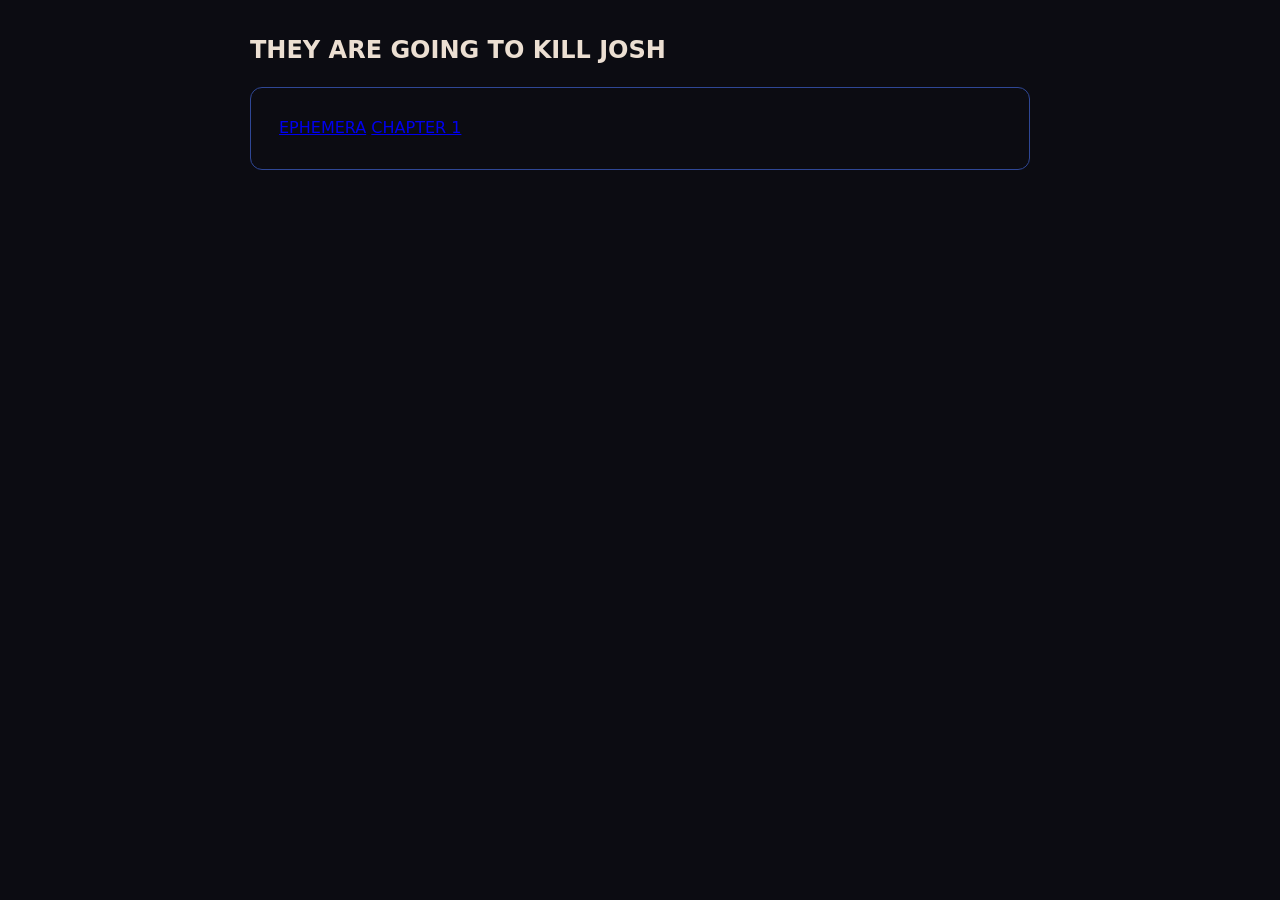
<file: index.html>
<!DOCTYPE html>
<html lang="en">
<head>
<meta charset="utf-8" />
<meta name="viewport" content="width=device-width, initial-scale=1" />
<title>EPHEMERA</title>
  <link rel="stylesheet" href="./main.css">

<style>
</style>
</head>
<body class="standalone-reader reader-redaction-reveal reader-evidence-focus">
<header class="reader-title">
  <h1>THEY ARE GOING TO KILL JOSH</h1>
</header>

<main id="reader-app" class="story-canvas" data-bg-shape="none" style="background-color: #0c0c12">
<a href="./ephemera-reader.html"  >EPHEMERA</a>
  <a href="./september-reader.html"  >CHAPTER 1</a>
    
</main>
<div class="reader-footer"></div>

</body>
</html>
</file>
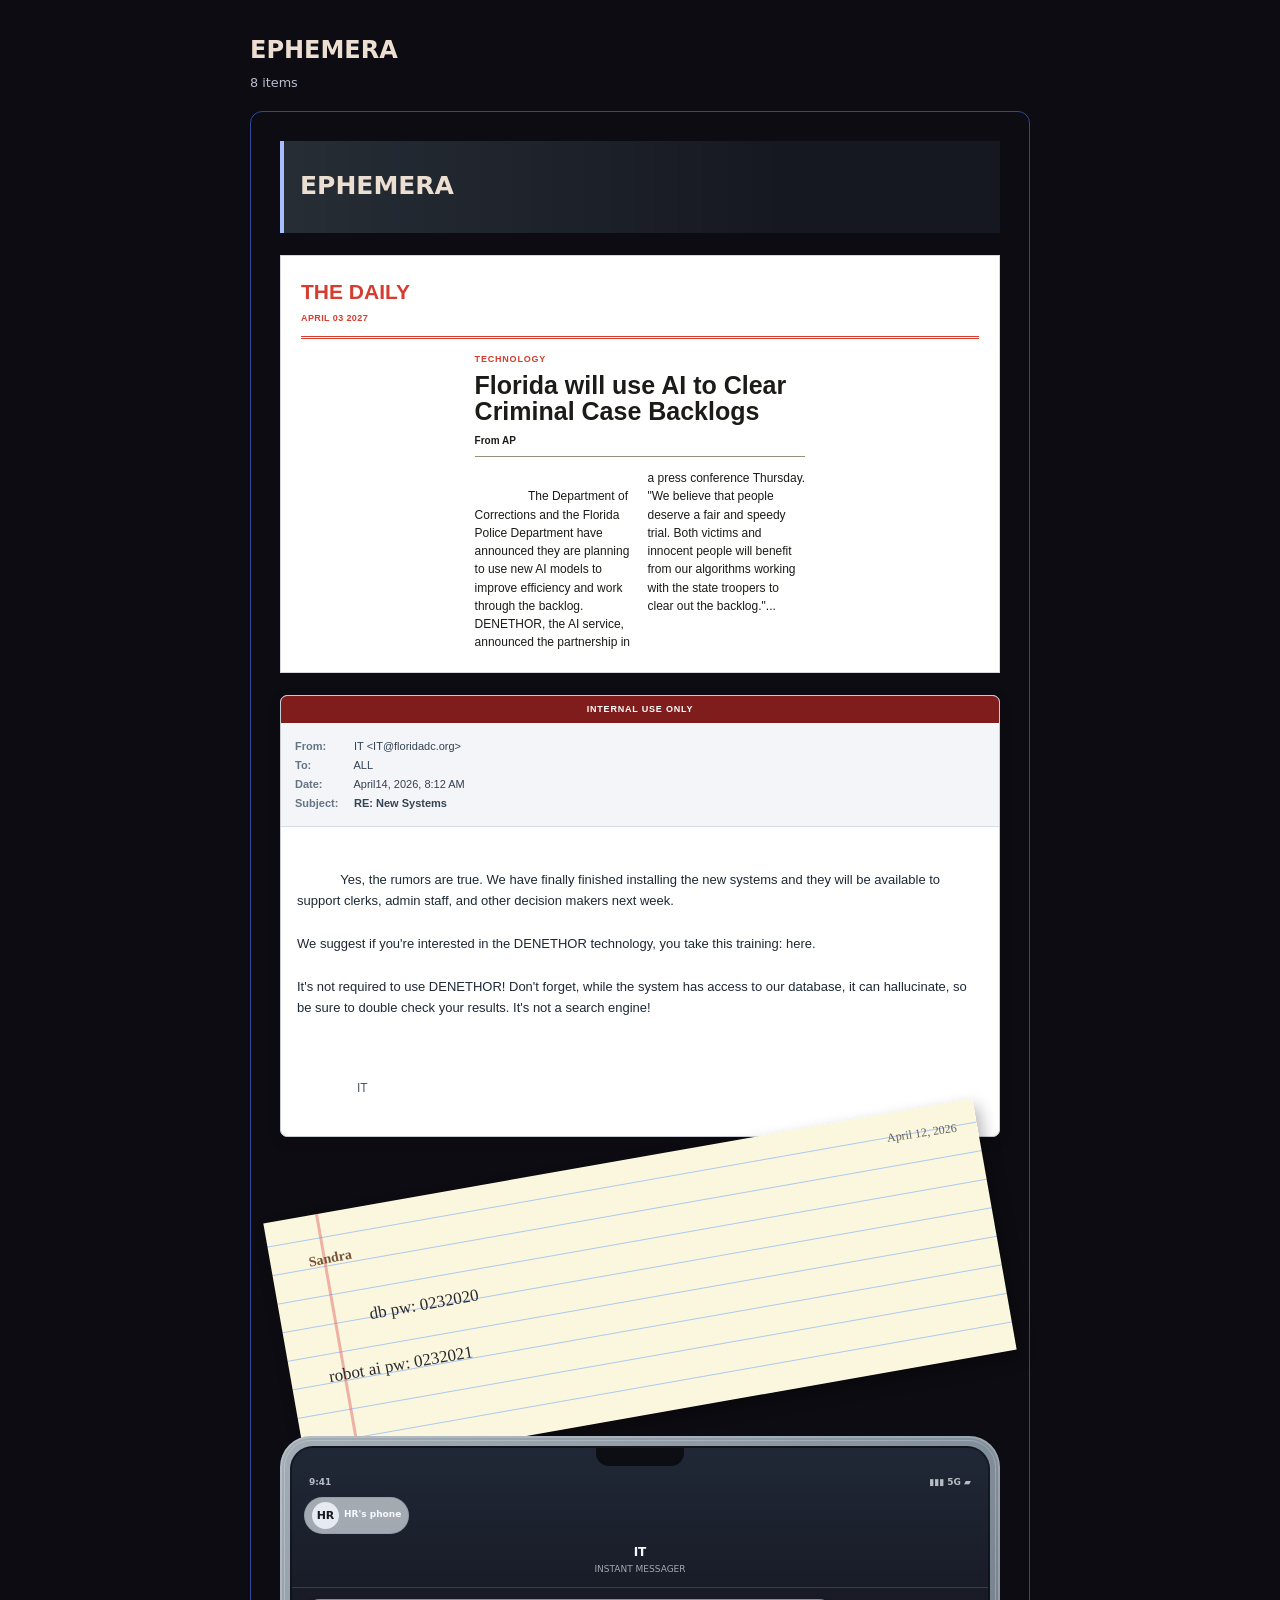
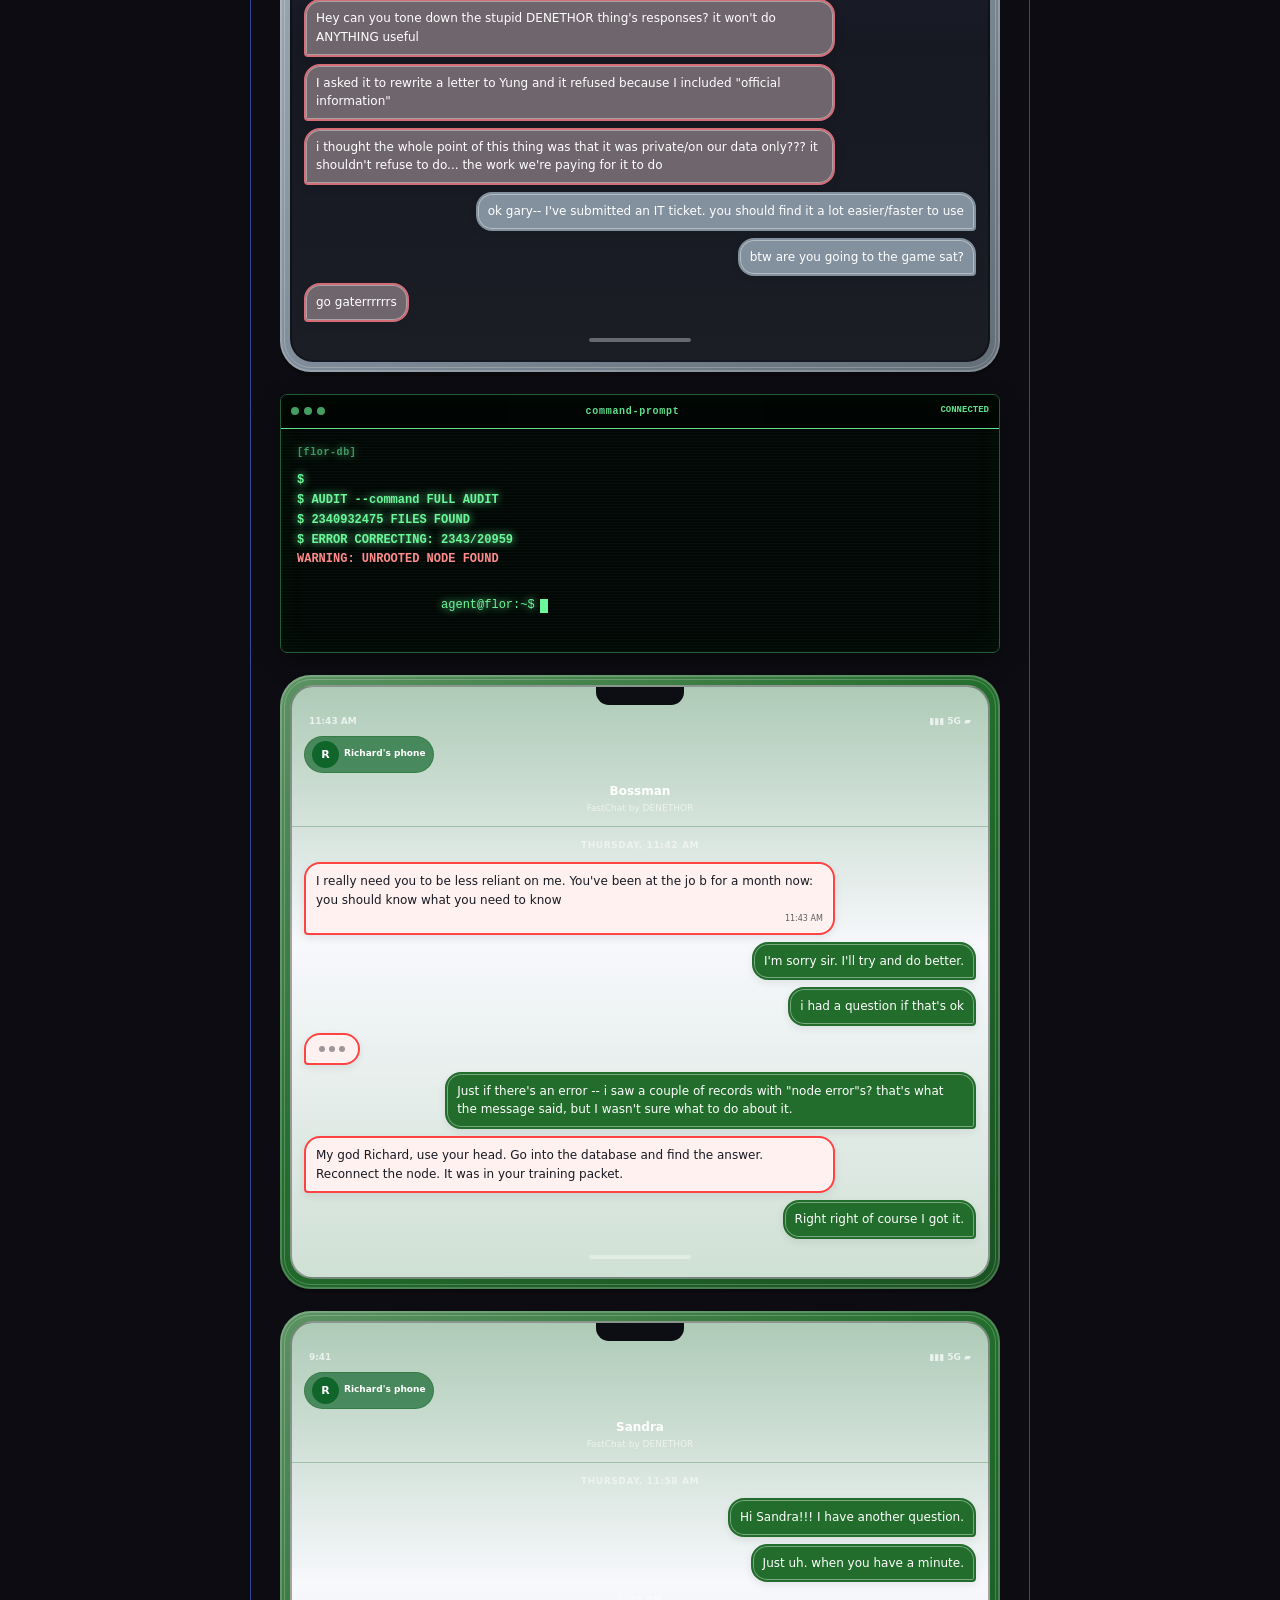
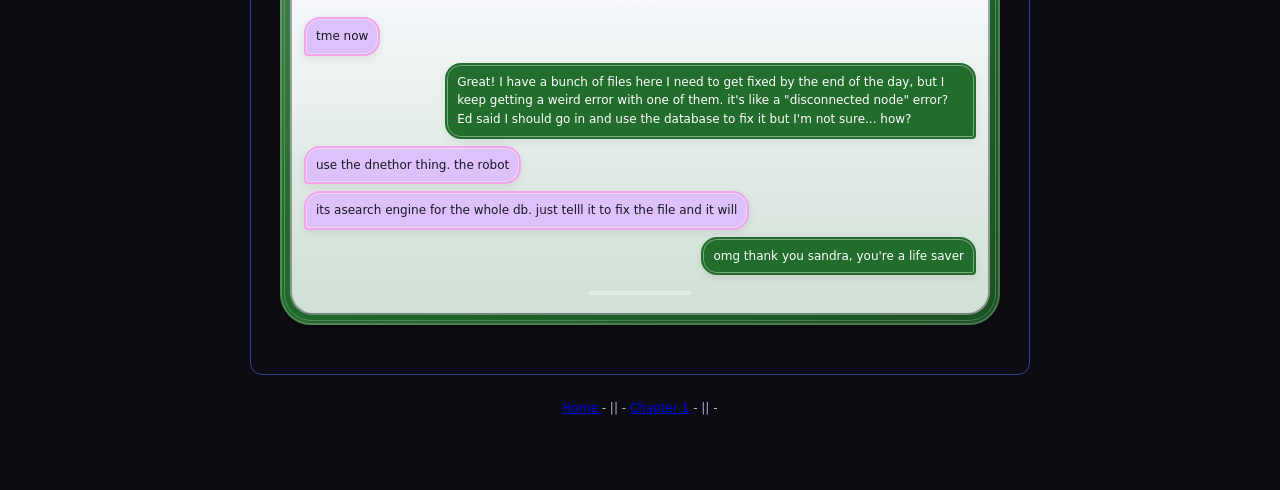
<file: ephemera-reader.html>
<!DOCTYPE html>
<html lang="en">
<head>
<meta charset="utf-8" />
<meta name="viewport" content="width=device-width, initial-scale=1" />
<title>EPHEMERA</title>
  <link rel="stylesheet" href="./main.css">
<style>
</style>
</head>
<body class="standalone-reader reader-redaction-reveal reader-evidence-focus">
<header class="reader-title">
  <h1>EPHEMERA</h1>
  <p>8 items</p>
</header>

<main id="reader-app" class="story-canvas" data-bg-shape="none" style="background-color: #0c0c12">

      <article class="placed-module" data-module-id="module-fe7ae063-132a-4564-8407-ca234e85e92b" id="module-fe7ae063-132a-4564-8407-ca234e85e92b">
        
      
    

        <section class="scene-heading-module">
          <div class="scene-heading-kicker">
            
          </div>

          <h2 class="scene-heading-title">
            EPHEMERA
          </h2>

          <p class="scene-heading-subtitle">
            
          </p>
        </section>
      </article>
    

      <article class="placed-module" data-module-id="module-eab501aa-9efa-42a2-8213-d73e22a82e90" id="module-eab501aa-9efa-42a2-8213-d73e22a82e90">
        
      
    

        <section class="newspaper-article-module newspaper-style-modern newspaper-focus-main" data-focus-mode="main" data-focus-base="main" data-focus-override="" style="--newspaper-masthead: #202124; --newspaper-accent: #d43d2f">
          <header class="newspaper-masthead">
            <div class="newspaper-name">
              The Daily
            </div>

            <div class="newspaper-date-line">
              April 03 2027
            </div>
          </header>

          <div class="newspaper-layout">
            <aside class="newspaper-side-column">
              

              
            </aside>

            <main class="newspaper-main-story newspaper-story" data-story-key="main" tabindex="0" role="button" aria-pressed="true" aria-label="Main article">
              <div class="newspaper-section">
                Technology
              </div>

              <h2>Florida will use AI to Clear Criminal Case Backlogs</h2>

              <div class="newspaper-byline">
                From AP
              </div>

              <div class="newspaper-article-body">
                The Department of Corrections and the Florida Police Department have announced they are planning to use new AI models to improve efficiency and work through the backlog. DENETHOR, the AI service, announced the partnership in a press conference Thursday. "We believe that people deserve a fair and speedy trial. Both victims and innocent people will benefit from our algorithms working with the state troopers to clear out the backlog."...
              </div>
            </main>

            <aside class="newspaper-side-column newspaper-side-column-right">
              

              
            </aside>
          </div>
        </section>
      </article>
    

      <article class="placed-module" data-module-id="module-cedad6f9-ec79-4a2e-a8fc-8ddef8f94dc0" id="module-cedad6f9-ec79-4a2e-a8fc-8ddef8f94dc0">
        
      
    

        <section class="email-document-module email-document-email">
          <div class="email-document-classification">
            INTERNAL USE ONLY
          </div>

          <div class="email-document-header">
            <div><span>From:</span> IT &lt;IT@floridadc.org&gt;</div>
            <div><span>To:</span> ALL</div>
            <div><span>Date:</span> April14, 2026, 8:12 AM</div>
            <div><span>Subject:</span> <strong>RE: New Systems</strong></div>
          </div>

          <div class="email-document-body">
            Yes, the rumors are true. We have finally finished installing the new systems and they will be available to support clerks, admin staff, and other decision makers next week. 

We suggest if you're interested in the DENETHOR technology, you take this training: here. 

It's not required to use DENETHOR! Don't forget, while the system has access to our database, it can hallucinate, so be sure to double check your results. It's not a search engine! 
          </div>

          
                <div class="email-document-signature">
                  IT
                </div>
              
        </section>
      </article>
    

      <article class="placed-module" data-module-id="module-61cd906c-5b43-44fb-b99f-04b50a58ea36" id="module-61cd906c-5b43-44fb-b99f-04b50a58ea36">
        
      
    

        <section class="handwritten-note-module handwritten-paper-ruled" style="--note-rotation: -10deg">
          <div class="handwritten-note-date">
            April 12, 2026
          </div>

          <div class="handwritten-note-author">
            Sandra
          </div>

          <h2 class="handwritten-note-title">
            
          </h2>

          <div class="handwritten-note-body">
            db pw: 0232020

robot ai pw: 0232021
          </div>
        </section>
      </article>
    

      <article class="placed-module" data-module-id="module-f97c304c-7fca-4cab-99db-c94b3f2ddbdc" id="module-f97c304c-7fca-4cab-99db-c94b3f2ddbdc">
        
      
    

        <section class="phone-module theme-dark" style="--phone-primary: #83909d; --phone-soft: #e5ebf0; --phone-ink: #171923">
          <div class="phone-screen">
            <div class="phone-notch"></div>

            <div class="phone-status">
              <span>9:41</span>
              <span>▮▮▮ 5G ▰</span>
            </div>

            <div class="phone-perspective-badge">
              <span class="character-avatar" style="--character-primary: #83909d; --character-soft: #e5ebf0; --character-ink: #171923">
                HR
              </span>
              HR's phone
            </div>

            <div class="phone-chat-header">
              <div>
                <div class="phone-contact-name">
                  IT
                </div>
                <div class="phone-contact-subtitle">
                  INSTANT MESSAGER
                </div>
              </div>
            </div>

            

            <div class="phone-message-list">
              
    <div class="message-row is-other">
      <div class="message-bubble" style="--speaker-primary: #d46d78; --speaker-soft: #ffe1e4; --speaker-ink: #171923">
        

        <span class="message-text">
          Hey can you tone down the stupid DENETHOR thing's responses? it won't do ANYTHING useful
        </span>

        

        
      </div>
    </div>
  
    <div class="message-row is-other">
      <div class="message-bubble" style="--speaker-primary: #d46d78; --speaker-soft: #ffe1e4; --speaker-ink: #171923">
        

        <span class="message-text">
          I asked it to rewrite a letter to Yung and it refused because I included "official information"
        </span>

        

        
      </div>
    </div>
  
    <div class="message-row is-other">
      <div class="message-bubble" style="--speaker-primary: #d46d78; --speaker-soft: #ffe1e4; --speaker-ink: #171923">
        

        <span class="message-text">
          i thought the whole point of this thing was that it was private/on our data only??? it shouldn't refuse to do... the work we're paying for it to do
        </span>

        

        
      </div>
    </div>
  
    <div class="message-row is-owner">
      <div class="message-bubble" style="--speaker-primary: #83909d; --speaker-soft: #e5ebf0; --speaker-ink: #171923">
        

        <span class="message-text">
          ok gary-- I've submitted an IT ticket. you should find it a lot easier/faster to use
        </span>

        

        
      </div>
    </div>
  
    <div class="message-row is-owner">
      <div class="message-bubble" style="--speaker-primary: #83909d; --speaker-soft: #e5ebf0; --speaker-ink: #171923">
        

        <span class="message-text">
          btw are you going to the game sat?
        </span>

        

        
      </div>
    </div>
  
    <div class="message-row is-other">
      <div class="message-bubble" style="--speaker-primary: #d46d78; --speaker-soft: #ffe1e4; --speaker-ink: #171923">
        

        <span class="message-text">
          go gaterrrrrrs
        </span>

        

        
      </div>
    </div>
  
            </div>

            <div class="phone-home-bar"></div>
          </div>
        </section>
      </article>
    

      <article class="placed-module" data-module-id="module-df4cbe65-7201-4df0-91ce-b36f52c9bcfe" id="module-df4cbe65-7201-4df0-91ce-b36f52c9bcfe">
        
      
    

        <section class="terminal-module terminal-green">
          <div class="terminal-topbar">
            <div class="terminal-lights">
              <span></span>
              <span></span>
              <span></span>
            </div>

            <div class="terminal-title">
              command-prompt
            </div>

            <div class="terminal-status">
              CONNECTED
            </div>
          </div>

          <div class="terminal-body">
            <div class="terminal-system-line">
              [flor-db]
            </div>

            <div class="terminal-line terminal-line-command">$</div><div class="terminal-line terminal-line-command">$ AUDIT --command FULL AUDIT</div><div class="terminal-line terminal-line-command">$ 2340932475 FILES FOUND</div><div class="terminal-line terminal-line-command">$ ERROR CORRECTING: 2343/20959</div><div class="terminal-line terminal-line-warning">WARNING: UNROOTED NODE FOUND</div>

            
                  <div class="terminal-line terminal-cursor-line">
                    agent@flor:~$
                    <span class="terminal-cursor"></span>
                  </div>
                
          </div>
        </section>
      </article>
    

      <article class="placed-module" data-module-id="module-630ed506-9d98-4fa5-9cf9-69c26c52f8ce" id="module-630ed506-9d98-4fa5-9cf9-69c26c52f8ce">
        
      
    

        <section class="phone-module theme-light" style="--phone-primary: #226d2c; --phone-soft: #10652a; --phone-ink: #ffffff">
          <div class="phone-screen">
            <div class="phone-notch"></div>

            <div class="phone-status">
              <span>11:43 AM</span>
              <span>▮▮▮ 5G ▰</span>
            </div>

            <div class="phone-perspective-badge">
              <span class="character-avatar" style="--character-primary: #226d2c; --character-soft: #10652a; --character-ink: #ffffff">
                R
              </span>
              Richard's phone
            </div>

            <div class="phone-chat-header">
              <div>
                <div class="phone-contact-name">
                  Bossman
                </div>
                <div class="phone-contact-subtitle">
                  FastChat by DENETHOR
                </div>
              </div>
            </div>

            
                  <div class="phone-date-divider">
                    Thursday, 11:42 AM
                  </div>
                

            <div class="phone-message-list">
              
    <div class="message-row is-other">
      <div class="message-bubble" style="--speaker-primary: #ff4242; --speaker-soft: #ffe8e5; --speaker-ink: #171923">
        

        <span class="message-text">
          I really need you to be less reliant on me. You've been at the jo b for a month now: you should know what you need to know
        </span>

        
              <span class="message-time">
                11:43 AM
              </span>
            

        
      </div>
    </div>
  
    <div class="message-row is-owner">
      <div class="message-bubble" style="--speaker-primary: #226d2c; --speaker-soft: #10652a; --speaker-ink: #ffffff">
        

        <span class="message-text">
          I'm sorry sir. I'll try and do better.
        </span>

        

        
      </div>
    </div>
  
    <div class="message-row is-owner">
      <div class="message-bubble" style="--speaker-primary: #226d2c; --speaker-soft: #10652a; --speaker-ink: #ffffff">
        

        <span class="message-text">
          i had a question if that's ok
        </span>

        

        
      </div>
    </div>
  
      <div class="message-row is-other">
        <div class="message-bubble typing-indicator" style="--speaker-primary: #ff4242; --speaker-soft: #ffe8e5; --speaker-ink: #171923">
          <span class="typing-dot"></span>
          <span class="typing-dot"></span>
          <span class="typing-dot"></span>
        </div>
      </div>
    
    <div class="message-row is-owner">
      <div class="message-bubble" style="--speaker-primary: #226d2c; --speaker-soft: #10652a; --speaker-ink: #ffffff">
        

        <span class="message-text">
          Just if there's an error -- i saw a couple of records with "node error"s? that's what the message said, but I wasn't sure what to do about it.
        </span>

        

        
      </div>
    </div>
  
    <div class="message-row is-other">
      <div class="message-bubble" style="--speaker-primary: #ff4242; --speaker-soft: #ffe8e5; --speaker-ink: #171923">
        

        <span class="message-text">
          My god Richard, use your head. Go into the database and find the answer. Reconnect the node. It was in your training packet.
        </span>

        

        
      </div>
    </div>
  
    <div class="message-row is-owner">
      <div class="message-bubble" style="--speaker-primary: #226d2c; --speaker-soft: #10652a; --speaker-ink: #ffffff">
        

        <span class="message-text">
          Right right of course I got it. 
        </span>

        

        
      </div>
    </div>
  
            </div>

            <div class="phone-home-bar"></div>
          </div>
        </section>
      </article>
    

      <article class="placed-module" data-module-id="module-5730ab1a-9a29-4d46-b891-138e8f76b7e3" id="module-5730ab1a-9a29-4d46-b891-138e8f76b7e3">
        
      
    

        <section class="phone-module theme-light" style="--phone-primary: #226d2c; --phone-soft: #10652a; --phone-ink: #ffffff">
          <div class="phone-screen">
            <div class="phone-notch"></div>

            <div class="phone-status">
              <span>9:41</span>
              <span>▮▮▮ 5G ▰</span>
            </div>

            <div class="phone-perspective-badge">
              <span class="character-avatar" style="--character-primary: #226d2c; --character-soft: #10652a; --character-ink: #ffffff">
                R
              </span>
              Richard's phone
            </div>

            <div class="phone-chat-header">
              <div>
                <div class="phone-contact-name">
                  Sandra
                </div>
                <div class="phone-contact-subtitle">
                  FastChat by DENETHOR
                </div>
              </div>
            </div>

            
                  <div class="phone-date-divider">
                    Thursday, 11:58 AM
                  </div>
                

            <div class="phone-message-list">
              
    <div class="message-row is-owner">
      <div class="message-bubble" style="--speaker-primary: #226d2c; --speaker-soft: #10652a; --speaker-ink: #ffffff">
        

        <span class="message-text">
          Hi Sandra!!! I have another question.
        </span>

        

        
      </div>
    </div>
  
    <div class="message-row is-owner">
      <div class="message-bubble" style="--speaker-primary: #226d2c; --speaker-soft: #10652a; --speaker-ink: #ffffff">
        

        <span class="message-text">
          Just uh. when you have a minute.
        </span>

        

        
      </div>
    </div>
  
      <div class="phone-date-divider">
        2:45 PM
      </div>
    
    <div class="message-row is-other">
      <div class="message-bubble" style="--speaker-primary: #f4a4ed; --speaker-soft: #c99af9; --speaker-ink: #171923">
        

        <span class="message-text">
          tme now
        </span>

        

        
      </div>
    </div>
  
    <div class="message-row is-owner">
      <div class="message-bubble" style="--speaker-primary: #226d2c; --speaker-soft: #10652a; --speaker-ink: #ffffff">
        

        <span class="message-text">
          Great! I have a bunch of files here I need to get fixed by the end of the day, but I keep getting a weird error with one of them. it's like a "disconnected node" error?  Ed said I should go in and use the database to fix it but I'm not sure... how?
        </span>

        

        
      </div>
    </div>
  
    <div class="message-row is-other">
      <div class="message-bubble" style="--speaker-primary: #f4a4ed; --speaker-soft: #c99af9; --speaker-ink: #171923">
        

        <span class="message-text">
          use the dnethor thing. the robot
        </span>

        

        
      </div>
    </div>
  
    <div class="message-row is-other">
      <div class="message-bubble" style="--speaker-primary: #f4a4ed; --speaker-soft: #c99af9; --speaker-ink: #171923">
        

        <span class="message-text">
          its asearch engine for the whole db. just telll it to fix the file and it will
        </span>

        

        
      </div>
    </div>
  
    <div class="message-row is-owner">
      <div class="message-bubble" style="--speaker-primary: #226d2c; --speaker-soft: #10652a; --speaker-ink: #ffffff">
        

        <span class="message-text">
          omg thank you sandra, you're a life saver
        </span>

        

        
      </div>
    </div>
  
            </div>

            <div class="phone-home-bar"></div>
          </div>
        </section>
      </article>
    
</main>
<div class="reader-footer">
  <a href="/index.html">Home </a> - || - <a href="/september-reader.html">Chapter 1</a>  - || - 

</div>
<script id="reader-project-data" type="application/json">{"version":5,"title":"EPHEMERA","settings":{"pageBackground":"#0c0c12","canvasBackground":"#0c0c12","canvasWidth":"standard","backgroundShape":"none","readerTextSize":"normal","readerLineSpacing":"normal","fontFamily":"system","overlays":{"scanlines":false,"vignette":false,"grain":false,"crtFlicker":false,"paperTexture":false,"reducedMotion":false},"readerEffects":{"redactionReveal":true,"imageGlitchOnHover":false,"evidenceFocusBlur":true},"footerText":"Continue to Next Chapter →","footerUrl":"chapter2.html","overlayEffect":"none"},"meta":{"createdAt":"2026-10-04T00:32:00.000Z","updatedAt":"2026-10-07T02:39:36.332Z","sourceSchema":"legacy-admin-page-export","chapterLabel":"Chapter 1"},"characters":[{"id":"char-ashley","name":"Ashley","shortName":"ASH","avatar":"A","primaryColor":"#ec7fae","softColor":"#ffe0ed","phoneModel":"iphone","phoneTheme":"light","phoneId":"phone_1","phoneContacts":{"rob":"char-rob","malika":"char-malika"},"forumUsername":"","terminalUsername":"ashley","emailAddress":"ash@yorfriens.net","handwritingStyle":"cursive","tags":["protagonist","phone-owner"]},{"id":"char-rob","name":"Rob","shortName":"ROB","avatar":"R","primaryColor":"#5b9df6","softColor":"#dceaff","phoneModel":"android","phoneTheme":"dark","phoneId":"phone_2","phoneContacts":{"ashley":"char-ashley","malika":"char-malika"},"forumUsername":"rob_unfiltered","terminalUsername":"rob","emailAddress":"","handwritingStyle":"print","tags":["witness","phone-owner"]},{"id":"char-malika","name":"Malika","shortName":"MAL","avatar":"M","primaryColor":"#ad7ce8","softColor":"#eee0ff","phoneModel":"iphone","phoneTheme":"dark","phoneId":"phone_1790873185174","phoneContacts":{},"forumUsername":"deafsinger","terminalUsername":"malika","emailAddress":"","handwritingStyle":"clean-print","tags":["ally","phone-owner"]},{"id":"char-josh","name":"Josh","shortName":"JOS","avatar":"J","primaryColor":"#d89754","softColor":"#ffead4","phoneModel":"","phoneTheme":"dark","phoneId":"","phoneContacts":{},"forumUsername":"","terminalUsername":"","emailAddress":"","handwritingStyle":"print","tags":["missing","offscreen"]},{"id":"char-officer-white","name":"Officer White","shortName":"OPW","avatar":"W","primaryColor":"#7d91a8","softColor":"#dce5ef","phoneModel":"","phoneTheme":"light","phoneId":"","phoneContacts":{},"forumUsername":"","terminalUsername":"","emailAddress":"","handwritingStyle":"print","tags":["police","unverified"]},{"id":"char-bev","name":"Bev","shortName":"BEV","avatar":"B","primaryColor":"#d46d78","softColor":"#ffe1e4","phoneModel":"","phoneTheme":"light","phoneId":"","phoneContacts":{},"forumUsername":"","terminalUsername":"","emailAddress":"bev@yorfriens.net","handwritingStyle":"print","tags":["work","manager"]},{"id":"char-hr","name":"HR","shortName":"HR","avatar":"HR","primaryColor":"#83909d","softColor":"#e5ebf0","phoneModel":"","phoneTheme":"light","phoneId":"","phoneContacts":{},"forumUsername":"","terminalUsername":"","emailAddress":"hr@yorfriens.net","handwritingStyle":"print","tags":["organization","work"]},{"id":"character-846b28e4-d677-4700-b555-580628ccc82b","name":"Richard","shortName":"RICKY","primaryColor":"#226d2c","softColor":"#10652a","avatar":"R"},{"id":"character-09618a30-b23f-4d7c-ab33-102b5465ba6c","name":"Sandra","shortName":"SANDRA","primaryColor":"#f4a4ed","softColor":"#c99af9","avatar":"S"},{"id":"character-5c074dac-9de0-4ba8-a0e1-872fec932ad8","name":"Edward","shortName":"ED","primaryColor":"#ff4242","softColor":"#ffe8e5","avatar":"E"}],"socialProfiles":[{"id":"social-deafsinger","ownerCharacterId":"char-malika","displayName":"Malika","handle":"@deafsinger","avatar":"M","platform":"microblog","primaryColor":"#ad7ce8","softColor":"#eee0ff","bio":"","followerLabel":""},{"id":"social-rob-unfiltered","ownerCharacterId":"char-rob","displayName":"Rob","handle":"@rob_unfiltered","avatar":"R","platform":"microblog","primaryColor":"#5b9df6","softColor":"#dceaff","bio":"","followerLabel":""}],"newspaperProfiles":[{"id":"publication-the-daily","name":"The Daily","style":"modern","mastheadColor":"#202124","accentColor":"#d43d2f","cityLine":"","slogan":"","showAds":true},{"id":"publication-new-that","name":"New That!","style":"buzz","mastheadColor":"#202124","accentColor":"#ee3322","cityLine":"","slogan":"","showAds":true}],"modules":[{"id":"module-fe7ae063-132a-4564-8407-ca234e85e92b","type":"scene-heading","data":{"kicker":"","title":"EPHEMERA","subtitle":""},"meta":{"timelineDate":"","displayDate":"","location":"","sourceCharacterId":"","reliability":"direct","tags":[],"evidenceId":"","unlockState":"visible"}},{"id":"module-eab501aa-9efa-42a2-8213-d73e22a82e90","type":"newspaper-article","data":{"publicationId":"publication-the-daily","section":"Technology","headline":"Florida will use AI to Clear Criminal Case Backlogs","byline":"From AP","date":"April 03 2027","body":"The Department of Corrections and the Florida Police Department have announced they are planning to use new AI models to improve efficiency and work through the backlog. DENETHOR, the AI service, announced the partnership in a press conference Thursday. \"We believe that people deserve a fair and speedy trial. Both victims and innocent people will benefit from our algorithms working with the state troopers to clear out the backlog.\"...","focusMode":"focus-main","surroundingArticles":[],"ads":[]},"meta":{"timelineDate":"","displayDate":"","location":"","sourceCharacterId":"","reliability":"direct","tags":[],"evidenceId":"","unlockState":"visible"}},{"id":"module-cedad6f9-ec79-4a2e-a8fc-8ddef8f94dc0","type":"email-document","data":{"documentStyle":"email","classification":"INTERNAL USE ONLY","fromName":"IT","fromAddress":"IT@floridadc.org","toAddress":"ALL","subject":"RE: New Systems","date":"April14, 2026, 8:12 AM","body":"Yes, the rumors are true. We have finally finished installing the new systems and they will be available to support clerks, admin staff, and other decision makers next week. \n\nWe suggest if you're interested in the DENETHOR technology, you take this training: here. \n\nIt's not required to use DENETHOR! Don't forget, while the system has access to our database, it can hallucinate, so be sure to double check your results. It's not a search engine! ","signature":"IT"},"meta":{"timelineDate":"","displayDate":"","location":"","sourceCharacterId":"","reliability":"direct","tags":[],"evidenceId":"","unlockState":"visible"}},{"id":"module-61cd906c-5b43-44fb-b99f-04b50a58ea36","type":"handwritten-note","data":{"style":"ruled","date":"April 12, 2026","author":"Sandra","title":"","body":"db pw: 0232020\n\nrobot ai pw: 0232021","rotation":-10},"meta":{"timelineDate":"","displayDate":"","location":"","sourceCharacterId":"","reliability":"direct","tags":[],"evidenceId":"","unlockState":"visible"}},{"id":"module-f97c304c-7fca-4cab-99db-c94b3f2ddbdc","type":"phone-thread","data":{"ownerCharacterId":"char-hr","contactLabel":"IT","subtitle":"INSTANT MESSAGER","dateLabel":"","theme":"dark","messages":[{"id":"msg-dfff462f-55c5-409e-a56b-7f801aaa9f2b","senderCharacterId":"char-bev","text":"Hey can you tone down the stupid DENETHOR thing's responses? it won't do ANYTHING useful","time":""},{"id":"msg-40f137ec-7016-4b2e-b93f-17f109695a04","senderCharacterId":"char-bev","text":"I asked it to rewrite a letter to Yung and it refused because I included \"official information\"","time":""},{"id":"msg-6747745a-2dd8-4d8c-b17e-ea8cf0a047f2","senderCharacterId":"char-bev","text":"i thought the whole point of this thing was that it was private/on our data only??? it shouldn't refuse to do... the work we're paying for it to do","time":""},{"id":"msg-141e85a9-023a-4c13-83a6-39cc5463fb55","senderCharacterId":"char-hr","text":"ok gary-- I've submitted an IT ticket. you should find it a lot easier/faster to use","time":""},{"id":"msg-48e6d083-3ca4-41ac-8cc3-cc710aaa2e93","senderCharacterId":"char-hr","text":"btw are you going to the game sat?","time":""},{"id":"msg-6461a659-eb6c-4192-8749-1adf7c82f6a1","senderCharacterId":"char-bev","text":"go gaterrrrrrs","time":""}]},"meta":{"timelineDate":"","displayDate":"","location":"","sourceCharacterId":"","reliability":"direct","tags":[],"evidenceId":"","unlockState":"visible"}},{"id":"module-df4cbe65-7201-4df0-91ce-b36f52c9bcfe","type":"terminal","data":{"title":"command-prompt","systemName":"flor-db","prompt":"agent@flor:~$","status":"CONNECTED","lines":["$","$ AUDIT --command FULL AUDIT","$ 2340932475 FILES FOUND","$ ERROR CORRECTING: 2343/20959","WARNING: UNROOTED NODE FOUND"],"showCursor":true,"variant":"green"},"meta":{"timelineDate":"","displayDate":"","location":"","sourceCharacterId":"","reliability":"direct","tags":[],"evidenceId":"","unlockState":"visible"}},{"id":"module-630ed506-9d98-4fa5-9cf9-69c26c52f8ce","type":"phone-thread","data":{"ownerCharacterId":"character-846b28e4-d677-4700-b555-580628ccc82b","contactLabel":"Bossman","subtitle":"FastChat by DENETHOR","dateLabel":"Thursday, 11:42 AM","theme":"light","messages":[{"id":"msg-e50c805d-e13d-43e5-9250-616573ced373","senderCharacterId":"character-5c074dac-9de0-4ba8-a0e1-872fec932ad8","text":"I really need you to be less reliant on me. You've been at the jo b for a month now: you should know what you need to know","time":"11:43 AM"},{"id":"msg-e1901194-034b-4758-8546-5107c1b85389","senderCharacterId":"character-846b28e4-d677-4700-b555-580628ccc82b","text":"I'm sorry sir. I'll try and do better.","time":""},{"id":"msg-d8d64758-2e45-4aaa-8b65-3bb54b696a08","senderCharacterId":"character-846b28e4-d677-4700-b555-580628ccc82b","text":"i had a question if that's ok","time":""},{"id":"msg-14bbcd9c-9c9e-4ad8-ab2a-243eaaa2f915","senderCharacterId":"character-5c074dac-9de0-4ba8-a0e1-872fec932ad8","text":"New message","time":"","kind":"typing"},{"id":"msg-3c65bbcc-ac08-452d-bd85-65bbbfe75f12","senderCharacterId":"character-846b28e4-d677-4700-b555-580628ccc82b","text":"Just if there's an error -- i saw a couple of records with \"node error\"s? that's what the message said, but I wasn't sure what to do about it.","time":""},{"id":"msg-ac437377-8a1c-4905-830a-5369a1656225","senderCharacterId":"character-5c074dac-9de0-4ba8-a0e1-872fec932ad8","text":"My god Richard, use your head. Go into the database and find the answer. Reconnect the node. It was in your training packet.","time":""},{"id":"msg-2df827f5-089f-47be-bc2b-f364a677b364","senderCharacterId":"character-846b28e4-d677-4700-b555-580628ccc82b","text":"Right right of course I got it. ","time":""}]},"meta":{"timelineDate":"","displayDate":"","location":"","sourceCharacterId":"","reliability":"direct","tags":[],"evidenceId":"","unlockState":"visible"}},{"id":"module-5730ab1a-9a29-4d46-b891-138e8f76b7e3","type":"phone-thread","data":{"ownerCharacterId":"character-846b28e4-d677-4700-b555-580628ccc82b","contactLabel":"Sandra","subtitle":"FastChat by DENETHOR","dateLabel":"Thursday, 11:58 AM","theme":"light","messages":[{"id":"msg-fe2a5bcd-7792-4bea-8f38-0524d9838017","senderCharacterId":"character-846b28e4-d677-4700-b555-580628ccc82b","text":"Hi Sandra!!! I have another question.","time":""},{"id":"msg-11efc642-617e-4842-9473-328e9d26d8e8","senderCharacterId":"character-846b28e4-d677-4700-b555-580628ccc82b","text":"Just uh. when you have a minute.","time":""},{"id":"msg-406c8179-97b0-4aa6-8704-98657c276baa","senderCharacterId":"character-846b28e4-d677-4700-b555-580628ccc82b","text":"2:45 PM","time":"","kind":"date-banner"},{"id":"msg-3e20ad8b-8922-4351-9611-9a4df65bcc50","senderCharacterId":"character-09618a30-b23f-4d7c-ab33-102b5465ba6c","text":"tme now","time":""},{"id":"msg-70006b97-643b-4a97-a27f-18c342100165","senderCharacterId":"character-846b28e4-d677-4700-b555-580628ccc82b","text":"Great! I have a bunch of files here I need to get fixed by the end of the day, but I keep getting a weird error with one of them. it's like a \"disconnected node\" error?  Ed said I should go in and use the database to fix it but I'm not sure... how?","time":""},{"id":"msg-44808760-38ae-4655-a9fa-f5f46ca2e428","senderCharacterId":"character-09618a30-b23f-4d7c-ab33-102b5465ba6c","text":"use the dnethor thing. the robot","time":""},{"id":"msg-311b421f-2166-47b2-b6c5-6c9d9df703c5","senderCharacterId":"character-09618a30-b23f-4d7c-ab33-102b5465ba6c","text":"its asearch engine for the whole db. just telll it to fix the file and it will","time":""},{"id":"msg-baf5b31b-f9ba-4c09-a5c6-1c0ce592f0cb","senderCharacterId":"character-846b28e4-d677-4700-b555-580628ccc82b","text":"omg thank you sandra, you're a life saver","time":""}]},"meta":{"timelineDate":"","displayDate":"","location":"","sourceCharacterId":"","reliability":"direct","tags":[],"evidenceId":"","unlockState":"visible"}}],"exportKind":"reader","exportedAt":"2026-10-07T02:39:41.583Z"}</script>
<script>
function newspaperToggleStoryFocus(section, key) {
  const mode = section.dataset.focusMode || "main";
  const base = section.dataset.focusBase || "main";
  const stories = Array.prototype.slice.call(
    section.querySelectorAll("[data-story-key]")
  );
  const current = () => section.dataset.focusOverride || base;
  const baseDim = (k) =>
    mode === "main" ? k !== "main" : mode === "surrounding" ? k === "main" : false;

  if (mode === "one") {
    if (key === current()) return;
    section.dataset.focusOverride = key;
  } else if (baseDim(key)) {
    const target = stories.filter((el) => el.dataset.storyKey === key);
    const reveal = !target[0].classList.contains("is-revealed");
    target.forEach((el) => el.classList.toggle("is-revealed", reveal));
  } else {
    return;
  }

  stories.forEach((el) => {
    const k = el.dataset.storyKey;
    const dim =
      mode === "one"
        ? k !== current()
        : baseDim(k) && !el.classList.contains("is-revealed");
    el.classList.toggle("is-dimmed", dim);
    el.setAttribute("aria-pressed", dim ? "false" : "true");
  });
}
document.addEventListener("click", function (event) {
  var story = event.target.closest(".newspaper-story[data-story-key]");
  var section = story && story.closest(".newspaper-article-module");
  if (section) newspaperToggleStoryFocus(section, story.dataset.storyKey);
});
document.addEventListener("keydown", function (event) {
  if (event.key !== "Enter" && event.key !== " ") return;
  var story = event.target.closest(".newspaper-story[data-story-key]");
  var section = story && story.closest(".newspaper-article-module");
  if (section && story === event.target) {
    event.preventDefault();
    newspaperToggleStoryFocus(section, story.dataset.storyKey);
  }
});
</script>
</body>
</html>
</file>
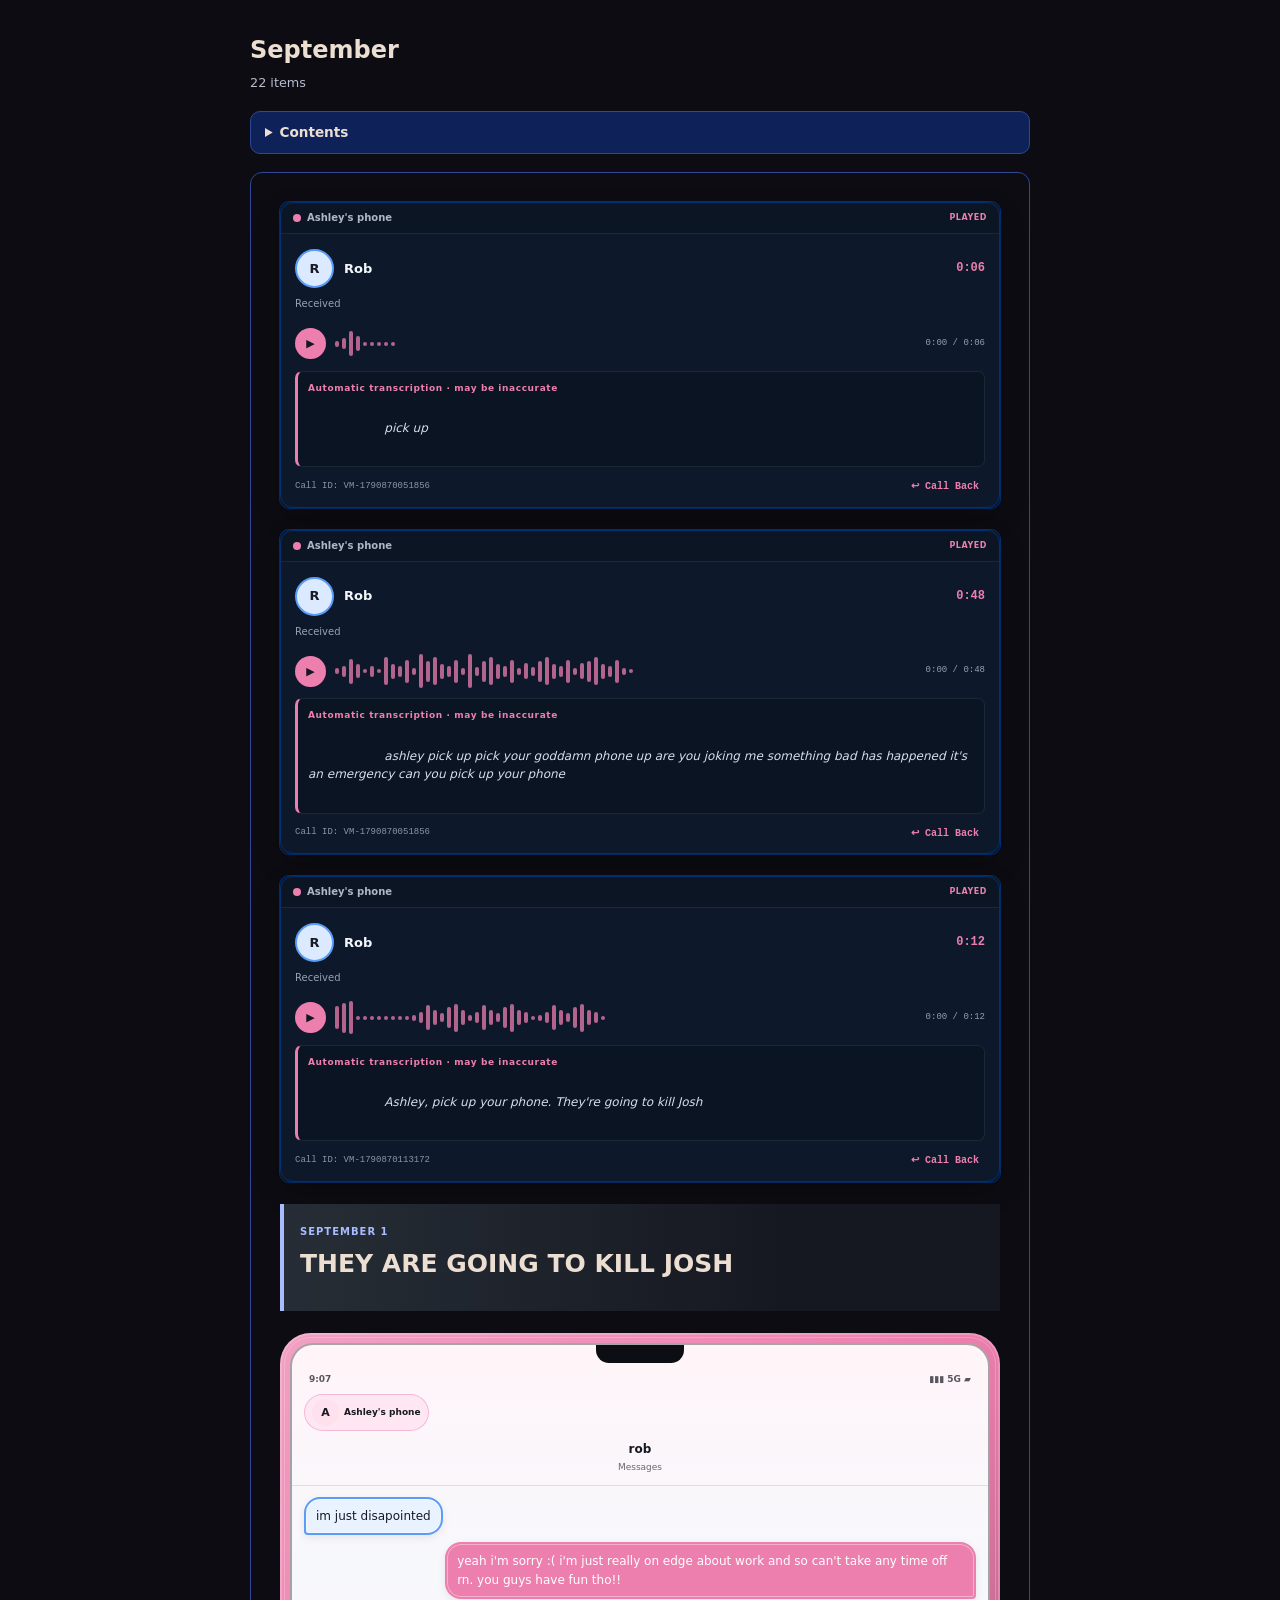
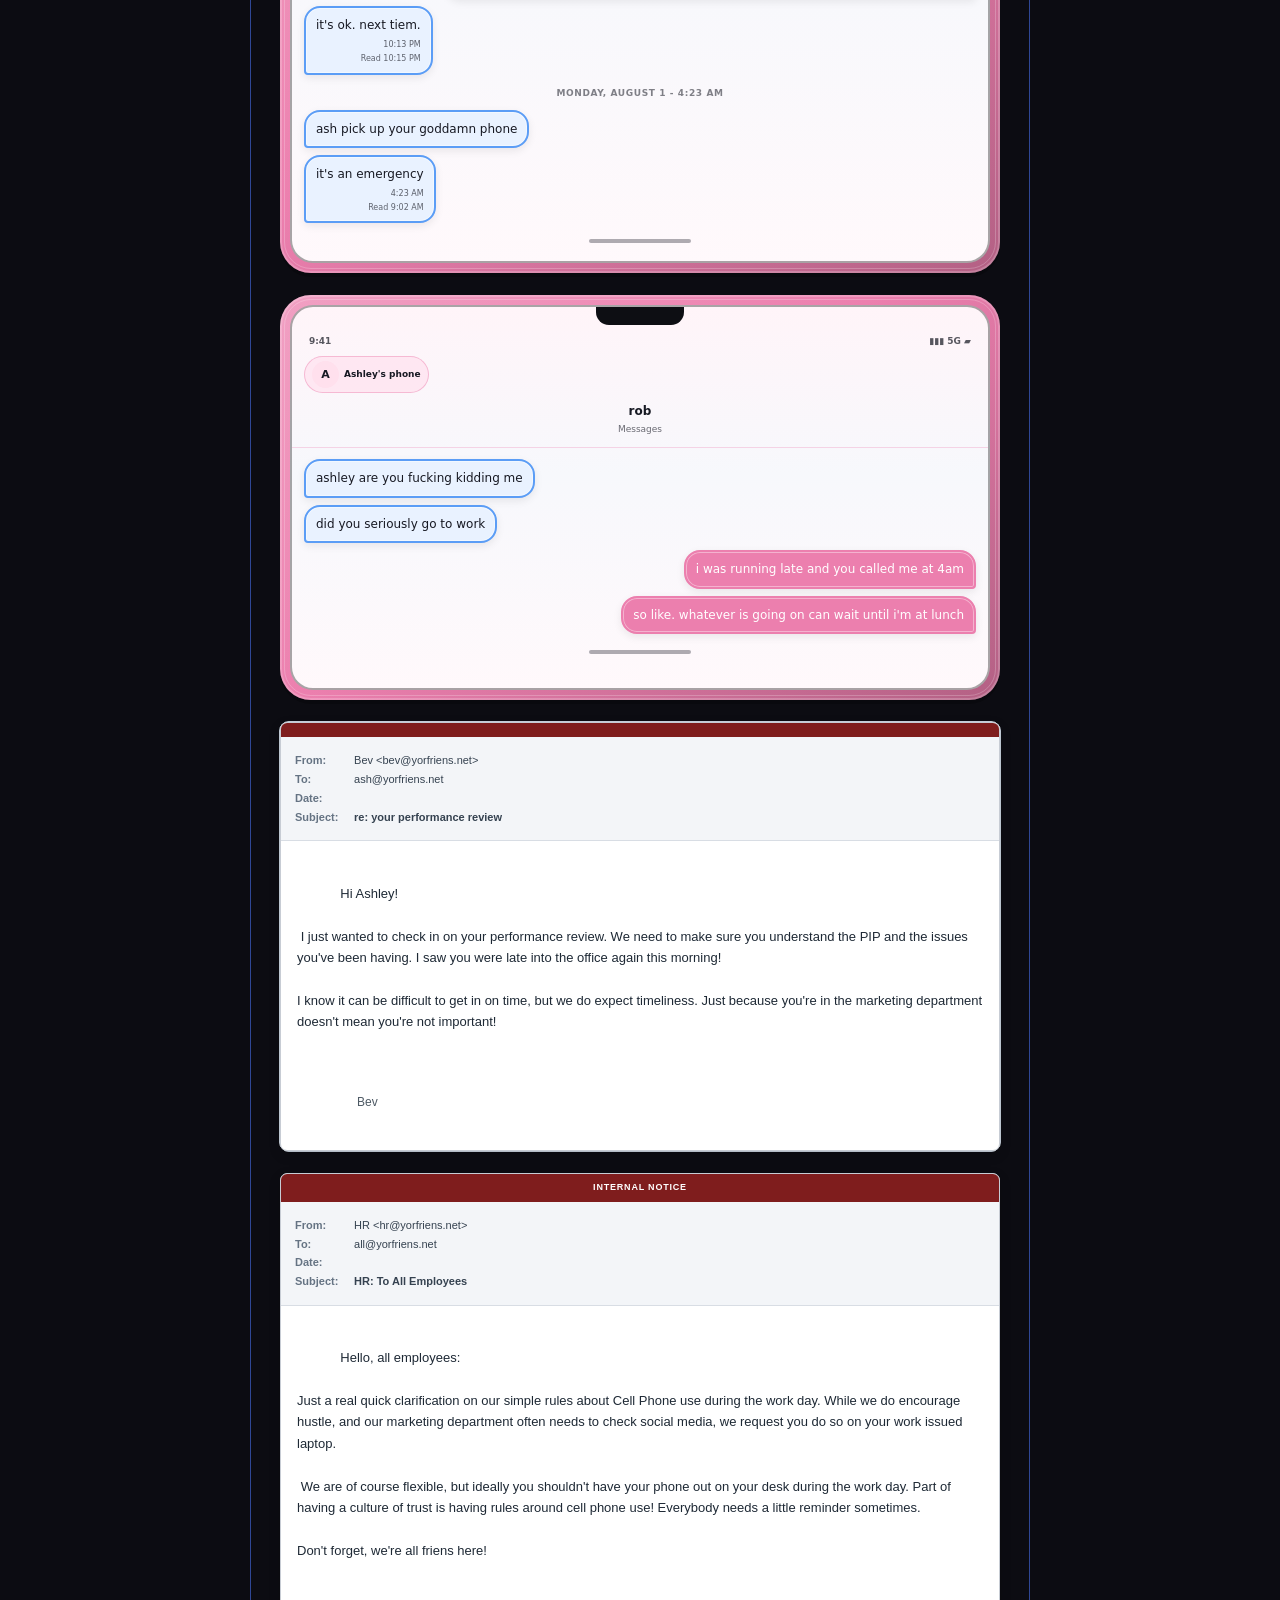
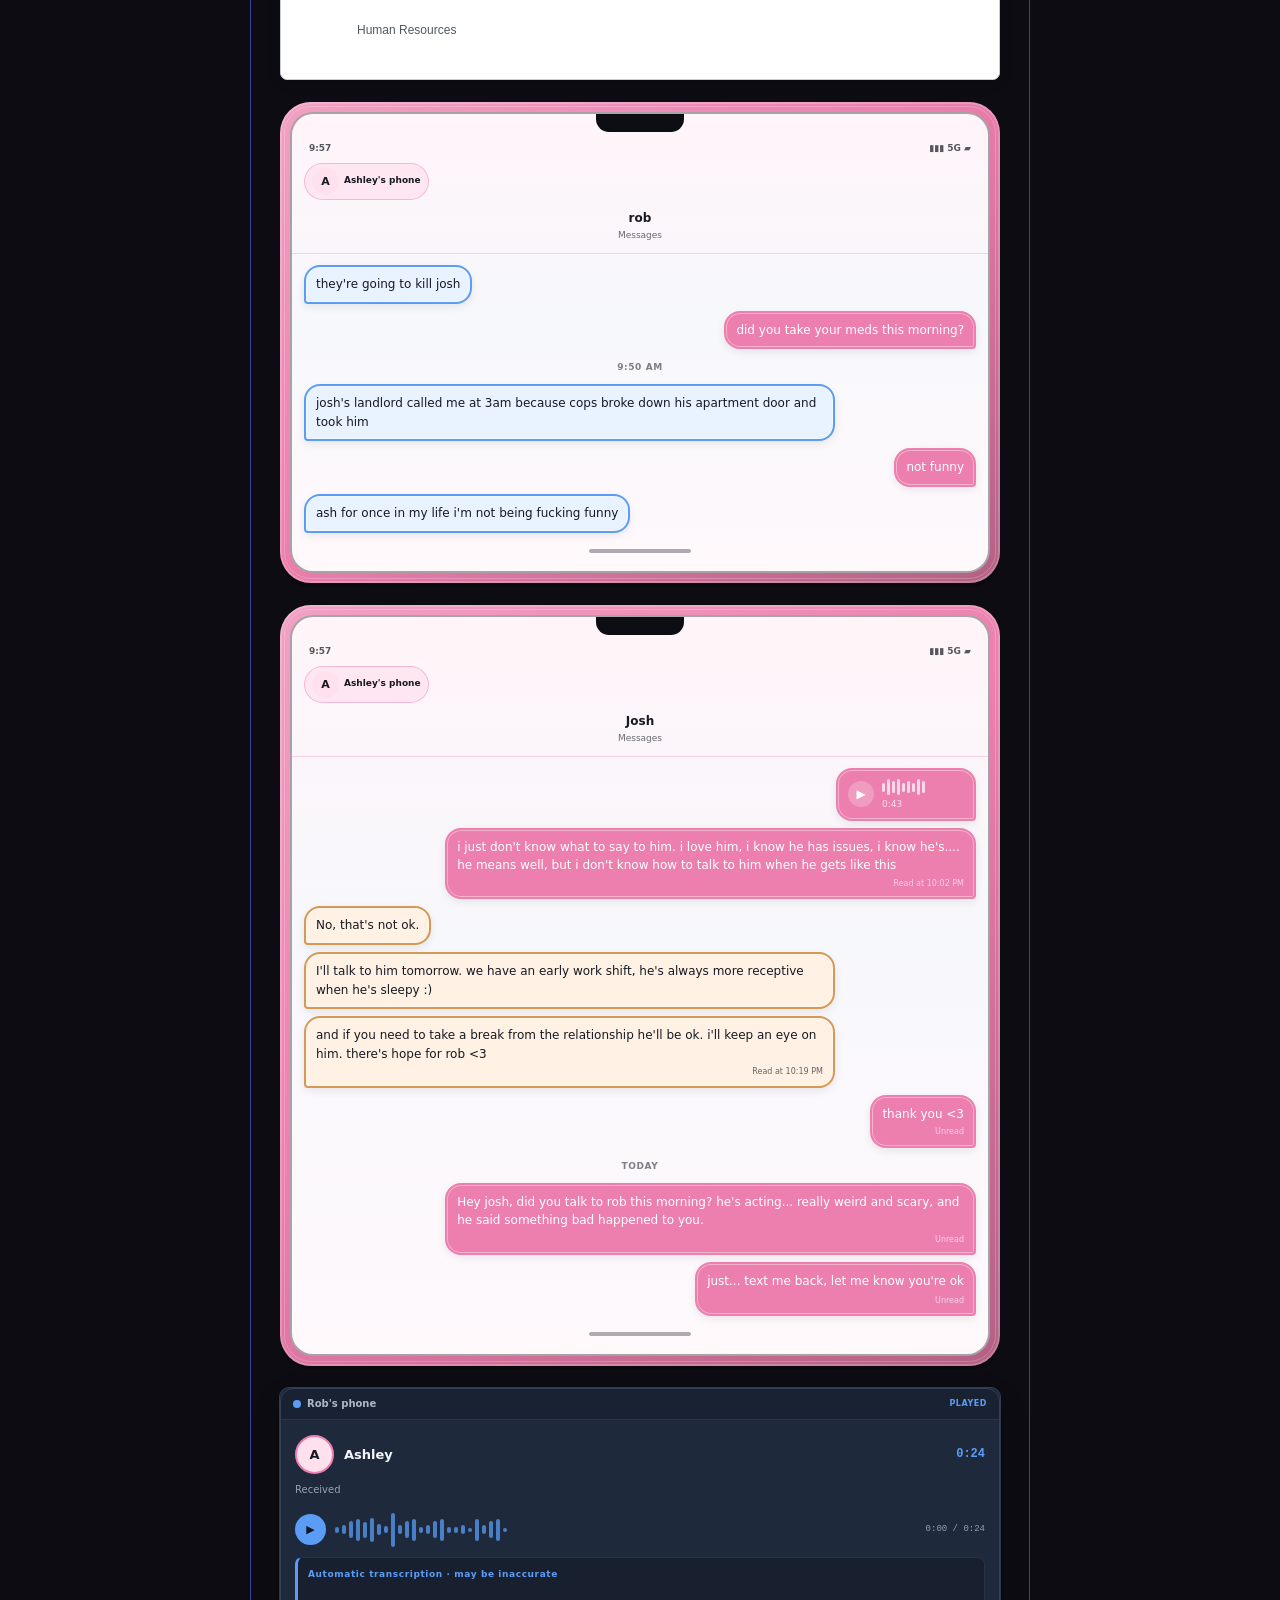
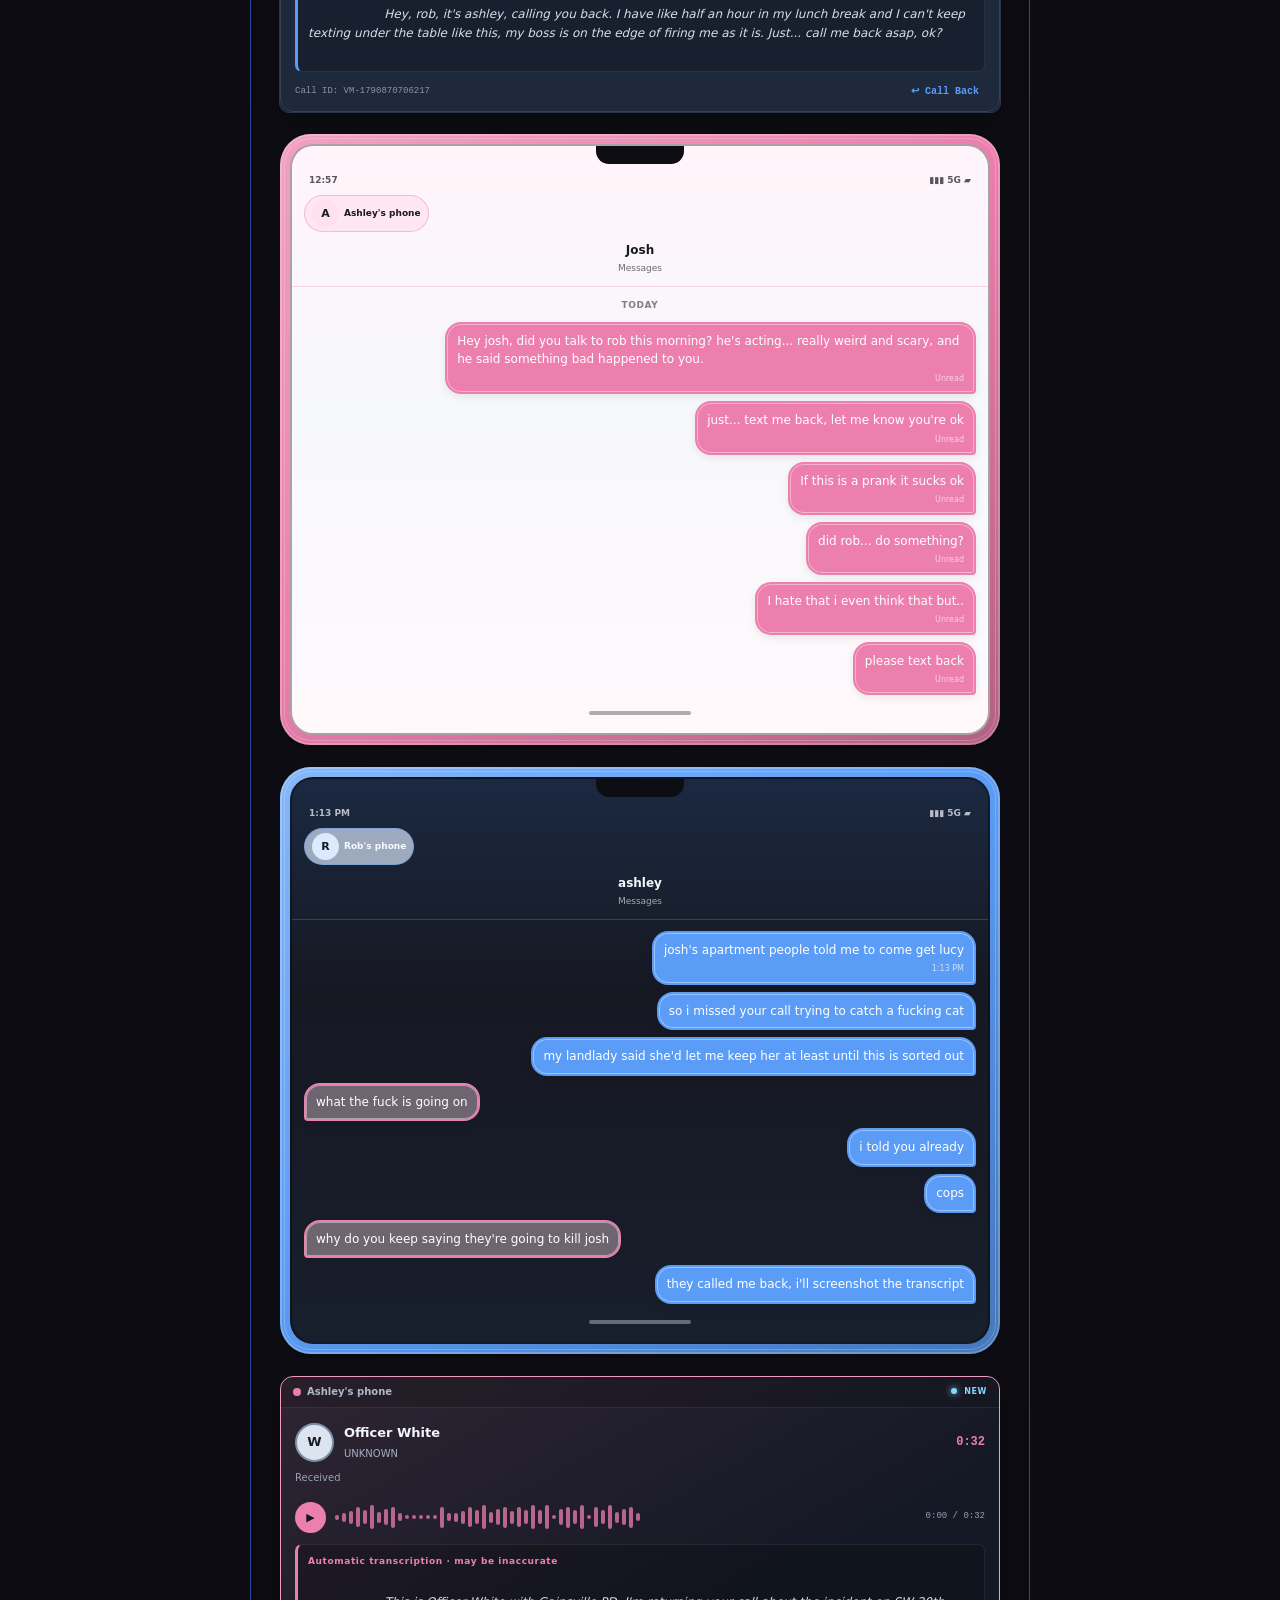
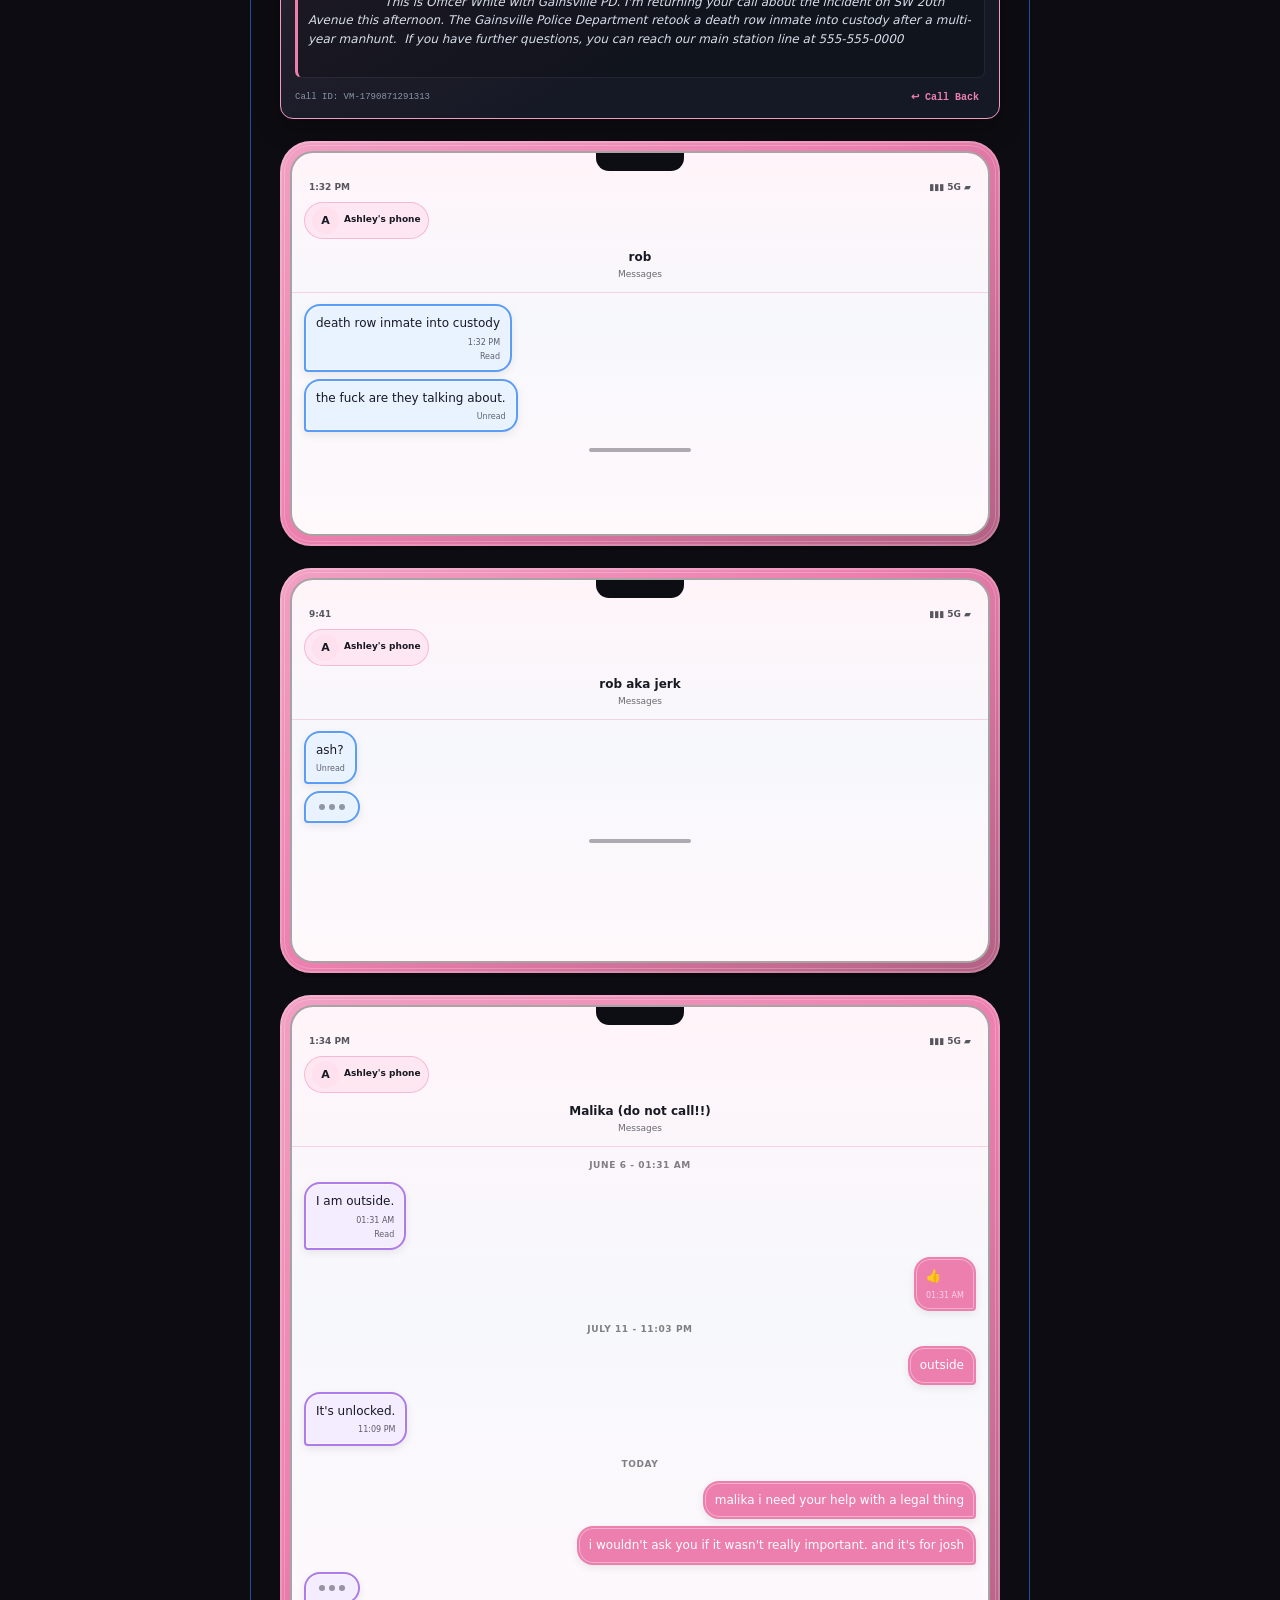
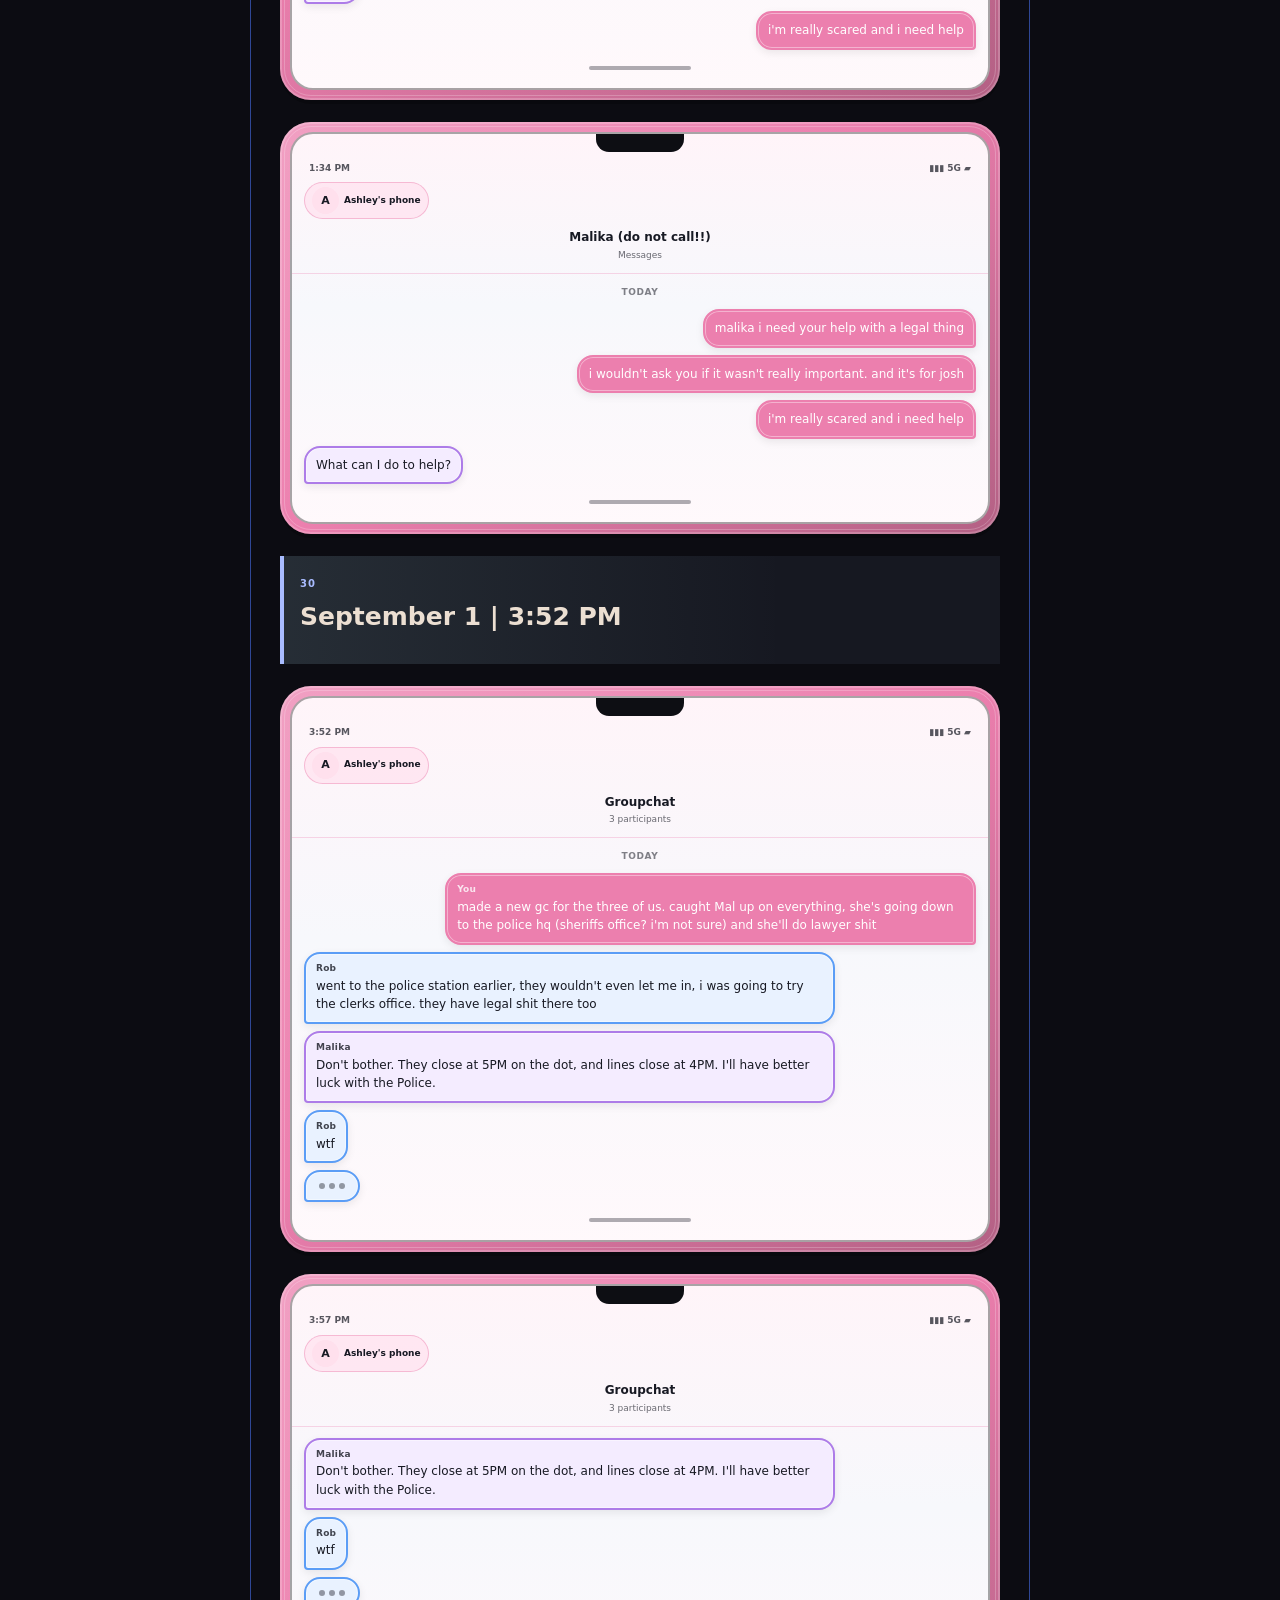
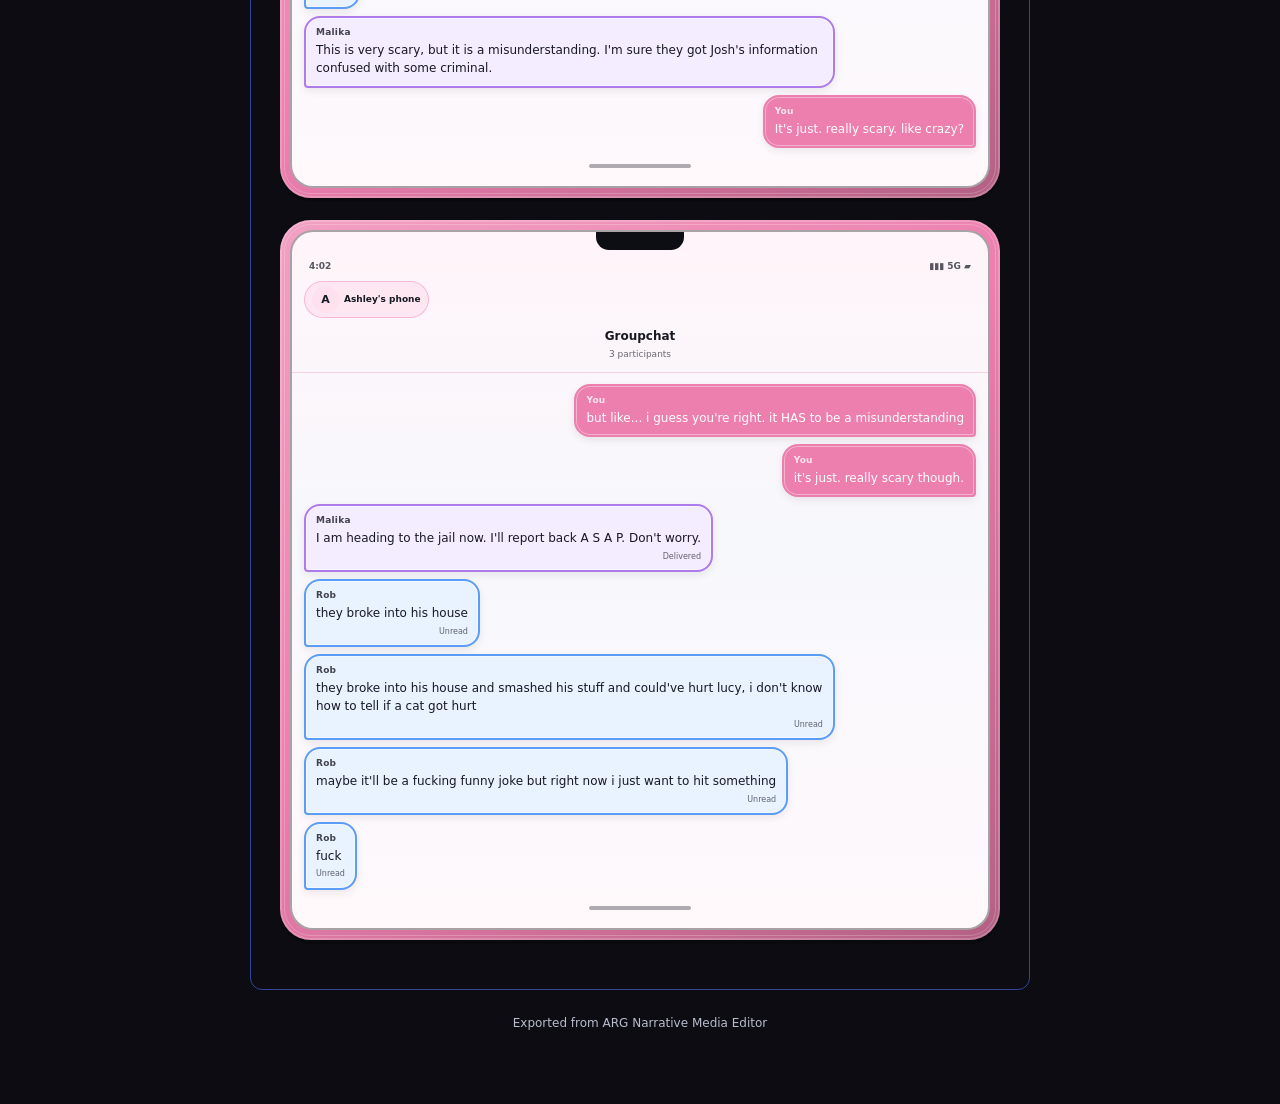
<file: september-reader.html>
<!DOCTYPE html>
<html lang="en">
<head>
<meta charset="utf-8" />
<meta name="viewport" content="width=device-width, initial-scale=1" />
<title>September </title>
<style>
:root {
  --bg-deep: #050d2b;
  --bg-dark: #081849;
  --bg-panel: #0e2158;
  --bg-card: #152a68;
  --bg-input: #050d2b;

  --text-primary: #ecdfd2;
  --text-muted: #b9bccf;
  --text-dark: #14102a;

  --border: #2f4795;
  --border-soft: rgba(236, 223, 210, 0.12);

  --accent-cyan: #a9bcff;
  --accent-lavender: #c9a0e6;
  --accent-pink: #e58fbf;
  --accent-plum: #5f3475;
  --accent-berry: #893172;

  --danger: #ff8080;
  --success: #7fd69a;
  --phone-shell: #27324c;
  --phone-screen: #eef3ff;
  --phone-ink: #171923;

  --radius-sm: 6px;
  --radius-md: 10px;
  --radius-lg: 18px;

  --shadow-card: none;
  --shadow-phone: 0 4px 0 rgba(0, 0, 0, 0.25);
}

* {
  box-sizing: border-box;
}

html,
body {
  min-height: 100%;
  margin: 0;
}

body {
  background: var(--bg-deep);
  color: var(--text-primary);
  font-family:
    Inter,
    ui-sans-serif,
    system-ui,
    -apple-system,
    BlinkMacSystemFont,
    "Segoe UI",
    sans-serif;
}

/* -------------------------------------------------------------------------- */
/* APP SHELL                                                                  */
/* -------------------------------------------------------------------------- */

.app-header {
  min-height: 58px;
  display: flex;
  align-items: center;
  justify-content: space-between;
  gap: 16px;
  padding: 0 18px;
  background: var(--bg-dark);
  border-bottom: 1px solid var(--border);
}

.brand {
  display: flex;
  align-items: center;
  gap: 10px;
}

.brand-mark {
  display: grid;
  place-items: center;
  width: 31px;
  height: 31px;
  border-radius: 8px;
  background: var(--accent-lavender);
  color: #11131a;
  font-size: 10px;
  font-weight: 900;
  letter-spacing: 0.6px;
}

.brand-title {
  font-size: 13px;
  font-weight: 800;
}

.brand-subtitle {
  margin-top: 1px;
  color: var(--text-muted);
  font-size: 10px;
}

.header-actions {
  display: flex;
  align-items: center;
  gap: 8px;
}

.editor-layout {
  min-height: calc(100vh - 58px);
  display: grid;
  grid-template-columns: 285px minmax(460px, 1fr) 330px;
}

/* -------------------------------------------------------------------------- */
/* BUTTONS                                                                     */
/* -------------------------------------------------------------------------- */

button,
input,
textarea,
select {
  font: inherit;
}

button {
  cursor: pointer;
}

.btn {
  display: inline-flex;
  align-items: center;
  justify-content: center;
  min-height: 31px;
  padding: 6px 11px;
  border: 1px solid transparent;
  border-radius: 6px;
  background: var(--accent-lavender);
  color: #191b23;
  font-size: 11px;
  font-weight: 800;
  transition:
    transform 0.15s ease,
    opacity 0.15s ease,
    border-color 0.15s ease;
}

.btn:hover {
  filter: brightness(1.08);
}

.btn:active {
  transform: translateY(0);
}

.btn-secondary {
  border-color: var(--border);
  background: var(--bg-card);
  color: var(--text-primary);
}

.btn-cyan {
  background: var(--accent-cyan);
}

.btn-pink {
  background: var(--accent-pink);
}

.btn-danger {
  background: var(--danger);
  color: #1a0e0e;
}

.btn-full {
  width: 100%;
}

.icon-btn {
  display: inline-grid;
  place-items: center;
  width: 28px;
  height: 28px;
  border: 1px solid var(--border);
  border-radius: 6px;
  background: var(--bg-card);
  color: var(--text-primary);
  font-size: 17px;
  line-height: 1;
}

.icon-btn:hover {
  border-color: var(--accent-cyan);
  color: var(--accent-cyan);
}

/* -------------------------------------------------------------------------- */
/* SIDEBAR                                                                     */
/* -------------------------------------------------------------------------- */

.sidebar,
.inspector {
  min-height: 0;
  overflow-y: auto;
  background: var(--bg-dark);
}

.sidebar {
  border-right: 1px solid var(--border);
}

.tabs-nav {
  position: sticky;
  top: 0;
  z-index: 1;
  display: flex;
  gap: 4px;
  padding: 8px;
  border-bottom: 1px solid var(--border);
  background: var(--bg-dark);
}

.tab-btn {
  flex: 1;
  min-height: 30px;
  padding: 6px 8px;
  border: 1px solid transparent;
  border-radius: 6px;
  background: transparent;
  color: var(--text-muted);
  font-size: 11px;
  font-weight: 800;
}

.tab-btn:hover {
  border-color: var(--border);
  color: var(--text-primary);
}

.tab-btn.active {
  border-color: var(--border);
  background: var(--bg-card);
  color: var(--accent-cyan);
}

.tab-pane {
  display: none;
  padding: 16px;
}

.tab-pane.active {
  display: block;
}

.sidebar-section {
  padding: 16px;
  border-bottom: 1px solid var(--border-soft);
}

.sidebar-section-bottom {
  border-bottom: none;
}

.sidebar-heading-row {
  display: flex;
  align-items: center;
  justify-content: space-between;
  gap: 8px;
  margin-bottom: 8px;
}

.sidebar-heading-row h2 {
  margin: 0;
  font-size: 11px;
  font-weight: 900;
  letter-spacing: 0.7px;
  text-transform: uppercase;
}

.sidebar-help {
  margin: 0 0 12px;
  color: var(--text-muted);
  font-size: 11px;
  line-height: 1.45;
}

.character-list {
  display: flex;
  flex-direction: column;
  gap: 7px;
}

.character-card {
  display: flex;
  align-items: center;
  justify-content: space-between;
  gap: 8px;
  padding: 8px;
  border: 1px solid var(--border);
  border-radius: 8px;
  background: var(--bg-panel);
}

.character-card-main {
  min-width: 0;
  display: flex;
  align-items: center;
  gap: 8px;
}

.character-swatch {
  width: 10px;
  height: 34px;
  border-radius: 99px;
  background: var(--character-primary);
  box-shadow: 0 0 12px color-mix(in srgb, var(--character-primary), transparent 45%);
}

.character-avatar {
  display: grid;
  place-items: center;
  width: 27px;
  height: 27px;
  flex: 0 0 auto;
  border-radius: 50%;
  background: var(--character-soft);
  color: var(--character-ink);
  font-size: 11px;
  font-weight: 900;
}

.character-name {
  overflow: hidden;
  text-overflow: ellipsis;
  white-space: nowrap;
  font-size: 12px;
  font-weight: 800;
}

.character-meta {
  margin-top: 2px;
  color: var(--text-muted);
  font-size: 10px;
}

.character-actions {
  display: flex;
  gap: 3px;
}

.character-action {
  border: none;
  background: transparent;
  color: var(--text-muted);
  font-size: 13px;
}

.character-action:hover {
  color: var(--accent-cyan);
}

.character-action.delete:hover {
  color: var(--danger);
}

.module-type-btn {
  width: 100%;
  display: flex;
  align-items: center;
  gap: 10px;
  margin-bottom: 8px;
  padding: 10px;
  border: 1px solid var(--border);
  border-radius: 8px;
  background: var(--bg-panel);
  color: var(--text-primary);
  text-align: left;
}

.module-type-btn:hover {
  border-color: var(--accent-cyan);
  transform: translateX(2px);
}

.module-type-btn strong,
.module-type-btn small {
  display: block;
}

.hidden-by-search {
  display: none !important;
}

.module-type-btn strong {
  margin-bottom: 2px;
  font-size: 11px;
}

.module-type-btn small {
  color: var(--text-muted);
  font-size: 10px;
}

.module-type-icon {
  display: grid;
  place-items: center;
  width: 26px;
  height: 26px;
  flex: 0 0 auto;
  border-radius: 6px;
  background: rgba(168, 218, 220, 0.13);
  color: var(--accent-cyan);
  font-size: 14px;
  font-weight: 800;
}

/* -------------------------------------------------------------------------- */
/* WORKSPACE                                                                   */
/* -------------------------------------------------------------------------- */

.workspace {
  min-width: 0;
  overflow-y: auto;
  padding: 28px;
  background: var(--bg-deep);
}

.workspace-toolbar {
  width: min(100%, 780px);
  display: flex;
  align-items: center;
  justify-content: space-between;
  gap: 16px;
  margin: 0 auto 18px;
}

.workspace-toolbar h1 {
  margin: 0;
  font-size: 18px;
}

.workspace-toolbar p {
  margin: 4px 0 0;
  color: var(--text-muted);
  font-size: 11px;
}

.save-status {
  padding: 5px 8px;
  border: 1px solid rgba(107, 203, 119, 0.28);
  border-radius: 999px;
  background: rgba(107, 203, 119, 0.09);
  color: var(--success);
  font-size: 10px;
  font-weight: 800;
}

.story-canvas {
  width: min(100%, 780px);
  min-height: 820px;
  margin: 0 auto;
  padding: 28px;
  border: 1px solid var(--border);
  border-radius: 12px;
  background: #0c0d13;
  box-shadow: var(--shadow-card);
}

.canvas-empty {
  padding: 92px 24px;
  border: 1px dashed var(--border);
  border-radius: 10px;
  color: var(--text-muted);
  text-align: center;
}

.canvas-empty h2 {
  margin: 0 0 8px;
  color: var(--text-primary);
  font-size: 15px;
}

.canvas-empty p {
  margin: 0;
  font-size: 12px;
  line-height: 1.5;
}

.placed-module {
  position: relative;
  margin-bottom: 20px;
  border: 1px dashed var(--module-border-color, transparent);
  border-radius: 10px;
  transition:
    border-color 0.15s ease,
    background 0.15s ease;
}

.placed-module.has-custom-background {
  background: var(--module-background-color, transparent);
}

.placed-module:hover {
  border-color: rgba(168, 218, 220, 0.58);
}

.placed-module.selected {
  border-color: var(--accent-pink);
  background: rgba(255, 193, 204, 0.03);
}

.module-actions {
  position: absolute;
  z-index: 10;
  top: -13px;
  right: 10px;
  display: none;
  gap: 4px;
  padding: 3px;
  border: 1px solid var(--border);
  border-radius: 6px;
  background: var(--bg-panel);
}

.placed-module:hover .module-actions,
.placed-module.selected .module-actions,
.placed-module:focus-within .module-actions,
.placed-module:has(.module-warning-badge) .module-actions {
  display: flex;
}

.placed-module:focus-visible {
  outline: 2px solid var(--accent-cyan);
  outline-offset: 2px;
}

.module-action-btn {
  min-width: 24px;
  height: 23px;
  border: none;
  border-radius: 4px;
  background: transparent;
  color: var(--text-muted);
  font-size: 11px;
}

.module-action-btn:hover {
  background: rgba(255, 255, 255, 0.08);
  color: var(--accent-cyan);
}

.module-action-btn.delete:hover {
  color: var(--danger);
}

/* -------------------------------------------------------------------------- */
/* INSPECTOR                                                                   */
/* -------------------------------------------------------------------------- */

.inspector {
  border-left: 1px solid var(--border);
}

.inspector-header {
  min-height: 57px;
  display: flex;
  align-items: center;
  padding: 0 15px;
  border-bottom: 1px solid var(--border);
  background: #151720;
}

.inspector-title {
  font-size: 12px;
  font-weight: 900;
}

.inspector-subtitle {
  margin-top: 3px;
  color: var(--text-muted);
  font-size: 10px;
}

.inspector-body {
  padding: 14px;
}

.empty-inspector {
  padding: 45px 12px;
  color: var(--text-muted);
  text-align: center;
  font-size: 12px;
}

.empty-inspector-icon {
  margin-bottom: 8px;
  color: var(--accent-cyan);
  font-size: 25px;
  opacity: 0.6;
}

.inspector-section {
  margin-bottom: 16px;
  padding-bottom: 16px;
  border-bottom: 1px solid var(--border-soft);
}

.inspector-section:last-child {
  border-bottom: none;
}

.inspector-section-title {
  margin: 0 0 10px;
  color: var(--accent-cyan);
  font-size: 10px;
  font-weight: 900;
  letter-spacing: 0.6px;
  text-transform: uppercase;
}

.form-group {
  margin-bottom: 10px;
}

.form-group:last-child {
  margin-bottom: 0;
}

.form-group label {
  display: block;
  margin-bottom: 4px;
  color: var(--text-muted);
  font-size: 10px;
}

.form-control {
  width: 100%;
  min-height: 31px;
  padding: 7px 8px;
  border: 1px solid var(--border);
  border-radius: 5px;
  outline: none;
  background: var(--bg-input);
  color: var(--text-primary);
  font-size: 11px;
}

.form-control:focus {
  border-color: var(--accent-cyan);
}

textarea.form-control {
  min-height: 80px;
  resize: vertical;
}

.color-control {
  width: 100%;
  height: 32px;
  padding: 2px;
  border: 1px solid var(--border);
  border-radius: 5px;
  background: var(--bg-input);
  cursor: pointer;
}

.inspector-row {
  display: grid;
  grid-template-columns: 1fr 1fr;
  gap: 8px;
}

.message-editor-list {
  display: flex;
  flex-direction: column;
  gap: 9px;
}

.message-editor-card {
  padding: 9px;
  border: 1px solid var(--border);
  border-radius: 8px;
  background: var(--bg-panel);
}

.message-editor-topline {
  display: flex;
  align-items: center;
  justify-content: space-between;
  gap: 7px;
  margin-bottom: 7px;
}

.message-editor-label {
  color: var(--text-muted);
  font-size: 10px;
  font-weight: 800;
}

.message-editor-actions {
  display: flex;
  gap: 4px;
}

.message-editor-actions button {
  border: none;
  background: transparent;
  color: var(--text-muted);
  font-size: 11px;
}

.message-editor-actions button:hover {
  color: var(--accent-cyan);
}

.message-editor-actions button.delete:hover {
  color: var(--danger);
}

.add-message-btn {
  width: 100%;
  margin-top: 9px;
}

/* -------------------------------------------------------------------------- */
/* PHONE THREAD MODULE                                                         */
/* -------------------------------------------------------------------------- */

.phone-module {
  --phone-primary: #4c78ff;
  --phone-soft: #dce6ff;
  --phone-ink: #18233c;

  position: relative;
  overflow: hidden;
  padding: 10px;
  border-radius: 31px;
  background:
    linear-gradient(
      145deg,
      color-mix(in srgb, var(--phone-primary), #ffffff 26%),
      var(--phone-primary) 46%,
      color-mix(in srgb, var(--phone-primary), #000000 24%)
    );
  box-shadow:
    inset 0 0 0 2px rgba(255, 255, 255, 0.2),
    var(--shadow-phone);
}

.phone-module::before {
  content: "";
  position: absolute;
  inset: 4px;
  border: 1px solid rgba(255, 255, 255, 0.22);
  border-radius: 27px;
  pointer-events: none;
}

.phone-screen {
  position: relative;
  min-height: 385px;
  overflow: hidden;
  padding: 14px 12px 18px;
  border: 2px solid rgba(0, 0, 0, 0.34);
  border-radius: 23px;
  background:
    linear-gradient(
      180deg,
      color-mix(in srgb, var(--phone-soft), #ffffff 66%),
      #f7f8fc 44%,
      color-mix(in srgb, var(--phone-soft), #ffffff 80%)
    );
  color: var(--phone-ink);
}

.phone-module.theme-dark .phone-screen {
  background:
    linear-gradient(
      180deg,
      color-mix(in srgb, var(--phone-primary), #111827 87%),
      #161822 38%,
      color-mix(in srgb, var(--phone-primary), #12141b 92%)
    );
  color: #f5f7fb;
}

.phone-notch {
  width: 88px;
  height: 18px;
  margin: -14px auto 10px;
  border-radius: 0 0 13px 13px;
  background: #0d0e13;
}

.phone-status {
  display: flex;
  justify-content: space-between;
  padding: 0 5px 7px;
  color: inherit;
  font-size: 9px;
  font-weight: 800;
  opacity: 0.72;
}

.phone-chat-header {
  display: flex;
  align-items: center;
  justify-content: center;
  min-height: 42px;
  margin: 0 -12px 11px;
  padding: 0 14px 10px;
  border-bottom: 1px solid color-mix(in srgb, var(--phone-primary), transparent 70%);
  text-align: center;
}

.phone-contact-name {
  font-size: 12px;
  font-weight: 900;
}

.phone-contact-subtitle {
  margin-top: 2px;
  color: inherit;
  font-size: 9px;
  opacity: 0.63;
}

.phone-date-divider {
  margin: 12px 0 9px;
  color: inherit;
  font-size: 9px;
  font-weight: 800;
  letter-spacing: 0.6px;
  opacity: 0.54;
  text-align: center;
  text-transform: uppercase;
}

.message-row {
  display: flex;
  margin: 7px 0;
}

.message-row.is-owner {
  justify-content: flex-end;
}

.message-row.is-other {
  justify-content: flex-start;
}

.message-bubble {
  --speaker-primary: #999999;
  --speaker-soft: #eeeeee;
  --speaker-ink: #1c1c1e;

  max-width: 79%;
  padding: 8px 10px;
  border: 2px solid var(--speaker-primary);
  border-radius: 16px;
  background: color-mix(in srgb, var(--speaker-soft), #ffffff 38%);
  color: var(--speaker-ink);
  box-shadow:
    0 3px 9px rgba(0, 0, 0, 0.08),
    inset 0 0 0 1px rgba(255, 255, 255, 0.4);
  font-size: 12px;
  line-height: 1.42;
  overflow-wrap: anywhere;
}

.message-row.is-owner .message-bubble {
  border-bottom-right-radius: 4px;
  background: var(--speaker-primary);
  color: #ffffff;
}

.message-row.is-other .message-bubble {
  border-bottom-left-radius: 4px;
}

.phone-module.theme-dark .message-row.is-other .message-bubble {
  background: color-mix(in srgb, var(--speaker-soft), #171923 62%);
  color: #ffffff;
}

.message-sender {
  display: block;
  margin-bottom: 2px;
  color: inherit;
  font-size: 9px;
  font-weight: 900;
  letter-spacing: 0.25px;
  opacity: 0.8;
}

.message-time {
  display: block;
  margin-top: 4px;
  color: inherit;
  font-size: 8px;
  text-align: right;
  opacity: 0.68;
}

.phone-home-bar {
  width: 102px;
  height: 4px;
  margin: 16px auto 0;
  border-radius: 999px;
  background: currentColor;
  opacity: 0.35;
}

.phone-perspective-badge {
  display: inline-flex;
  align-items: center;
  gap: 5px;
  margin: 0 0 9px;
  padding: 4px 7px;
  border: 1px solid color-mix(in srgb, var(--phone-primary), transparent 55%);
  border-radius: 999px;
  background: color-mix(in srgb, var(--phone-soft), transparent 32%);
  color: var(--phone-ink);
  font-size: 9px;
  font-weight: 900;
}

.phone-module.theme-dark .phone-perspective-badge {
  color: #f7f9ff;
}

/* -------------------------------------------------------------------------- */
/* OTHER INITIAL MODULE TYPES                                                  */
/* -------------------------------------------------------------------------- */

.scene-heading-module {
  padding: 20px 16px;
  border-left: 4px solid var(--accent-cyan);
  background:
    linear-gradient(90deg, rgba(168, 218, 220, 0.11), transparent 70%),
    #161821;
}

.scene-heading-kicker {
  color: var(--accent-cyan);
  font-size: 10px;
  font-weight: 900;
  letter-spacing: 1px;
  text-transform: uppercase;
}

.scene-heading-title {
  margin: 6px 0 0;
  font-size: 25px;
  font-weight: 900;
}

.scene-heading-subtitle {
  margin: 7px 0 0;
  color: var(--text-muted);
  font-size: 12px;
}

.note-card-module {
  padding: 16px;
  border: 1px solid #665a32;
  border-radius: 4px;
  background:
    linear-gradient(120deg, rgba(255, 255, 255, 0.06), transparent 50%),
    #2b271b;
  color: #fff6d7;
  box-shadow: 5px 7px 0 rgba(0, 0, 0, 0.18);
  transform: rotate(-0.35deg);
}

.note-card-label {
  color: #e8cd72;
  font-size: 10px;
  font-weight: 900;
  letter-spacing: 0.8px;
  text-transform: uppercase;
}

.note-card-title {
  margin: 7px 0 8px;
  font-family: Georgia, "Times New Roman", serif;
  font-size: 18px;
}

.note-card-body {
  color: #f6edcb;
  font-family: Georgia, "Times New Roman", serif;
  font-size: 13px;
  line-height: 1.55;
}

/* -------------------------------------------------------------------------- */
/* MODALS                                                                      */
/* -------------------------------------------------------------------------- */

.modal {
  width: min(92vw, 440px);
  padding: 0;
  border: 1px solid var(--border);
  border-radius: 10px;
  background: transparent;
  color: var(--text-primary);
  box-shadow: 0 24px 70px rgba(0, 0, 0, 0.55);
}

.modal::backdrop {
  background: rgba(0, 0, 0, 0.7);
}

.modal-card {
  padding: 16px;
  background: var(--bg-dark);
}

.modal-card-wide {
  width: min(90vw, 720px);
}

.modal-header {
  display: flex;
  align-items: center;
  justify-content: space-between;
  gap: 10px;
  padding-bottom: 10px;
  border-bottom: 1px solid var(--border);
}

.modal-header h2 {
  margin: 0;
  font-size: 14px;
}

.modal-actions {
  display: flex;
  justify-content: flex-end;
  gap: 8px;
  margin-top: 16px;
}

.export-output {
  min-height: 340px;
  margin-top: 14px;
  font-family: ui-monospace, SFMono-Regular, Menlo, Monaco, Consolas, monospace;
  font-size: 10px;
  line-height: 1.45;
}

/* -------------------------------------------------------------------------- */
/* RESPONSIVE                                                                  */
/* -------------------------------------------------------------------------- */

@media (max-width: 1100px) {
  .editor-layout {
    grid-template-columns: 250px minmax(400px, 1fr);
  }

  .inspector {
    grid-column: 1 / -1;
    min-height: 360px;
    border-top: 1px solid var(--border);
    border-left: none;
  }
}

@media (max-width: 760px) {
  .app-header {
    min-height: auto;
    flex-direction: column;
    align-items: stretch;
    padding: 12px;
  }

  .header-actions {
    flex-wrap: wrap;
  }

  .editor-layout {
    display: block;
  }

  .sidebar,
  .inspector {
    border: none;
  }

  .workspace {
    padding: 14px;
  }

  .story-canvas {
    padding: 16px;
  }

  .workspace-toolbar {
    align-items: flex-start;
    flex-direction: column;
  }

  .phone-module {
    border-radius: 24px;
  }

  .phone-screen {
    min-height: 340px;
  }
}

/* -------------------------------------------------------------------------- */
/* TERMINAL / CONSOLE MODULE                                                    */
/* -------------------------------------------------------------------------- */

.terminal-module {
  overflow: hidden;
  border: 1px solid #235a39;
  border-radius: 7px;
  background: #020805;
  box-shadow:
    0 8px 24px rgba(0, 0, 0, 0.36),
    inset 0 0 30px rgba(43, 255, 125, 0.045);
  color: #6cf79a;
  font-family:
    "Courier New",
    Courier,
    ui-monospace,
    monospace;
}

.terminal-module.terminal-amber {
  border-color: #6f5725;
  background: #0b0903;
  color: #ffc967;
  box-shadow:
    0 8px 24px rgba(0, 0, 0, 0.36),
    inset 0 0 30px rgba(255, 201, 103, 0.045);
}

.terminal-topbar {
  display: grid;
  grid-template-columns: 80px 1fr 95px;
  align-items: center;
  min-height: 34px;
  padding: 0 10px;
  border-bottom: 1px solid currentColor;
  background: rgba(0, 0, 0, 0.35);
  color: inherit;
  font-size: 10px;
  opacity: 0.9;
}

.terminal-lights {
  display: flex;
  gap: 5px;
}

.terminal-lights span {
  width: 8px;
  height: 8px;
  border-radius: 50%;
  background: currentColor;
  opacity: 0.7;
}

.terminal-title {
  overflow: hidden;
  font-weight: 900;
  letter-spacing: 0.7px;
  text-align: center;
  text-overflow: ellipsis;
  white-space: nowrap;
}

.terminal-status {
  font-size: 9px;
  font-weight: 800;
  text-align: right;
}

.terminal-body {
  min-height: 220px;
  padding: 16px;
  background-image:
    repeating-linear-gradient(
      0deg,
      rgba(255, 255, 255, 0.018) 0,
      rgba(255, 255, 255, 0.018) 1px,
      transparent 1px,
      transparent 3px
    );
  font-size: 12px;
  line-height: 1.65;
  text-shadow: 0 0 8px currentColor;
}

.terminal-system-line {
  margin-bottom: 10px;
  color: inherit;
  font-size: 10px;
  font-weight: 800;
  letter-spacing: 0.6px;
  opacity: 0.6;
}

.terminal-line {
  white-space: pre-wrap;
  overflow-wrap: anywhere;
}

.terminal-line-command {
  color: inherit;
  font-weight: 900;
}

.terminal-line-warning {
  color: #ff8c8c;
  font-weight: 900;
  text-shadow: none;
}

.terminal-cursor-line {
  display: flex;
  align-items: center;
  gap: 5px;
  margin-top: 6px;
}

.terminal-cursor {
  display: inline-block;
  width: 8px;
  height: 14px;
  background: currentColor;
  animation: terminalBlink 1s steps(2, start) infinite;
}

@keyframes terminalBlink {
  50% {
    opacity: 0;
  }
}

/* -------------------------------------------------------------------------- */
/* OFFICIAL REPORT MODULE                                                      */
/* -------------------------------------------------------------------------- */

.official-report-module {
  padding: 22px;
  border: 1px solid #a7a7a7;
  background:
    linear-gradient(rgba(255, 255, 255, 0.86), rgba(247, 247, 247, 0.86)),
    repeating-linear-gradient(
      0deg,
      rgba(0, 0, 0, 0.025) 0,
      rgba(0, 0, 0, 0.025) 1px,
      transparent 1px,
      transparent 4px
    );
  color: #1c1c1c;
  font-family: Arial, Helvetica, sans-serif;
  box-shadow: 0 5px 14px rgba(0, 0, 0, 0.22);
}

.official-report-banner {
  display: flex;
  align-items: flex-start;
  justify-content: space-between;
  gap: 12px;
  padding-bottom: 12px;
  border-bottom: 3px double #333;
}

.official-report-agency {
  font-size: 16px;
  font-weight: 900;
  letter-spacing: 0.3px;
  text-transform: uppercase;
}

.official-report-type {
  margin-top: 3px;
  color: #555;
  font-size: 11px;
  font-weight: 800;
  letter-spacing: 0.6px;
  text-transform: uppercase;
}

.official-report-classification {
  padding: 5px 7px;
  border: 2px solid #8a2020;
  color: #8a2020;
  font-size: 10px;
  font-weight: 900;
  letter-spacing: 0.8px;
  text-transform: uppercase;
}

.official-report-grid {
  display: grid;
  grid-template-columns: 1fr 1fr;
  margin-top: 15px;
  border-top: 1px solid #555;
  border-left: 1px solid #555;
}

.official-field {
  min-height: 57px;
  padding: 8px;
  border-right: 1px solid #555;
  border-bottom: 1px solid #555;
}

.official-field-full {
  grid-column: 1 / -1;
}

.official-field span {
  display: block;
  margin-bottom: 4px;
  color: #555;
  font-size: 9px;
  font-weight: 900;
  letter-spacing: 0.5px;
  text-transform: uppercase;
}

.official-field strong {
  display: block;
  font-size: 12px;
  line-height: 1.35;
}

.official-report-section {
  margin-top: 15px;
  padding: 10px;
  border: 1px solid #666;
}

.official-section-label {
  margin-bottom: 7px;
  font-size: 9px;
  font-weight: 900;
  letter-spacing: 0.6px;
  text-transform: uppercase;
}

.official-report-section p {
  margin: 0;
  font-family: "Courier New", Courier, monospace;
  font-size: 11px;
  line-height: 1.55;
  white-space: pre-wrap;
}

.official-signature-row {
  display: grid;
  grid-template-columns: 1fr 1fr;
  gap: 28px;
  margin-top: 24px;
  font-size: 9px;
  font-weight: 800;
  text-transform: uppercase;
}

.official-signature-line {
  height: 23px;
  border-bottom: 1px solid #333;
}

/* -------------------------------------------------------------------------- */
/* HANDWRITTEN NOTE / DIARY MODULE                                              */
/* -------------------------------------------------------------------------- */

.handwritten-note-module {
  position: relative;
  min-height: 255px;
  padding: 30px 38px;
  color: #2a2a30;
  font-family:
    "Bradley Hand",
    "Segoe Print",
    "Comic Sans MS",
    cursive;
  transform: rotate(var(--note-rotation, 0deg));
  box-shadow: 4px 8px 16px rgba(0, 0, 0, 0.3);
}

.handwritten-paper-ruled {
  background:
    linear-gradient(
      90deg,
      transparent 0,
      transparent 52px,
      rgba(220, 81, 81, 0.42) 53px,
      rgba(220, 81, 81, 0.42) 55px,
      transparent 56px
    ),
    repeating-linear-gradient(
      0deg,
      #fbf7df 0,
      #fbf7df 27px,
      #adc9ed 28px,
      #fbf7df 29px
    );
}

.handwritten-paper-crumpled {
  background:
    radial-gradient(
      circle at 14% 22%,
      rgba(255, 255, 255, 0.44),
      transparent 24%
    ),
    radial-gradient(
      circle at 82% 67%,
      rgba(95, 59, 30, 0.17),
      transparent 34%
    ),
    linear-gradient(125deg, transparent 0 42%, rgba(85, 52, 29, 0.08) 44%, transparent 46%),
    linear-gradient(25deg, transparent 0 48%, rgba(85, 52, 29, 0.08) 50%, transparent 52%),
    #ddc99d;
}

.handwritten-note-date {
  position: absolute;
  top: 16px;
  right: 21px;
  font-size: 12px;
  opacity: 0.72;
  transform: rotate(1.5deg);
}

.handwritten-note-author {
  margin-bottom: 9px;
  color: #755236;
  font-size: 14px;
  font-weight: 800;
  transform: rotate(-1deg);
}

.handwritten-note-title {
  margin: 0 0 15px;
  font-size: 25px;
  font-weight: 800;
  line-height: 1.1;
  transform: rotate(-0.5deg);
}

.handwritten-note-body {
  font-size: 17px;
  line-height: 1.62;
  white-space: pre-wrap;
}

/* -------------------------------------------------------------------------- */
/* BANK STATEMENT / RECEIPT MODULE                                              */
/* -------------------------------------------------------------------------- */

.transaction-record-module {
  overflow: hidden;
  border: 1px solid #c8ccd2;
  border-radius: 5px;
  background: #ffffff;
  color: #1c2530;
  box-shadow: 0 5px 16px rgba(0, 0, 0, 0.2);
  font-family: Arial, Helvetica, sans-serif;
}

.transaction-record-module.receipt-mode {
  max-width: 470px;
  margin-right: auto;
  border-style: dashed;
  border-radius: 0;
  font-family: "Courier New", Courier, monospace;
}

.transaction-record-header {
  display: flex;
  align-items: flex-start;
  justify-content: space-between;
  gap: 14px;
  padding: 18px;
  background: #17365d;
  color: #ffffff;
}

.transaction-record-institution {
  font-size: 15px;
  font-weight: 900;
}

.transaction-record-document-type {
  margin-top: 3px;
  font-size: 10px;
  font-weight: 800;
  letter-spacing: 0.5px;
  opacity: 0.77;
  text-transform: uppercase;
}

.transaction-record-account {
  font-size: 10px;
  line-height: 1.5;
  text-align: right;
}

.transaction-record-account strong {
  display: block;
  font-size: 12px;
}

.transaction-record-summary {
  display: grid;
  grid-template-columns: repeat(3, 1fr);
  border-bottom: 1px solid #d8dce0;
  background: #edf3f8;
}

.transaction-record-summary > div {
  padding: 11px;
  border-right: 1px solid #d8dce0;
}

.transaction-record-summary > div:last-child {
  border-right: none;
}

.transaction-record-summary span {
  display: block;
  margin-bottom: 4px;
  color: #657483;
  font-size: 8px;
  font-weight: 900;
  letter-spacing: 0.4px;
  text-transform: uppercase;
}

.transaction-record-summary strong {
  font-size: 11px;
}

.transaction-table {
  width: 100%;
  border-collapse: collapse;
}

.transaction-table th {
  padding: 9px 10px;
  background: #e4e9ef;
  color: #52606d;
  font-size: 9px;
  letter-spacing: 0.35px;
  text-align: left;
  text-transform: uppercase;
}

.transaction-table td {
  padding: 10px;
  border-top: 1px solid #e0e3e7;
  font-size: 11px;
  vertical-align: top;
}

.transaction-table td:nth-child(1) {
  width: 58px;
  color: #657483;
  white-space: nowrap;
}

.transaction-table td small {
  display: block;
  margin-top: 3px;
  color: #6c7782;
  font-size: 9px;
}

.transaction-table .transaction-amount {
  width: 95px;
  font-family: "Courier New", Courier, monospace;
  font-size: 11px;
  font-weight: 900;
  text-align: right;
  white-space: nowrap;
}

/* -------------------------------------------------------------------------- */
/* FORUM / IMAGE BOARD MODULE                                                   */
/* -------------------------------------------------------------------------- */

.forum-module {
  overflow: hidden;
  border: 1px solid #939393;
  color: #141414;
  font-family: Verdana, Arial, sans-serif;
}

.forum-board-header {
  display: flex;
  align-items: flex-start;
  justify-content: space-between;
  gap: 14px;
  padding: 14px;
}

.forum-board-name {
  font-size: 18px;
  font-weight: 900;
}

.forum-board-subtitle {
  margin-top: 3px;
  font-size: 10px;
  line-height: 1.4;
}

.forum-board-tools {
  font-size: 10px;
  white-space: nowrap;
}

.forum-original-post,
.forum-reply {
  padding: 11px;
  border: 1px solid rgba(0, 0, 0, 0.18);
}

.forum-post-meta,
.forum-reply-header {
  display: flex;
  align-items: center;
  justify-content: space-between;
  gap: 9px;
  margin-bottom: 8px;
  font-size: 10px;
}

.forum-author {
  display: flex;
  align-items: center;
  gap: 6px;
}

.forum-post-meta time,
.forum-reply-header time {
  opacity: 0.66;
  white-space: nowrap;
}

.forum-avatar {
  display: grid;
  place-items: center;
  width: 22px;
  height: 22px;
  border-radius: 50%;
  background: var(--character-soft, #dfe5ef);
  color: var(--character-ink, #1d2734);
  font-size: 9px;
  font-weight: 900;
}

.forum-avatar-generic {
  background: #d8d8d8;
  color: #303030;
}

.forum-post-title {
  margin: 0 0 9px;
  font-size: 15px;
}

.forum-post-body,
.forum-reply-body {
  font-size: 12px;
  line-height: 1.52;
  white-space: pre-wrap;
}

.forum-replies {
  display: flex;
  flex-direction: column;
  gap: 8px;
  padding: 12px;
}

.forum-quote {
  margin: 0 0 8px;
  padding: 5px 7px;
  border-left: 3px solid currentColor;
  font-family: "Courier New", Courier, monospace;
  font-size: 10px;
  opacity: 0.76;
}

/* Early-2000s / Web 1.0 mode */

.forum-style-web1 {
  border-color: #4d5c8e;
  background: #dfe8f3;
}

.forum-style-web1 .forum-board-header {
  border-bottom: 2px solid #304b79;
  background: linear-gradient(#7694c4, #486b9f);
  color: #ffffff;
}

.forum-style-web1 .forum-original-post {
  margin: 12px;
  border-color: #8da2be;
  background: #f4f7fb;
}

.forum-style-web1 .forum-reply {
  border-color: #a8b9ce;
  background: #edf3fa;
}

.forum-style-web1 .forum-reply-depth-1 {
  margin-left: 24px;
  background: #e3edf8;
}

.forum-style-web1 .forum-reply-depth-2 {
  margin-left: 48px;
  background: #dbe8f5;
}

.forum-style-web1 .forum-reply-depth-3 {
  margin-left: 72px;
  background: #d2e2f1;
}

/* Image board mode */

.forum-style-imageboard {
  border-color: #b9a98c;
  background: #ffffee;
  font-family: Arial, Helvetica, sans-serif;
}

.forum-style-imageboard .forum-board-header {
  border-bottom: 1px solid #b9a98c;
  background: #f0e0c2;
  color: #800000;
}

.forum-style-imageboard .forum-original-post,
.forum-style-imageboard .forum-reply {
  border-color: #d6c5a7;
  background: #f0e0d6;
}

.forum-style-imageboard .forum-reply-depth-1 {
  margin-left: 22px;
}

.forum-style-imageboard .forum-reply-depth-2 {
  margin-left: 44px;
}

.forum-style-imageboard .forum-reply-depth-3 {
  margin-left: 66px;
}

.forum-style-imageboard .forum-quote {
  color: #789922;
}

/* Modern discussion-board mode */

.forum-style-reddit {
  border-color: #4f5967;
  border-radius: 8px;
  background: #1b1f24;
  color: #e7edf4;
}

.forum-style-reddit .forum-board-header {
  border-bottom: 1px solid #37414e;
  background: #242b33;
}

.forum-style-reddit .forum-original-post,
.forum-style-reddit .forum-reply {
  border-color: #3b4654;
  border-radius: 6px;
  background: #252b33;
}

.forum-style-reddit .forum-reply {
  border-left: 3px solid var(--character-primary, #73849a);
}

.forum-style-reddit .forum-reply-depth-1 {
  margin-left: 18px;
}

.forum-style-reddit .forum-reply-depth-2 {
  margin-left: 36px;
}

.forum-style-reddit .forum-reply-depth-3 {
  margin-left: 54px;
}

.forum-style-reddit .forum-quote {
  color: #b0bdca;
}


.unsupported-module {
  display: flex;
  align-items: center;
  gap: 12px;
  padding: 16px;
  border: 1px solid rgba(255, 107, 107, 0.6);
  border-radius: 8px;
  background: rgba(255, 107, 107, 0.08);
  color: var(--text-primary);
}

.unsupported-module-icon {
  display: grid;
  place-items: center;
  width: 27px;
  height: 27px;
  border-radius: 50%;
  background: var(--danger);
  color: #280d0d;
  font-weight: 900;
}

.unsupported-module p {
  margin: 4px 0 0;
  color: var(--text-muted);
  font-size: 11px;
}

.unsupported-module code {
  color: var(--accent-pink);
}


/* -------------------------------------------------------------------------- */
/* EVIDENCE PHOTO / CCTV                                                       */
/* -------------------------------------------------------------------------- */

.evidence-media-module {
  width: min(100%, 510px);
  margin: 0 auto;
}

.evidence-media-polaroid {
  padding: 13px 13px 22px;
  background: #f8f8f5;
  color: #1a1a1a;
  box-shadow: 7px 9px 18px rgba(0, 0, 0, 0.34);
  transform: rotate(-0.75deg);
}

.evidence-media-cctv {
  overflow: hidden;
  border: 3px solid #272727;
  background: #090909;
  color: #d4e5d2;
  font-family: "Courier New", Courier, monospace;
}

.evidence-media-visual {
  position: relative;
  overflow: hidden;
  min-height: 220px;
  background: #202020;
}

.evidence-media-image {
  display: block;
  width: 100%;
  min-height: 220px;
  max-height: 430px;
  object-fit: cover;
}

.evidence-media-placeholder {
  display: grid;
  min-height: 220px;
  place-content: center;
  gap: 6px;
  padding: 20px;
  background:
    linear-gradient(135deg, rgba(255, 255, 255, 0.04), transparent),
    #21242a;
  color: #a9b0bd;
  font-family: "Courier New", Courier, monospace;
  font-size: 12px;
  text-align: center;
}

.evidence-placeholder-icon {
  color: var(--accent-cyan);
  font-size: 34px;
}

.evidence-media-placeholder small {
  font-size: 9px;
  opacity: 0.65;
}

.evidence-media-caption {
  margin-top: 12px;
  font-family: "Courier New", Courier, monospace;
  font-size: 12px;
  text-align: center;
}

.evidence-media-meta {
  margin-top: 8px;
  color: #676767;
  font-family: "Courier New", Courier, monospace;
  font-size: 9px;
  text-align: center;
}

.evidence-media-cctv .evidence-media-visual {
  filter: grayscale(1) contrast(1.14) sepia(0.22);
}

.evidence-media-cctv .evidence-media-image {
  opacity: 0.82;
}

.cctv-overlay {
  position: absolute;
  inset: 8px;
  display: flex;
  justify-content: space-between;
  color: #c7f0c3;
  font-size: 10px;
  font-weight: 900;
  letter-spacing: 0.6px;
  text-shadow: 0 0 5px #000;
}

.evidence-media-cctv .evidence-media-caption {
  padding: 9px 11px;
  margin: 0;
  border-top: 1px solid #384238;
  background: #131713;
  color: #c7f0c3;
  text-align: left;
}

.evidence-media-cctv .evidence-media-meta {
  display: none;
}

/* -------------------------------------------------------------------------- */
/* BROKEN LINK / 404                                                           */
/* -------------------------------------------------------------------------- */

.broken-link-module {
  overflow: hidden;
  border: 1px solid #4c5360;
  border-radius: 8px;
}

.broken-link-browser {
  background: #f8fafc;
  color: #1c2734;
  font-family: Arial, Helvetica, sans-serif;
}

.broken-link-terminal {
  border-color: #2e7750;
  background: #061109;
  color: #80e6a6;
  font-family: "Courier New", Courier, monospace;
}

.broken-link-toolbar {
  display: flex;
  align-items: center;
  gap: 5px;
  min-height: 35px;
  padding: 0 10px;
  border-bottom: 1px solid currentColor;
  background: rgba(0, 0, 0, 0.08);
  opacity: 0.8;
}

.broken-link-dot {
  width: 9px;
  height: 9px;
  border-radius: 50%;
  background: currentColor;
  opacity: 0.45;
}

.broken-link-url {
  overflow: hidden;
  flex: 1;
  margin-left: 7px;
  padding: 4px 7px;
  border-radius: 4px;
  background: rgba(0, 0, 0, 0.08);
  font-size: 10px;
  text-overflow: ellipsis;
  white-space: nowrap;
}

.broken-link-content {
  padding: 34px 24px;
  text-align: center;
}

.broken-link-code {
  margin-bottom: 7px;
  color: var(--danger);
  font-size: 42px;
  font-weight: 900;
  letter-spacing: -1px;
}

.broken-link-content h2 {
  margin: 0;
  font-size: 17px;
}

.broken-link-content p {
  max-width: 420px;
  margin: 11px auto 0;
  color: currentColor;
  font-size: 12px;
  line-height: 1.5;
  opacity: 0.68;
}

.broken-link-footer {
  margin-top: 21px;
  font-family: "Courier New", Courier, monospace;
  font-size: 10px;
  opacity: 0.5;
}

/* -------------------------------------------------------------------------- */
/* EMAIL / MEMO                                                                */
/* -------------------------------------------------------------------------- */

.email-document-module {
  overflow: hidden;
  border: 1px solid #c7ccd4;
  border-radius: 7px;
  background: #ffffff;
  color: #1e2935;
  box-shadow: 0 4px 12px rgba(0, 0, 0, 0.16);
  font-family: Arial, Helvetica, sans-serif;
}

.email-document-classification {
  padding: 7px 10px;
  background: #7f1d1d;
  color: #ffffff;
  font-size: 9px;
  font-weight: 900;
  letter-spacing: 0.8px;
  text-align: center;
  text-transform: uppercase;
}

.email-document-header {
  padding: 14px;
  border-bottom: 1px solid #d8dde4;
  background: #f3f5f8;
  color: #354250;
  font-size: 11px;
  line-height: 1.7;
}

.email-document-header span {
  display: inline-block;
  width: 56px;
  color: #657383;
  font-weight: 900;
}

.email-document-body {
  min-height: 150px;
  padding: 20px 16px;
  font-size: 13px;
  line-height: 1.65;
  white-space: pre-wrap;
}

.email-document-signature {
  padding: 0 16px 20px;
  color: #4d5964;
  font-size: 12px;
  white-space: pre-wrap;
}

.email-document-memo {
  border: 2px solid #222;
  border-radius: 0;
  font-family: "Courier New", Courier, monospace;
}

.email-document-memo .email-document-classification {
  background: #111;
  color: #f2d468;
}

.email-document-memo .email-document-header {
  border-bottom: 2px solid #222;
  background: #eeeeea;
  color: #111;
}

/* -------------------------------------------------------------------------- */
/* SOCIAL MEDIA                                                                */
/* -------------------------------------------------------------------------- */

.social-media-post-module {
  padding: 14px;
  border: 1px solid #3c4858;
  border-radius: 11px;
  background: #19222d;
  color: #f3f7fc;
  font-family: Arial, Helvetica, sans-serif;
}

.social-post-header {
  display: flex;
  align-items: center;
  gap: 9px;
}

.social-post-avatar {
  display: grid;
  place-items: center;
  width: 38px;
  height: 38px;
  border-radius: 50%;
  background: var(--character-soft, #dfe6ef);
  color: var(--character-ink, #1d2734);
  font-size: 13px;
  font-weight: 900;
}

.social-post-author {
  min-width: 0;
}

.social-post-author strong,
.social-post-author span {
  display: block;
}

.social-post-author strong {
  overflow: hidden;
  font-size: 12px;
  text-overflow: ellipsis;
  white-space: nowrap;
}

.social-post-author span {
  margin-top: 2px;
  color: #9daabd;
  font-size: 10px;
}

.social-post-platform-label {
  margin-left: auto;
  color: var(--character-primary, #8ea0b4);
  font-size: 9px;
  font-weight: 900;
  letter-spacing: 0.6px;
  text-transform: uppercase;
}

.social-post-content {
  margin: 13px 0;
  font-size: 13px;
  line-height: 1.48;
  white-space: pre-wrap;
}

.social-post-image {
  display: block;
  width: 100%;
  max-height: 390px;
  border: 1px solid #455467;
  border-radius: 8px;
  object-fit: cover;
}

.social-post-timestamp {
  margin-top: 12px;
  color: #9daabd;
  font-size: 10px;
}

.social-post-stats {
  display: flex;
  gap: 20px;
  margin-top: 9px;
  padding-top: 9px;
  border-top: 1px solid #354251;
  color: #aebbd0;
  font-size: 11px;
}

.social-platform-photo {
  background: #ffffff;
  color: #1b1b1b;
}

.social-platform-photo .social-post-author span,
.social-platform-photo .social-post-timestamp,
.social-platform-photo .social-post-stats {
  color: #67717d;
}

.social-platform-photo .social-post-stats {
  border-top-color: #e0e4e8;
}

.social-platform-web1 {
  border-radius: 0;
  border-color: #536c97;
  background: #dfe8f3;
  color: #15223a;
  font-family: Verdana, Arial, sans-serif;
}

.social-platform-web1 .social-post-author span,
.social-platform-web1 .social-post-timestamp,
.social-platform-web1 .social-post-stats {
  color: #4c5f7b;
}

.social-platform-web1 .social-post-stats {
  border-top-color: #afbdd0;
}

.social-platform-chat {
  border: 0;
  border-left: 3px solid var(--character-primary, #5865f2);
  border-radius: 4px;
  background: #313338;
  font-family: "Segoe UI", Arial, sans-serif;
}

.social-platform-chat .social-post-header {
  align-items: flex-start;
}

.social-platform-chat .social-post-content {
  margin: 4px 0 0 47px;
}

.social-platform-chat .social-post-header .social-post-author {
  display: flex;
  align-items: baseline;
  gap: 8px;
}

.social-platform-chat .social-post-author strong {
  color: var(--character-primary, #c9cdfb);
}

.social-platform-chat .social-post-stats {
  margin-left: 47px;
  border-top: 0;
  padding-top: 0;
}

.social-platform-video {
  display: flex;
  flex-direction: column;
  border-color: #3a3a3a;
  border-radius: 4px;
  background: #0f0f0f;
}

.social-platform-video .social-post-image {
  order: -1;
  border-radius: 2px;
  border-color: #000;
}

.social-platform-video .social-post-platform-label {
  padding: 2px 6px;
  border-radius: 3px;
  background: #c4302b;
  color: #fff;
}

.social-platform-video .social-post-stats {
  border-top: 0;
  padding-top: 0;
}

.social-platform-retro {
  padding: 0;
  border: 2px solid var(--character-primary, #ff6fae);
  border-radius: 0;
  background: #fff7fb;
  color: #3b0d28;
  font-family: "Comic Sans MS", "Trebuchet MS", sans-serif;
}

.social-platform-retro .social-post-header {
  padding: 8px 12px;
  background: var(--character-primary, #ff6fae);
  color: #fff;
}

.social-platform-retro .social-post-author span,
.social-platform-retro .social-post-platform-label {
  color: rgba(255, 255, 255, 0.85);
}

.social-platform-retro .social-post-content,
.social-platform-retro .social-post-image,
.social-platform-retro .social-post-timestamp,
.social-platform-retro .social-post-stats {
  margin-right: 14px;
  margin-left: 14px;
}

.social-platform-retro .social-post-timestamp,
.social-platform-retro .social-post-stats {
  color: #8a4a6b;
}

.social-platform-retro .social-post-stats {
  margin-bottom: 12px;
  border-top: 1px dotted #c78aa9;
}

.social-platform-comment {
  padding: 10px 12px;
  border: 0;
  border-left: 2px solid #4b5563;
  border-radius: 0;
  background: transparent;
  color: #e5e7eb;
  font-family: Georgia, serif;
}

.social-platform-comment .social-post-avatar {
  width: 26px;
  height: 26px;
  font-size: 10px;
}

.social-platform-comment .social-post-content {
  margin: 8px 0;
  font-size: 12px;
}

.social-platform-comment .social-post-stats {
  margin-top: 4px;
  border-top: 0;
  padding-top: 0;
}

.social-platform-comment .social-post-platform-label {
  display: none;
}

/* -------------------------------------------------------------------------- */
/* VOICEMAIL                                                                   */
/* -------------------------------------------------------------------------- */

.voicemail-module {
  padding: 15px;
  border: 1px solid #3a4150;
  border-radius: 10px;
  background: #1b2029;
  color: #eef3fa;
  font-family: Arial, Helvetica, sans-serif;
}

.voicemail-header {
  display: flex;
  align-items: center;
  gap: 9px;
}

.voicemail-avatar {
  display: grid;
  place-items: center;
  width: 36px;
  height: 36px;
  border-radius: 50%;
  background: var(--character-soft, #dfe6ef);
  color: var(--character-ink, #1d2734);
  font-size: 12px;
  font-weight: 900;
}

.voicemail-caller {
  font-size: 13px;
  font-weight: 900;
}

.voicemail-number {
  margin-top: 2px;
  color: #9faaba;
  font-size: 10px;
}

.voicemail-duration {
  margin-left: auto;
  color: var(--character-primary, #a8dadc);
  font-family: "Courier New", Courier, monospace;
  font-size: 11px;
  font-weight: 900;
}

.voicemail-audio-row {
  display: flex;
  align-items: center;
  gap: 10px;
  margin-top: 16px;
}

.voicemail-play-button {
  display: grid;
  place-items: center;
  width: 30px;
  height: 30px;
  border: none;
  border-radius: 50%;
  background: var(--character-primary, var(--accent-cyan));
  color: #1a2028;
  cursor: default;
  font-size: 11px;
}

.voicemail-waveform {
  display: flex;
  align-items: center;
  height: 35px;
  flex: 1;
  gap: 3px;
}

.voicemail-waveform span {
  width: 4px;
  min-height: 5px;
  border-radius: 999px;
  background: var(--character-primary, var(--accent-cyan));
  opacity: 0.72;
}

.voicemail-timestamp {
  margin-top: 9px;
  color: #9faaba;
  font-size: 10px;
}

.voicemail-transcript-label {
  margin-top: 15px;
  color: var(--character-primary, var(--accent-cyan));
  font-size: 9px;
  font-weight: 900;
  letter-spacing: 0.6px;
  text-transform: uppercase;
}

.voicemail-transcript {
  margin-top: 6px;
  padding: 10px;
  border-radius: 6px;
  background: rgba(0, 0, 0, 0.22);
  color: #d9e0eb;
  font-size: 12px;
  font-style: italic;
  line-height: 1.5;
  white-space: pre-wrap;
}

/* -------------------------------------------------------------------------- */
/* NEWSPAPER                                                                   */
/* -------------------------------------------------------------------------- */

.newspaper-article-module {
  overflow: hidden;
  padding: 20px;
  border: 1px solid #aa9f87;
  background: #f4ecd9;
  color: #1d1b17;
}

.newspaper-masthead {
  padding-bottom: 10px;
  border-bottom: 3px double var(--newspaper-masthead, #1b1b1b);
  color: var(--newspaper-masthead, #1b1b1b);
  text-align: center;
}

.newspaper-name {
  font-family: Georgia, "Times New Roman", serif;
  font-size: 29px;
  font-weight: 900;
  letter-spacing: -0.8px;
  text-transform: uppercase;
}

.newspaper-date-line {
  margin-top: 4px;
  font-family: Arial, Helvetica, sans-serif;
  font-size: 9px;
  font-weight: 800;
  letter-spacing: 0.4px;
  text-transform: uppercase;
}

.newspaper-layout {
  display: grid;
  grid-template-columns: 0.7fr 1.6fr 0.7fr;
  gap: 14px;
  margin-top: 14px;
}

.newspaper-section {
  color: var(--newspaper-accent, #8d1f1f);
  font-family: Arial, Helvetica, sans-serif;
  font-size: 9px;
  font-weight: 900;
  letter-spacing: 0.8px;
  text-transform: uppercase;
}

.newspaper-main-story h2 {
  margin: 5px 0 8px;
  font-family: Georgia, "Times New Roman", serif;
  font-size: 25px;
  line-height: 1.05;
}

.newspaper-byline {
  margin-bottom: 12px;
  border-bottom: 1px solid #968e7e;
  padding-bottom: 8px;
  font-family: Arial, Helvetica, sans-serif;
  font-size: 10px;
  font-weight: 800;
}

.newspaper-article-body {
  column-count: 2;
  column-gap: 15px;
  font-family: Georgia, "Times New Roman", serif;
  font-size: 12px;
  line-height: 1.52;
  white-space: pre-wrap;
}

.newspaper-surrounding-story {
  padding-bottom: 10px;
  border-bottom: 1px solid #aca18d;
  margin-bottom: 10px;
  font-family: Georgia, "Times New Roman", serif;
}

.newspaper-surrounding-story h4 {
  margin: 0 0 5px;
  font-size: 13px;
  line-height: 1.12;
}

.newspaper-surrounding-story p {
  margin: 0;
  font-size: 10px;
  line-height: 1.35;
}

.newspaper-ad {
  display: grid;
  min-height: 108px;
  place-content: center;
  gap: 6px;
  padding: 9px;
  border: 2px solid #4f4a41;
  margin: 12px 0;
  color: #28251f;
  font-family: Arial, Helvetica, sans-serif;
  text-align: center;
}

.newspaper-ad div {
  font-size: 7px;
  font-weight: 800;
  letter-spacing: 0.5px;
}

.newspaper-ad strong {
  font-size: 13px;
}

.newspaper-ad span {
  font-size: 9px;
}


.newspaper-style-modern {
  border-color: #d3d7dc;
  background: #ffffff;
}

.newspaper-style-modern .newspaper-masthead {
  border-bottom-color: var(--newspaper-accent, #bb2020);
  color: var(--newspaper-accent, #bb2020);
  text-align: left;
}

.newspaper-style-modern .newspaper-name {
  font-family: Arial, Helvetica, sans-serif;
  font-size: 21px;
  letter-spacing: 0;
}

.newspaper-style-modern .newspaper-layout {
  grid-template-columns: 0.82fr 1.7fr 0.82fr;
}

.newspaper-style-modern .newspaper-main-story h2 {
  font-family: Arial, Helvetica, sans-serif;
}

.newspaper-style-modern .newspaper-article-body {
  font-family: Arial, Helvetica, sans-serif;
}

.newspaper-style-buzz {
  border: none;
  background: #ffffff;
  box-shadow: 0 4px 16px rgba(0, 0, 0, 0.15);
}

.newspaper-style-buzz .newspaper-masthead {
  border-bottom: 4px solid var(--newspaper-accent, #ee3322);
  color: var(--newspaper-accent, #ee3322);
  text-align: left;
}

.newspaper-style-buzz .newspaper-name {
  font-family: Arial, Helvetica, sans-serif;
  font-size: 23px;
  letter-spacing: -1px;
  text-transform: none;
}

.newspaper-style-buzz .newspaper-layout {
  display: block;
}

.newspaper-style-buzz .newspaper-side-column {
  display: none;
}

.newspaper-style-buzz .newspaper-main-story h2 {
  max-width: 660px;
  margin-top: 13px;
  font-family: Arial, Helvetica, sans-serif;
  font-size: 34px;
  line-height: 1;
}

.newspaper-style-buzz .newspaper-article-body {
  column-count: 1;
  max-width: 620px;
  font-family: Arial, Helvetica, sans-serif;
  font-size: 15px;
  line-height: 1.58;
}

@media (max-width: 620px) {
  .official-report-grid,
  .official-signature-row,
  .transaction-record-summary {
    grid-template-columns: 1fr;
  }

  .official-field-full {
    grid-column: auto;
  }

  .transaction-record-summary > div {
    border-right: none;
    border-bottom: 1px solid #d8dce0;
  }

  .newspaper-layout {
    grid-template-columns: 1fr;
  }

  .newspaper-side-column-right {
    display: none;
  }

  .newspaper-article-body {
    column-count: 1;
  }

  .forum-reply-depth-2,
  .forum-reply-depth-3 {
    margin-left: 16px;
  }
}


.modal-help {
  margin: 14px 0 8px;
  color: var(--text-muted);
  font-size: 11px;
  line-height: 1.45;
}

.validation-output {
  display: none;
  max-height: 180px;
  overflow-y: auto;
  margin-top: 10px;
  padding: 10px;
  border: 1px solid var(--border);
  border-radius: 5px;
  background: var(--bg-input);
  color: var(--text-muted);
  font-family: ui-monospace, SFMono-Regular, Menlo, Monaco, Consolas, monospace;
  font-size: 10px;
  line-height: 1.5;
  white-space: pre-wrap;
}

.validation-output.visible {
  display: block;
}

.validation-output.error {
  border-color: rgba(255, 107, 107, 0.6);
  color: #ffaaaa;
}

.validation-output.warning {
  border-color: rgba(255, 201, 103, 0.55);
  color: #ffd58d;
}

.validation-output.success {
  border-color: rgba(107, 203, 119, 0.55);
  color: #a7e9b0;
}

.placed-module[draggable="true"] {
  cursor: grab;
}

.placed-module.is-dragging {
  opacity: 0.38;
  cursor: grabbing;
}

.placed-module.drag-over-before {
  box-shadow: 0 -4px 0 var(--accent-cyan);
}

.placed-module.drag-over-after {
  box-shadow: 0 4px 0 var(--accent-cyan);
}

.module-drag-handle {
  cursor: grab;
  letter-spacing: -2px;
}

.module-drag-handle:active {
  cursor: grabbing;
}

.transcript-module {
  padding: 15px;
  border: 1px solid #3a4150;
  border-radius: 10px;
  background: #1b2029;
  color: #eef3fa;
  font-family: Arial, Helvetica, sans-serif;
}

.transcript-type-label {
  margin-bottom: 10px;
  color: var(--character-primary, var(--accent-cyan));
  font-size: 9px;
  font-weight: 900;
  letter-spacing: 0.75px;
  text-transform: uppercase;
}

.transcript-header {
  display: flex;
  align-items: center;
  gap: 9px;
}

.transcript-avatar {
  display: grid;
  place-items: center;
  width: 36px;
  height: 36px;
  border-radius: 50%;
  background: var(--character-soft, #dfe6ef);
  color: var(--character-ink, #1d2734);
  font-size: 12px;
  font-weight: 900;
}

.transcript-title {
  font-size: 13px;
  font-weight: 900;
}

.transcript-source-detail {
  margin-top: 2px;
  color: #9faaba;
  font-size: 10px;
}

.transcript-duration {
  margin-left: auto;
  color: var(--character-primary, var(--accent-cyan));
  font-family: "Courier New", Courier, monospace;
  font-size: 11px;
  font-weight: 900;
}

.transcript-player {
  display: flex;
  align-items: center;
  gap: 10px;
  margin-top: 16px;
}

.transcript-play-button {
  display: grid;
  place-items: center;
  width: 30px;
  height: 30px;
  border: none;
  border-radius: 50%;
  background: var(--character-primary, var(--accent-cyan));
  color: #18212c;
  cursor: default;
  font-size: 11px;
}

.transcript-waveform {
  display: flex;
  align-items: center;
  height: 35px;
  flex: 1;
  gap: 3px;
}

.transcript-waveform span {
  width: 4px;
  min-height: 5px;
  border-radius: 999px;
  background: var(--character-primary, var(--accent-cyan));
  opacity: 0.72;
}

.transcript-timestamp {
  margin-top: 9px;
  color: #9faaba;
  font-size: 10px;
}

.transcript-content {
  margin-top: 14px;
}

.transcript-freeform {
  padding: 10px;
  border-radius: 6px;
  background: rgba(0, 0, 0, 0.22);
  color: #d9e0eb;
  font-size: 12px;
  font-style: italic;
  line-height: 1.55;
  white-space: pre-wrap;
}

.transcript-speaker-lines {
  display: flex;
  flex-direction: column;
  gap: 9px;
}

.transcript-speaker-line {
  padding: 9px 10px;
  border-left: 3px solid var(--speaker-primary, var(--accent-cyan));
  border-radius: 0 6px 6px 0;
  background: rgba(0, 0, 0, 0.19);
  font-size: 12px;
  line-height: 1.5;
}

.transcript-speaker-line strong {
  display: block;
  margin-bottom: 3px;
  color: var(--speaker-primary, var(--accent-cyan));
  font-size: 10px;
  letter-spacing: 0.3px;
  text-transform: uppercase;
}

.transcript-style-police {
  border-color: #71757b;
  border-radius: 0;
  background: #e8e6df;
  color: #242424;
  font-family: "Courier New", Courier, monospace;
}

.transcript-style-police .transcript-source-detail,
.transcript-style-police .transcript-timestamp {
  color: #555;
}

.transcript-style-police .transcript-freeform,
.transcript-style-police .transcript-speaker-line {
  background: rgba(0, 0, 0, 0.06);
  color: #202020;
}

.transcript-style-podcast {
  border-color: #7657b3;
  background:
    radial-gradient(circle at top right, rgba(173, 129, 255, 0.24), transparent 38%),
    #201a31;
}

.transcript-style-radio {
  border-color: #aa7e30;
  background:
    repeating-linear-gradient(
      0deg,
      rgba(255, 213, 133, 0.025) 0,
      rgba(255, 213, 133, 0.025) 1px,
      transparent 1px,
      transparent 4px
    ),
    #211a0d;
  color: #f8dd9c;
  font-family: "Courier New", Courier, monospace;
}

.transcript-style-hearing {
  border-color: #77726a;
  border-radius: 0;
  background: #f3f0e8;
  color: #24211d;
  font-family: Georgia, "Times New Roman", serif;
}

.transcript-style-audio {
  border-color: #3d6b8f;
  background: #111c29;
  color: #cfd8e4;
  font-family: "Courier New", Courier, monospace;
}


/* -------------------------------------------------------------------------- */
/* VOICE MESSAGE / VOICEMAIL                                                   */
/* -------------------------------------------------------------------------- */

.voice-message-module {
  --voice-primary: var(--phone-primary, #5b9df6);
  --voice-soft: var(--phone-soft, #dceaff);

  overflow: hidden;
  border: 1px solid
    var(
      --module-border-color,
      color-mix(in srgb, var(--voice-primary), #ffffff 22%)
    );
  border-radius: 13px;
  background:
    var(
      --module-background-color,
      linear-gradient(
        150deg,
        color-mix(in srgb, var(--voice-primary), #131720 87%),
        #151925 65%
      )
    );
  color: #f3f6fb;
  box-shadow: 0 10px 24px rgba(0, 0, 0, 0.25);
}

.voice-message-phone-context {
  display: flex;
  align-items: center;
  gap: 6px;
  min-height: 31px;
  padding: 0 12px;
  border-bottom: 1px solid rgba(255, 255, 255, 0.08);
  background: rgba(0, 0, 0, 0.16);
  color: #aeb8c8;
  font-size: 10px;
  font-weight: 700;
}

.voice-message-owner-dot {
  width: 8px;
  height: 8px;
  border-radius: 50%;
  background: var(--character-primary, var(--voice-primary));
}

.voice-message-status-badge {
  margin-left: auto;
  color: var(--voice-primary);
  font-size: 8px;
  font-weight: 900;
  letter-spacing: 0.55px;
}

.voice-status-new .voice-message-status-badge {
  color: #84d7ff;
}

.voice-status-new .voice-message-status-badge::before {
  display: inline-block;
  width: 6px;
  height: 6px;
  margin-right: 4px;
  border-radius: 50%;
  background: #84d7ff;
  content: "";
  box-shadow: 0 0 7px #84d7ff;
}

.voice-status-deleted {
  filter: grayscale(0.65);
}

.voice-status-deleted .voice-message-waveform,
.voice-status-deleted .voice-message-transcript {
  opacity: 0.35;
}

.voice-status-failed {
  border-color: rgba(255, 107, 107, 0.7);
}

.voice-status-failed .voice-message-status-badge {
  color: #ff8a8a;
}

.voice-status-blocked {
  border-color: rgba(255, 201, 103, 0.65);
}

.voice-status-blocked .voice-message-status-badge {
  color: #ffd18b;
}

.voice-message-header {
  display: flex;
  align-items: center;
  gap: 10px;
  padding: 15px 14px 8px;
}

.voice-message-avatar {
  display: grid;
  place-items: center;
  width: 39px;
  height: 39px;
  border: 2px solid var(--character-primary, #7a7f8c);
  border-radius: 50%;
  background: var(--character-soft, #e4e6eb);
  color: var(--character-ink, #171923);
  font-size: 13px;
  font-weight: 900;
}

.voice-message-caller {
  min-width: 0;
}

.voice-message-caller strong,
.voice-message-caller span {
  display: block;
}

.voice-message-caller strong {
  overflow: hidden;
  font-size: 13px;
  text-overflow: ellipsis;
  white-space: nowrap;
}

.voice-message-caller span {
  margin-top: 3px;
  color: #a4afc0;
  font-size: 10px;
}

.voice-message-duration {
  margin-left: auto;
  color: var(--voice-primary);
  font-family: "Courier New", Courier, monospace;
  font-size: 12px;
  font-weight: 900;
}

.voice-message-received {
  padding: 0 14px;
  color: #97a3b4;
  font-size: 10px;
}

.voice-message-player {
  display: flex;
  align-items: center;
  gap: 9px;
  padding: 15px 14px 10px;
}

.voice-message-play-btn {
  display: grid;
  place-items: center;
  width: 31px;
  height: 31px;
  flex: 0 0 auto;
  border: none;
  border-radius: 50%;
  background: var(--voice-primary);
  color: #121722;
  cursor: default;
  font-size: 11px;
}

.voice-message-waveform {
  display: flex;
  align-items: center;
  height: 34px;
  flex: 1;
  gap: 3px;
}

.voice-message-waveform span {
  width: 4px;
  min-height: 4px;
  border-radius: 999px;
  background: var(--voice-primary);
  opacity: 0.74;
}

.voice-message-play-time {
  color: #93a0b0;
  font-family: "Courier New", Courier, monospace;
  font-size: 9px;
  white-space: nowrap;
}

.voice-message-transcript {
  margin: 0 14px;
  padding: 10px;
  border: 1px solid rgba(255, 255, 255, 0.08);
  border-radius: 7px;
  background: rgba(0, 0, 0, 0.2);
}

.voice-message-transcript-label {
  margin-bottom: 5px;
  color: var(--voice-primary);
  font-size: 9px;
  font-weight: 900;
  letter-spacing: 0.6px;
  text-transform: uppercase;
}

.voice-message-transcript p {
  margin: 0;
  color: #d7deea;
  font-size: 12px;
  font-style: italic;
  line-height: 1.52;
  white-space: pre-wrap;
}

.voice-message-footer {
  display: flex;
  align-items: center;
  justify-content: space-between;
  gap: 8px;
  padding: 11px 14px;
  color: #8996a8;
  font-family: "Courier New", Courier, monospace;
  font-size: 9px;
}

.voice-message-callback-btn {
  border: none;
  background: transparent;
  color: var(--voice-primary);
  cursor: default;
  font-size: 10px;
  font-weight: 800;
}


.project-settings-group {
  margin-top: 14px;
}

.project-settings-group-title {
  margin-bottom: 8px;
  color: var(--accent-pink);
  font-size: 9px;
  font-weight: 900;
  letter-spacing: 0.7px;
  text-transform: uppercase;
}

.settings-toggle {
  display: flex !important;
  align-items: center;
  gap: 8px;
  margin: 7px 0;
  color: var(--text-primary) !important;
  cursor: pointer;
  font-size: 11px !important;
}

.settings-toggle input {
  accent-color: var(--accent-cyan);
}


/* -------------------------------------------------------------------------- */
/* GLOBAL READER OVERLAYS                                                      */
/* -------------------------------------------------------------------------- */

body::before,
body::after {
  position: fixed;
  z-index: 9000;
  inset: 0;
  display: none;
  content: "";
  pointer-events: none;
}

.project-overlay-scanlines::before {
  display: block;
  background:
    repeating-linear-gradient(
      0deg,
      rgba(255, 255, 255, 0.025) 0,
      rgba(255, 255, 255, 0.025) 1px,
      transparent 1px,
      transparent 4px
    );
  mix-blend-mode: overlay;
}

.project-overlay-vignette::after {
  display: block;
  background:
    radial-gradient(
      ellipse at center,
      transparent 35%,
      rgba(0, 0, 0, 0.2) 68%,
      rgba(0, 0, 0, 0.63) 130%
    );
}

html:has(body.project-overlay-grain)::after {
  position: fixed;
  z-index: 9001;
  inset: 0;
  display: block;
  content: "";
  pointer-events: none;
  opacity: 0.11;
  background-image:
    radial-gradient(rgba(255, 255, 255, 0.78) 0.5px, transparent 0.5px),
    radial-gradient(rgba(255, 255, 255, 0.25) 0.5px, transparent 0.5px);
  background-position: 0 0, 4px 4px;
  background-size: 7px 7px;
  mix-blend-mode: soft-light;
}

.project-overlay-scanlines.project-overlay-grain::before {
  opacity: 0.78;
}

.project-overlay-crt-flicker .workspace,
.project-overlay-crt-flicker .story-canvas {
  animation: crtFlicker 8s infinite;
}

.project-overlay-paper-texture .story-canvas {
  background-image:
    linear-gradient(rgba(255, 255, 255, 0.012), rgba(255, 255, 255, 0.012)),
    repeating-radial-gradient(
      circle at 0 0,
      rgba(255, 255, 255, 0.028),
      rgba(255, 255, 255, 0.028) 1px,
      transparent 1px,
      transparent 4px
    );
}

@keyframes crtFlicker {
  0%,
  100% {
    filter: brightness(1);
  }

  48% {
    filter: brightness(1);
  }

  49% {
    filter: brightness(0.985);
  }

  50% {
    filter: brightness(1.018);
  }

  51% {
    filter: brightness(0.995);
  }
}

.project-reduced-motion *,
.project-reduced-motion *::before,
.project-reduced-motion *::after {
  animation-duration: 0.001ms !important;
  animation-iteration-count: 1 !important;
  scroll-behavior: auto !important;
  transition-duration: 0.001ms !important;
}

.reader-redaction-reveal .redacted {
  cursor: help;
}

.reader-redaction-reveal .redacted:hover {
  background: #313131;
  color: #ffffff;
}

.reader-image-glitch .evidence-media-image {
  transition:
    filter 0.18s ease,
    transform 0.18s ease;
}

.reader-image-glitch .evidence-media-image:hover {
  filter: contrast(1.26) saturate(0.82) hue-rotate(8deg);
  transform: translateX(1px);
}

.reader-evidence-focus .article-unfocused {
  filter: blur(1.4px);
  opacity: 0.45;
}

.editor-toast {
  position: fixed;
  z-index: 10050;
  right: 18px;
  bottom: 18px;
  max-width: min(380px, calc(100vw - 36px));
  padding: 10px 13px;
  border: 1px solid rgba(168, 218, 220, 0.48);
  border-radius: 8px;
  background: rgba(24, 26, 34, 0.97);
  box-shadow: 0 9px 28px rgba(0, 0, 0, 0.4);
  color: var(--text-primary);
  font-size: 11px;
  font-weight: 700;
  opacity: 0;
  pointer-events: none;
  transform: translateY(10px);
  transition:
    opacity 0.2s ease,
    transform 0.2s ease;
}

.editor-toast.visible {
  opacity: 1;
  transform: translateY(0);
}

.editor-toast.error {
  border-color: rgba(255, 107, 107, 0.65);
}

.editor-toast.warning {
  border-color: rgba(255, 201, 103, 0.65);
}

.collapsed-module {
  min-height: 62px;
  border-style: solid;
  border-color: var(--border);
  background: var(--bg-panel);
}

.collapsed-module:hover {
  border-color: var(--accent-cyan);
}

.collapsed-module-content {
  display: flex;
  align-items: center;
  gap: 10px;
  min-height: 60px;
  padding: 10px 13px;
}

.collapsed-module-icon {
  display: grid;
  place-items: center;
  width: 31px;
  height: 31px;
  flex: 0 0 auto;
  border-radius: 7px;
  background: rgba(168, 218, 220, 0.12);
  color: var(--accent-cyan);
  font-size: 13px;
  font-weight: 900;
}

.collapsed-module-copy {
  min-width: 0;
  flex: 1;
}

.collapsed-module-copy strong,
.collapsed-module-copy span {
  display: block;
}

.collapsed-module-copy strong {
  color: var(--text-primary);
  font-size: 11px;
}

.collapsed-module-copy span {
  overflow: hidden;
  margin-top: 3px;
  color: var(--text-muted);
  font-size: 10px;
  text-overflow: ellipsis;
  white-space: nowrap;
}

.collapsed-module-state {
  color: var(--text-muted);
  font-size: 8px;
  font-weight: 900;
  letter-spacing: 0.7px;
}

.module-warning-badge {
  display: inline-flex;
  align-items: center;
  justify-content: center;
  min-width: 23px;
  height: 23px;
  padding: 0 5px;
  border: 1px solid rgba(255, 201, 103, 0.72);
  border-radius: 4px;
  background: rgba(255, 201, 103, 0.13);
  color: #ffd18b;
  cursor: help;
  font-size: 9px;
  font-weight: 900;
}

.project-health-panel {
  display: flex;
  flex-direction: column;
  gap: 10px;
}

.project-health-summary {
  padding: 10px;
  border: 1px solid var(--border);
  border-radius: 7px;
  background: var(--bg-input);
}

.project-health-summary.is-healthy {
  border-color: rgba(107, 203, 119, 0.45);
}

.project-health-summary.has-warnings {
  border-color: rgba(255, 201, 103, 0.52);
}

.project-health-summary.has-errors {
  border-color: rgba(255, 107, 107, 0.55);
}

.project-health-score {
  color: var(--text-primary);
  font-size: 12px;
  font-weight: 900;
}

.project-health-summary.is-healthy .project-health-score {
  color: var(--success);
}

.project-health-summary.has-warnings .project-health-score {
  color: #ffd18b;
}

.project-health-summary.has-errors .project-health-score {
  color: #ffaaaa;
}

.project-health-description {
  margin-top: 4px;
  color: var(--text-muted);
  font-size: 10px;
  line-height: 1.4;
}

.project-health-section {
  padding: 10px;
  border: 1px solid var(--border-soft);
  border-radius: 7px;
  background: rgba(255, 255, 255, 0.018);
}

.project-health-section-title {
  margin-bottom: 7px;
  color: var(--accent-cyan);
  font-size: 9px;
  font-weight: 900;
  letter-spacing: 0.6px;
  text-transform: uppercase;
}

.project-health-type-list {
  display: flex;
  flex-direction: column;
  gap: 4px;
}

.project-health-type-row,
.project-health-cleanup-line {
  display: flex;
  justify-content: space-between;
  gap: 8px;
  color: var(--text-muted);
  font-size: 10px;
  line-height: 1.7;
}

.project-health-type-row strong,
.project-health-cleanup-line strong {
  color: var(--text-primary);
}

.project-health-issue-list {
  margin: 0;
  padding-left: 15px;
  color: var(--text-muted);
  font-size: 10px;
  line-height: 1.5;
}

.health-issue-link {
  padding: 0;
  border: none;
  background: transparent;
  color: #ffd18b;
  cursor: pointer;
  font-size: 10px;
  text-align: left;
}

.health-issue-link:hover {
  color: var(--accent-cyan);
  text-decoration: underline;
}

.health-ok {
  color: var(--success);
}

.project-health-empty {
  color: var(--text-muted);
  font-size: 10px;
}

.shortcut-help {
  margin-top: 14px;
  padding: 10px;
  border: 1px solid var(--border);
  border-radius: 7px;
  background: var(--bg-input);
  color: var(--text-muted);
  font-size: 10px;
  line-height: 1.8;
}

.shortcut-help-title {
  margin-bottom: 4px;
  color: var(--accent-cyan);
  font-size: 9px;
  font-weight: 900;
  letter-spacing: 0.6px;
  text-transform: uppercase;
}

.shortcut-help kbd {
  padding: 1px 4px;
  border: 1px solid var(--border);
  border-radius: 3px;
  background: var(--bg-card);
  color: var(--text-primary);
  font-family: ui-monospace, SFMono-Regular, Menlo, Consolas, monospace;
  font-size: 9px;
}

.module-preview-dialog {
  width: min(94vw, 980px);
  max-height: 92vh;
  padding: 0;
  border: 1px solid var(--border);
  border-radius: 12px;
  background: transparent;
  color: var(--text-primary);
  box-shadow: 0 24px 80px rgba(0, 0, 0, 0.65);
}

.module-preview-dialog::backdrop {
  background: rgba(0, 0, 0, 0.8);
}

.module-preview-shell {
  max-height: 92vh;
  overflow: hidden;
  background: var(--bg-deep);
}

.module-preview-toolbar {
  display: flex;
  align-items: center;
  justify-content: space-between;
  gap: 12px;
  min-height: 56px;
  padding: 0 16px;
  border-bottom: 1px solid var(--border);
  background: var(--bg-dark);
}

.module-preview-title {
  font-size: 12px;
  font-weight: 900;
}

.module-preview-subtitle {
  margin-top: 3px;
  color: var(--text-muted);
  font-size: 10px;
}

.module-preview-body {
  max-height: calc(92vh - 56px);
  overflow-y: auto;
  padding: 28px;
  background: var(--bg-deep);
}

.module-preview-body .placed-module {
  margin: 0;
  border: none;
  background: transparent;
}

.module-preview-body .placed-module:hover {
  border-color: transparent;
}

.module-preview-body .module-actions {
  display: none !important;
}

.message-status {
  display: block;
  margin-top: 3px;
  color: inherit;
  font-size: 8px;
  text-align: right;
  opacity: 0.65;
}

.typing-indicator {
  display: inline-flex;
  align-items: center;
  gap: 4px;
  min-width: 54px;
  padding: 11px 13px;
}

.typing-dot {
  width: 6px;
  height: 6px;
  border-radius: 50%;
  background: currentColor;
  opacity: 0.42;
  animation: typingBounce 1.35s infinite ease-in-out;
}

.typing-dot:nth-child(2) {
  animation-delay: 0.16s;
}

.typing-dot:nth-child(3) {
  animation-delay: 0.32s;
}

@keyframes typingBounce {
  0%,
  80%,
  100% {
    opacity: 0.35;
    transform: translateY(0);
  }

  40% {
    opacity: 0.95;
    transform: translateY(-4px);
  }
}
/* OUTLINE / METADATA / ACCESSIBILITY */
.outline-list { display: flex; flex-direction: column; gap: 6px; margin-top: 12px; }
.outline-item { display: flex; align-items: center; gap: 10px; width: 100%; padding: 8px 10px; text-align: left; color: inherit; background: rgba(255,255,255,0.04); border: 1px solid rgba(255,255,255,0.1); border-radius: 8px; cursor: pointer; font: inherit; }
.outline-item:hover, .outline-item.is-selected { border-color: #4cc9f0; background: rgba(76,201,240,0.1); }
.outline-index { min-width: 22px; opacity: 0.6; font-size: 12px; }
.outline-text { display: flex; flex-direction: column; flex: 1; min-width: 0; }
.outline-text small { opacity: 0.65; overflow: hidden; text-overflow: ellipsis; white-space: nowrap; }
.outline-badge { font-size: 10px; padding: 2px 6px; border-radius: 99px; background: #f59e0b; color: #111; }
.outline-empty { opacity: 0.7; font-size: 13px; }
.meta-editor { margin-top: 18px; padding-top: 12px; border-top: 1px solid rgba(255,255,255,0.12); }
.meta-editor summary { cursor: pointer; font-weight: 600; margin-bottom: 10px; }
.meta-editor .field-label { display: block; margin-bottom: 10px; font-size: 12px; }
.meta-editor .checkbox-label { display: flex; gap: 8px; align-items: center; margin-bottom: 10px; font-size: 13px; }

:focus-visible { outline: 2px solid #4cc9f0; outline-offset: 2px; }

@media (prefers-reduced-motion: reduce) {
  *, *::before, *::after { animation-duration: 0.001ms !important; animation-iteration-count: 1 !important; transition-duration: 0.001ms !important; scroll-behavior: auto !important; }
}



/* ===== Lapis flat chrome refinements ===== */
:focus-visible { outline: 2px solid var(--accent-cyan); outline-offset: 2px; }
.btn:active { filter: brightness(0.95); }

/* ===== Canvas background shapes (decorative, static) ===== */
.story-canvas[data-bg-shape="dots"] {
  background-image: radial-gradient(rgba(236,223,210,.09) 1.5px, transparent 1.6px);
  background-size: 22px 22px;
}
.story-canvas[data-bg-shape="grid"] {
  background-image:
    linear-gradient(rgba(236,223,210,.06) 1px, transparent 1px),
    linear-gradient(90deg, rgba(236,223,210,.06) 1px, transparent 1px);
  background-size: 28px 28px;
}
.story-canvas[data-bg-shape="diagonal"] {
  background-image: repeating-linear-gradient(45deg, rgba(236,223,210,.06) 0 2px, transparent 2px 16px);
}
.story-canvas[data-bg-shape="waves"] {
  background-image: url("data:image/svg+xml,%3Csvg xmlns='http://www.w3.org/2000/svg' width='60' height='20'%3E%3Cpath d='M0 10 Q15 0 30 10 T60 10' fill='none' stroke='%23ecdfd2' stroke-opacity='.09' stroke-width='1.5'/%3E%3C/svg%3E");
}
.story-canvas[data-bg-shape="triangles"] {
  background-image: url("data:image/svg+xml,%3Csvg xmlns='http://www.w3.org/2000/svg' width='48' height='48'%3E%3Cpath d='M24 8 40 38H8Z' fill='none' stroke='%23c9a0e6' stroke-opacity='.12' stroke-width='1.5'/%3E%3C/svg%3E");
}
.story-canvas[data-bg-shape="circles"] {
  background-image: url("data:image/svg+xml,%3Csvg xmlns='http://www.w3.org/2000/svg' width='56' height='56'%3E%3Ccircle cx='28' cy='28' r='18' fill='none' stroke='%23a9bcff' stroke-opacity='.12' stroke-width='1.5'/%3E%3C/svg%3E");
}
.story-canvas[data-bg-shape="hexagons"] {
  background-image: url("data:image/svg+xml,%3Csvg xmlns='http://www.w3.org/2000/svg' width='42' height='48'%3E%3Cpath d='M21 4 38 14V34L21 44 4 34V14Z' fill='none' stroke='%23e58fbf' stroke-opacity='.1' stroke-width='1.5'/%3E%3C/svg%3E");
}

/* -------------------------------------------------------------------------- */
/* EXPORT MENU / READER WIDTH                                                 */
/* -------------------------------------------------------------------------- */

.export-menu-wrapper { position: relative; }

.export-menu {
  position: absolute;
  top: calc(100% + 6px);
  right: 0;
  z-index: 60;
  min-width: 220px;
  padding: 6px;
  border: 1px solid var(--border);
  border-radius: 10px;
  background: var(--bg-panel);
  box-shadow: var(--shadow-card);
}

.export-menu[hidden] { display: none; }

.export-menu-item {
  display: block;
  width: 100%;
  padding: 9px 11px;
  border: none;
  border-radius: 7px;
  background: transparent;
  color: var(--text-primary);
  font: inherit;
  font-size: 12px;
  font-weight: 700;
  text-align: left;
  cursor: pointer;
}

.export-menu-item:hover,
.export-menu-item:focus-visible { background: var(--bg-card); }

.workspace-toolbar,
.story-canvas { width: min(100%, var(--project-canvas-width, 780px)); }

/* Inspector follows the selected module */
.inspector {
  overflow: hidden;
  padding-top: var(--inspector-module-offset, 0px);
}

.inspector-sticky-shell {
  display: flex;
  flex-direction: column;
  height: 100%;
  min-height: 0;
}

.inspector-header { justify-content: space-between; gap: 8px; flex: 0 0 auto; }

.inspector-body {
  flex: 1 1 auto;
  min-height: 0;
  overflow-y: auto;
}

.inspector.is-module-aligned .inspector-sticky-shell {
  border-top: 2px solid var(--accent-cyan);
}

@media (max-width: 1100px) {
  .inspector { overflow-y: auto; padding-top: 0; }
  .inspector-sticky-shell { height: auto; }
  .inspector-body { overflow: visible; }
}

/* Each column scrolls independently so the inspector can track the workspace */
@media (min-width: 1101px) {
  .editor-layout {
    height: calc(100vh - 58px);
    min-height: 0;
    overflow: hidden;
  }
}

/* -------------------------------------------------------------------------- */
/* PHONE MESSAGE KINDS                                                         */
/* -------------------------------------------------------------------------- */

.phone-system-notice {
  margin: 8px auto;
  padding: 4px 12px;
  max-width: 85%;
  border-radius: 999px;
  background: rgba(127, 127, 127, 0.16);
  color: inherit;
  font-size: 9px;
  font-style: italic;
  text-align: center;
  opacity: 0.8;
}

.message-reaction {
  display: inline-flex;
  align-items: center;
  gap: 6px;
  padding: 4px 10px;
  border: 1px solid currentColor;
  border-radius: 999px;
  font-size: 9px;
  opacity: 0.85;
}

.message-reaction-emoji { font-size: 15px; }

.message-kind-call,
.message-kind-audio {
  display: flex;
  align-items: center;
  gap: 8px;
  min-width: 140px;
}

.message-kind-icon {
  display: grid;
  place-items: center;
  flex: 0 0 auto;
  width: 26px;
  height: 26px;
  border-radius: 50%;
  background: rgba(255, 255, 255, 0.22);
  font-size: 12px;
}

.message-kind-body { display: flex; flex-direction: column; gap: 2px; }
.message-kind-title { font-weight: 800; }
.message-kind-meta { font-size: 9px; opacity: 0.75; }

.message-audio-wave { display: flex; align-items: center; gap: 2px; height: 18px; }
.message-audio-wave i {
  display: block;
  width: 3px;
  border-radius: 2px;
  background: currentColor;
  opacity: 0.7;
}
.message-audio-wave i:nth-child(odd)  { height: 9px; }
.message-audio-wave i:nth-child(even) { height: 16px; }
.message-audio-wave i:nth-child(3n)   { height: 12px; }

.message-image-frame {
  display: grid;
  place-items: center;
  width: 150px;
  height: 100px;
  margin-bottom: 4px;
  border-radius: 8px;
  background: repeating-linear-gradient(45deg, rgba(127,127,127,.25) 0 8px, rgba(127,127,127,.14) 8px 16px);
}

.message-image-frame .message-kind-icon { width: 34px; height: 34px; font-size: 16px; }

@media (prefers-reduced-motion: reduce) {
  .typing-dot { animation: none; }
}
body.project-reduced-motion .typing-dot { animation: none; }

/* Voicemail (phone UI) vs. transcript (archival record) */
.transcript-meta {
  display: grid;
  grid-template-columns: repeat(auto-fit, minmax(120px, 1fr));
  gap: 6px 14px;
  margin: 10px 0;
  padding: 8px 10px;
  border: 1px solid currentColor;
  border-radius: 6px;
  font-size: 10px;
  opacity: 0.9;
}

.transcript-meta div { min-width: 0; }
.transcript-meta dt {
  font-size: 8px;
  font-weight: 800;
  letter-spacing: 0.08em;
  text-transform: uppercase;
  opacity: 0.65;
}
.transcript-meta dd { margin: 2px 0 0; overflow-wrap: anywhere; }

.voice-message-transcript {
  border-left: 3px solid var(--voice-primary, currentColor);
  font-style: italic;
}

.voice-message-transcript-label {
  font-style: normal;
  text-transform: none;
}

.transcript-module { font-family: "Courier New", ui-monospace, monospace; }

/* Reader typography: text size scales the whole story, spacing applies to prose */
.story-canvas { zoom: var(--reader-scale, 1); }

.story-canvas .message-text,
.story-canvas .transcript-speaker-line,
.story-canvas .transcript-freeform,
.story-canvas .voice-message-transcript p,
.story-canvas .note-card-text,
.story-canvas .module-text { line-height: var(--reader-leading, 1.5); }

/* Newspaper focus: dimmed stories blur until clicked */
.newspaper-story[tabindex] { cursor: pointer; transition: filter 0.2s ease, opacity 0.2s ease; }
.newspaper-story.is-dimmed { filter: blur(1.6px); opacity: 0.45; }
.newspaper-story.is-dimmed:hover, .newspaper-story.is-dimmed:focus-visible { filter: blur(0.8px); opacity: 0.7; }
.newspaper-story:focus-visible { outline: 2px solid var(--newspaper-accent, #8d1f1f); outline-offset: 2px; }
@media (prefers-reduced-motion: reduce) { .newspaper-story { transition: none; } }

.confirm-dialog .confirm-message { margin: 0 0 14px; line-height: 1.5; }


.newspaper-ad-banner { background: var(--newspaper-accent, #8d1f1f); border-color: var(--newspaper-accent, #8d1f1f); color: #fff; }
.newspaper-ad-banner strong { font-size: 16px; letter-spacing: 1px; text-transform: uppercase; }
.newspaper-ad-inverse { background: #1d1b17; border-color: #1d1b17; color: #f2ecdc; }
.newspaper-ad-vintage { border: 4px double #4f4a41; font-family: Georgia, "Times New Roman", serif; }
.newspaper-ad-vintage strong { font-size: 15px; font-style: italic; }
.newspaper-ad-coupon { border: 2px dashed #4f4a41; }
.newspaper-ad-classified { border-width: 1px 0; text-align: left; place-content: start; font-family: "Courier New", monospace; }
.newspaper-ad-classified strong { font-size: 10px; text-transform: uppercase; }


:root {
  --project-canvas-width: 780px;
  --project-font-family: Inter, ui-sans-serif, system-ui, -apple-system, BlinkMacSystemFont, "Segoe UI", sans-serif;
  --reader-scale: 1;
  --reader-leading: 1.55;
}
html, body { min-height: 100%; }
body.standalone-reader {
  margin: 0;
  padding: 32px 16px 72px;
  background: #0c0c12;
  font-family: var(--project-font-family);
  font-size: calc(16px * var(--reader-scale));
  line-height: var(--reader-leading);
  overflow: auto;
  height: auto;
}
.standalone-reader .reader-title {
  width: min(100%, var(--project-canvas-width));
  margin: 0 auto 18px;
}
.standalone-reader .reader-title h1 { margin: 0; font-size: 1.5em; }
.standalone-reader .reader-title p { margin: 4px 0 0; color: var(--text-muted); font-size: 0.8em; }
.standalone-reader .story-canvas { min-height: 0; }
.standalone-reader .placed-module { border-style: solid; cursor: default; }
.standalone-reader .module-text,
.standalone-reader p { line-height: var(--reader-leading); }
.standalone-reader .reader-contents {
  width: min(100%, var(--project-canvas-width));
  margin: 0 auto 18px;
  padding: 10px 14px;
  border: 1px solid var(--border);
  border-radius: 10px;
  background: var(--bg-panel);
  color: var(--text-primary);
  font-size: 0.85em;
}
.standalone-reader .reader-contents summary { cursor: pointer; font-weight: 800; }
.standalone-reader .reader-contents a { display: block; padding: 4px 0; color: var(--accent-cyan); }
.standalone-reader a:focus-visible,
.standalone-reader summary:focus-visible,
.standalone-reader .placed-module:focus-visible {
  outline: 2px solid var(--accent-cyan);
  outline-offset: 2px;
}
.standalone-reader .reader-footer {
  width: min(100%, var(--project-canvas-width));
  margin: 24px auto 0;
  color: var(--text-muted);
  font-size: 0.75em;
  text-align: center;
}
@media print { body.standalone-reader::before, body.standalone-reader::after { display: none; } }

</style>
</head>
<body class="standalone-reader reader-redaction-reveal reader-evidence-focus">
<header class="reader-title">
  <h1>September </h1>
  <p>22 items</p>
</header>
<details class="reader-contents"><summary>Contents</summary><a href="#mod_1790870147396">THEY ARE GOING TO KILL JOSH</a><a href="#mod_1790882205108">September 1 | 3:52 PM</a></details>
<main id="reader-app" class="story-canvas" data-bg-shape="none" style="background-color: #0c0c12">

      <article class="placed-module has-custom-background" data-module-id="mod_1790870051856" id="mod_1790870051856" style=";--module-border-color: #003175; --module-background-color: #0d192b">
        
      
    

        <section class="voice-message-module voice-status-played" style="--phone-primary: #ec7fae; --phone-soft: #ffe0ed; --phone-ink: #171923; --module-border-color: #003175; --module-background-color: #0d192b">
          <div class="voice-message-phone-context">
            <span class="voice-message-owner-dot" style="--character-primary: #ec7fae; --character-soft: #ffe0ed; --character-ink: #171923"></span>

            <span>
              Ashley's phone
            </span>

            <span class="voice-message-status-badge">
              PLAYED
            </span>
          </div>

          <div class="voice-message-header">
            <div class="voice-message-avatar" style="--character-primary: #5b9df6; --character-soft: #dceaff; --character-ink: #171923">
              R
            </div>

            <div class="voice-message-caller">
              <strong>Rob</strong>

              
            </div>

            <div class="voice-message-duration">
              0:06
            </div>
          </div>

          <div class="voice-message-received">
            Received 
          </div>

          <div class="voice-message-player">
            <button class="voice-message-play-btn" type="button" aria-label="Decorative playback button">
              ▶
            </button>

            
      <div class="voice-message-waveform" aria-hidden="true">
        
              <span style="height: 18%"></span>
            
              <span style="height: 34%"></span>
            
              <span style="height: 75%"></span>
            
              <span style="height: 42%"></span>
            
              <span style="height: 8%"></span>
            
              <span style="height: 8%"></span>
            
              <span style="height: 8%"></span>
            
              <span style="height: 8%"></span>
            
              <span style="height: 8%"></span>
            
      </div>
    

            <span class="voice-message-play-time">
              0:00 / 0:06
            </span>
          </div>

          
                <div class="voice-message-transcript">
                  <div class="voice-message-transcript-label">
                    Automatic transcription · may be inaccurate
                  </div>

                  <p>
                    pick up
                  </p>
                </div>
              

          <div class="voice-message-footer">
            
                  <span>
                    Call ID: VM-1790870051856
                  </span>
                

            
                  <button class="voice-message-callback-btn" type="button" aria-label="Decorative callback control">
                    ↩ Call Back
                  </button>
                
          </div>
        </section>
      </article>
    

      <article class="placed-module has-custom-background" data-module-id="module-4dc0b9bc-40f9-43d5-85b6-93fa20d2181a" id="module-4dc0b9bc-40f9-43d5-85b6-93fa20d2181a" style=";--module-border-color: #003175; --module-background-color: #0d192b">
        
      
    

        <section class="voice-message-module voice-status-played" style="--phone-primary: #ec7fae; --phone-soft: #ffe0ed; --phone-ink: #171923; --module-border-color: #003175; --module-background-color: #0d192b">
          <div class="voice-message-phone-context">
            <span class="voice-message-owner-dot" style="--character-primary: #ec7fae; --character-soft: #ffe0ed; --character-ink: #171923"></span>

            <span>
              Ashley's phone
            </span>

            <span class="voice-message-status-badge">
              PLAYED
            </span>
          </div>

          <div class="voice-message-header">
            <div class="voice-message-avatar" style="--character-primary: #5b9df6; --character-soft: #dceaff; --character-ink: #171923">
              R
            </div>

            <div class="voice-message-caller">
              <strong>Rob</strong>

              
            </div>

            <div class="voice-message-duration">
              0:48
            </div>
          </div>

          <div class="voice-message-received">
            Received 
          </div>

          <div class="voice-message-player">
            <button class="voice-message-play-btn" type="button" aria-label="Decorative playback button">
              ▶
            </button>

            
      <div class="voice-message-waveform" aria-hidden="true">
        
              <span style="height: 18%"></span>
            
              <span style="height: 34%"></span>
            
              <span style="height: 75%"></span>
            
              <span style="height: 42%"></span>
            
              <span style="height: 8%"></span>
            
              <span style="height: 34%"></span>
            
              <span style="height: 8%"></span>
            
              <span style="height: 82%"></span>
            
              <span style="height: 45%"></span>
            
              <span style="height: 31%"></span>
            
              <span style="height: 68%"></span>
            
              <span style="height: 22%"></span>
            
              <span style="height: 100%"></span>
            
              <span style="height: 61%"></span>
            
              <span style="height: 82%"></span>
            
              <span style="height: 45%"></span>
            
              <span style="height: 31%"></span>
            
              <span style="height: 68%"></span>
            
              <span style="height: 22%"></span>
            
              <span style="height: 100%"></span>
            
              <span style="height: 27%"></span>
            
              <span style="height: 61%"></span>
            
              <span style="height: 82%"></span>
            
              <span style="height: 45%"></span>
            
              <span style="height: 31%"></span>
            
              <span style="height: 68%"></span>
            
              <span style="height: 22%"></span>
            
              <span style="height: 48%"></span>
            
              <span style="height: 27%"></span>
            
              <span style="height: 61%"></span>
            
              <span style="height: 82%"></span>
            
              <span style="height: 45%"></span>
            
              <span style="height: 31%"></span>
            
              <span style="height: 68%"></span>
            
              <span style="height: 22%"></span>
            
              <span style="height: 48%"></span>
            
              <span style="height: 61%"></span>
            
              <span style="height: 82%"></span>
            
              <span style="height: 45%"></span>
            
              <span style="height: 31%"></span>
            
              <span style="height: 68%"></span>
            
              <span style="height: 22%"></span>
            
              <span style="height: 8%"></span>
            
      </div>
    

            <span class="voice-message-play-time">
              0:00 / 0:48
            </span>
          </div>

          
                <div class="voice-message-transcript">
                  <div class="voice-message-transcript-label">
                    Automatic transcription · may be inaccurate
                  </div>

                  <p>
                    ashley pick up pick your goddamn phone up are you joking me something bad has happened it's an emergency can you pick up your phone
                  </p>
                </div>
              

          <div class="voice-message-footer">
            
                  <span>
                    Call ID: VM-1790870051856
                  </span>
                

            
                  <button class="voice-message-callback-btn" type="button" aria-label="Decorative callback control">
                    ↩ Call Back
                  </button>
                
          </div>
        </section>
      </article>
    

      <article class="placed-module has-custom-background" data-module-id="mod_1790870113172" id="mod_1790870113172" style=";--module-border-color: #003175; --module-background-color: #0d192b">
        
      
    

        <section class="voice-message-module voice-status-played" style="--phone-primary: #ec7fae; --phone-soft: #ffe0ed; --phone-ink: #171923; --module-border-color: #003175; --module-background-color: #0d192b">
          <div class="voice-message-phone-context">
            <span class="voice-message-owner-dot" style="--character-primary: #ec7fae; --character-soft: #ffe0ed; --character-ink: #171923"></span>

            <span>
              Ashley's phone
            </span>

            <span class="voice-message-status-badge">
              PLAYED
            </span>
          </div>

          <div class="voice-message-header">
            <div class="voice-message-avatar" style="--character-primary: #5b9df6; --character-soft: #dceaff; --character-ink: #171923">
              R
            </div>

            <div class="voice-message-caller">
              <strong>Rob</strong>

              
            </div>

            <div class="voice-message-duration">
              0:12
            </div>
          </div>

          <div class="voice-message-received">
            Received 
          </div>

          <div class="voice-message-player">
            <button class="voice-message-play-btn" type="button" aria-label="Decorative playback button">
              ▶
            </button>

            
      <div class="voice-message-waveform" aria-hidden="true">
        
              <span style="height: 66%"></span>
            
              <span style="height: 88%"></span>
            
              <span style="height: 95%"></span>
            
              <span style="height: 8%"></span>
            
              <span style="height: 8%"></span>
            
              <span style="height: 8%"></span>
            
              <span style="height: 8%"></span>
            
              <span style="height: 8%"></span>
            
              <span style="height: 8%"></span>
            
              <span style="height: 8%"></span>
            
              <span style="height: 8%"></span>
            
              <span style="height: 18%"></span>
            
              <span style="height: 34%"></span>
            
              <span style="height: 75%"></span>
            
              <span style="height: 42%"></span>
            
              <span style="height: 27%"></span>
            
              <span style="height: 61%"></span>
            
              <span style="height: 82%"></span>
            
              <span style="height: 45%"></span>
            
              <span style="height: 18%"></span>
            
              <span style="height: 34%"></span>
            
              <span style="height: 75%"></span>
            
              <span style="height: 42%"></span>
            
              <span style="height: 27%"></span>
            
              <span style="height: 61%"></span>
            
              <span style="height: 82%"></span>
            
              <span style="height: 45%"></span>
            
              <span style="height: 31%"></span>
            
              <span style="height: 8%"></span>
            
              <span style="height: 18%"></span>
            
              <span style="height: 34%"></span>
            
              <span style="height: 75%"></span>
            
              <span style="height: 42%"></span>
            
              <span style="height: 27%"></span>
            
              <span style="height: 61%"></span>
            
              <span style="height: 82%"></span>
            
              <span style="height: 45%"></span>
            
              <span style="height: 31%"></span>
            
              <span style="height: 8%"></span>
            
      </div>
    

            <span class="voice-message-play-time">
              0:00 / 0:12
            </span>
          </div>

          
                <div class="voice-message-transcript">
                  <div class="voice-message-transcript-label">
                    Automatic transcription · may be inaccurate
                  </div>

                  <p>
                    Ashley, pick up your phone. They're going to kill Josh
                  </p>
                </div>
              

          <div class="voice-message-footer">
            
                  <span>
                    Call ID: VM-1790870113172
                  </span>
                

            
                  <button class="voice-message-callback-btn" type="button" aria-label="Decorative callback control">
                    ↩ Call Back
                  </button>
                
          </div>
        </section>
      </article>
    

      <article class="placed-module has-custom-background" data-module-id="mod_1790870147396" id="mod_1790870147396" style=";--module-border-color: transparent; --module-background-color: transparent">
        
      
    

        <section class="scene-heading-module">
          <div class="scene-heading-kicker">
            September 1
          </div>

          <h2 class="scene-heading-title">
            THEY ARE GOING TO KILL JOSH
          </h2>

          <p class="scene-heading-subtitle">
            
          </p>
        </section>
      </article>
    

      <article class="placed-module has-custom-background" data-module-id="mod_1790870396126" id="mod_1790870396126" style=";--module-border-color: transparent; --module-background-color: transparent">
        
      
    

        <section class="phone-module theme-light" style="--phone-primary: #ec7fae; --phone-soft: #ffe0ed; --phone-ink: #171923">
          <div class="phone-screen">
            <div class="phone-notch"></div>

            <div class="phone-status">
              <span>9:07</span>
              <span>▮▮▮ 5G ▰</span>
            </div>

            <div class="phone-perspective-badge">
              <span class="character-avatar" style="--character-primary: #ec7fae; --character-soft: #ffe0ed; --character-ink: #171923">
                A
              </span>
              Ashley's phone
            </div>

            <div class="phone-chat-header">
              <div>
                <div class="phone-contact-name">
                  rob
                </div>
                <div class="phone-contact-subtitle">
                  Messages
                </div>
              </div>
            </div>

            

            <div class="phone-message-list">
              
    <div class="message-row is-other">
      <div class="message-bubble" style="--speaker-primary: #5b9df6; --speaker-soft: #dceaff; --speaker-ink: #171923">
        

        <span class="message-text">
          im just disapointed
        </span>

        

        
      </div>
    </div>
  
    <div class="message-row is-owner">
      <div class="message-bubble" style="--speaker-primary: #ec7fae; --speaker-soft: #ffe0ed; --speaker-ink: #171923">
        

        <span class="message-text">
          yeah i'm sorry :( i'm just really on edge about work and so can't take any time off rn. you guys have fun tho!!
        </span>

        

        
      </div>
    </div>
  
    <div class="message-row is-other">
      <div class="message-bubble" style="--speaker-primary: #5b9df6; --speaker-soft: #dceaff; --speaker-ink: #171923">
        

        <span class="message-text">
          it's ok. next tiem.
        </span>

        
              <span class="message-time">
                10:13 PM
              </span>
            

        
              <span class="message-status">
                Read 10:15 PM
              </span>
            
      </div>
    </div>
  
      <div class="phone-date-divider">
        Monday, August 1 - 4:23 AM
      </div>
    
    <div class="message-row is-other">
      <div class="message-bubble" style="--speaker-primary: #5b9df6; --speaker-soft: #dceaff; --speaker-ink: #171923">
        

        <span class="message-text">
          ash pick up your goddamn phone
        </span>

        

        
      </div>
    </div>
  
    <div class="message-row is-other">
      <div class="message-bubble" style="--speaker-primary: #5b9df6; --speaker-soft: #dceaff; --speaker-ink: #171923">
        

        <span class="message-text">
          it's an emergency
        </span>

        
              <span class="message-time">
                4:23 AM
              </span>
            

        
              <span class="message-status">
                Read 9:02 AM
              </span>
            
      </div>
    </div>
  
            </div>

            <div class="phone-home-bar"></div>
          </div>
        </section>
      </article>
    

      <article class="placed-module has-custom-background" data-module-id="mod_1790870204233" id="mod_1790870204233" style=";--module-border-color: transparent; --module-background-color: transparent">
        
      
    

        <section class="phone-module theme-light" style="--phone-primary: #ec7fae; --phone-soft: #ffe0ed; --phone-ink: #171923">
          <div class="phone-screen">
            <div class="phone-notch"></div>

            <div class="phone-status">
              <span>9:41</span>
              <span>▮▮▮ 5G ▰</span>
            </div>

            <div class="phone-perspective-badge">
              <span class="character-avatar" style="--character-primary: #ec7fae; --character-soft: #ffe0ed; --character-ink: #171923">
                A
              </span>
              Ashley's phone
            </div>

            <div class="phone-chat-header">
              <div>
                <div class="phone-contact-name">
                  rob
                </div>
                <div class="phone-contact-subtitle">
                  Messages
                </div>
              </div>
            </div>

            

            <div class="phone-message-list">
              
    <div class="message-row is-other">
      <div class="message-bubble" style="--speaker-primary: #5b9df6; --speaker-soft: #dceaff; --speaker-ink: #171923">
        

        <span class="message-text">
          ashley are you fucking kidding me
        </span>

        

        
      </div>
    </div>
  
    <div class="message-row is-other">
      <div class="message-bubble" style="--speaker-primary: #5b9df6; --speaker-soft: #dceaff; --speaker-ink: #171923">
        

        <span class="message-text">
          did you seriously go to work
        </span>

        

        
      </div>
    </div>
  
    <div class="message-row is-owner">
      <div class="message-bubble" style="--speaker-primary: #ec7fae; --speaker-soft: #ffe0ed; --speaker-ink: #171923">
        

        <span class="message-text">
          i was running late and you called me at 4am
        </span>

        

        
      </div>
    </div>
  
    <div class="message-row is-owner">
      <div class="message-bubble" style="--speaker-primary: #ec7fae; --speaker-soft: #ffe0ed; --speaker-ink: #171923">
        

        <span class="message-text">
          so like. whatever is going on can wait until i'm at lunch
        </span>

        

        
      </div>
    </div>
  
            </div>

            <div class="phone-home-bar"></div>
          </div>
        </section>
      </article>
    

      <article class="placed-module has-custom-background" data-module-id="mod_1790870316458" id="mod_1790870316458" style=";--module-border-color: #cbd5e1; --module-background-color: #ffffff">
        
      
    

        <section class="email-document-module email-document-email">
          <div class="email-document-classification">
            
          </div>

          <div class="email-document-header">
            <div><span>From:</span> Bev &lt;bev@yorfriens.net&gt;</div>
            <div><span>To:</span> ash@yorfriens.net</div>
            <div><span>Date:</span> </div>
            <div><span>Subject:</span> <strong>re: your performance review</strong></div>
          </div>

          <div class="email-document-body">
            Hi Ashley!

 I just wanted to check in on your performance review. We need to make sure you understand the PIP and the issues you've been having. I saw you were late into the office again this morning! 

I know it can be difficult to get in on time, but we do expect timeliness. Just because you're in the marketing department doesn't mean you're not important!
          </div>

          
                <div class="email-document-signature">
                  Bev
                </div>
              
        </section>
      </article>
    

      <article class="placed-module" data-module-id="mod_1790880365736" id="mod_1790880365736">
        
      
    

        <section class="email-document-module email-document-email">
          <div class="email-document-classification">
            INTERNAL NOTICE
          </div>

          <div class="email-document-header">
            <div><span>From:</span> HR &lt;hr@yorfriens.net&gt;</div>
            <div><span>To:</span> all@yorfriens.net</div>
            <div><span>Date:</span> </div>
            <div><span>Subject:</span> <strong>HR: To All Employees</strong></div>
          </div>

          <div class="email-document-body">
            Hello, all employees: 

Just a real quick clarification on our simple rules about Cell Phone use during the work day. While we do encourage hustle, and our marketing department often needs to check social media, we request you do so on your work issued laptop. 

 We are of course flexible, but ideally you shouldn't have your phone out on your desk during the work day. Part of having a culture of trust is having rules around cell phone use! Everybody needs a little reminder sometimes.

Don't forget, we're all friens here!
          </div>

          
                <div class="email-document-signature">
                  Human Resources
                </div>
              
        </section>
      </article>
    

      <article class="placed-module has-custom-background" data-module-id="mod_1790870584489" id="mod_1790870584489" style=";--module-border-color: transparent; --module-background-color: transparent">
        
      
    

        <section class="phone-module theme-light" style="--phone-primary: #ec7fae; --phone-soft: #ffe0ed; --phone-ink: #171923">
          <div class="phone-screen">
            <div class="phone-notch"></div>

            <div class="phone-status">
              <span>9:57</span>
              <span>▮▮▮ 5G ▰</span>
            </div>

            <div class="phone-perspective-badge">
              <span class="character-avatar" style="--character-primary: #ec7fae; --character-soft: #ffe0ed; --character-ink: #171923">
                A
              </span>
              Ashley's phone
            </div>

            <div class="phone-chat-header">
              <div>
                <div class="phone-contact-name">
                  rob
                </div>
                <div class="phone-contact-subtitle">
                  Messages
                </div>
              </div>
            </div>

            

            <div class="phone-message-list">
              
    <div class="message-row is-other">
      <div class="message-bubble" style="--speaker-primary: #5b9df6; --speaker-soft: #dceaff; --speaker-ink: #171923">
        

        <span class="message-text">
          they're going to kill josh
        </span>

        

        
      </div>
    </div>
  
    <div class="message-row is-owner">
      <div class="message-bubble" style="--speaker-primary: #ec7fae; --speaker-soft: #ffe0ed; --speaker-ink: #171923">
        

        <span class="message-text">
          did you take your meds this morning?
        </span>

        

        
      </div>
    </div>
  
      <div class="phone-date-divider">
        9:50 AM
      </div>
    
    <div class="message-row is-other">
      <div class="message-bubble" style="--speaker-primary: #5b9df6; --speaker-soft: #dceaff; --speaker-ink: #171923">
        

        <span class="message-text">
          josh's landlord called me at 3am because cops broke down his apartment door and took him
        </span>

        

        
      </div>
    </div>
  
    <div class="message-row is-owner">
      <div class="message-bubble" style="--speaker-primary: #ec7fae; --speaker-soft: #ffe0ed; --speaker-ink: #171923">
        

        <span class="message-text">
          not funny
        </span>

        

        
      </div>
    </div>
  
    <div class="message-row is-other">
      <div class="message-bubble" style="--speaker-primary: #5b9df6; --speaker-soft: #dceaff; --speaker-ink: #171923">
        

        <span class="message-text">
          ash for once in my life i'm not being fucking funny
        </span>

        

        
      </div>
    </div>
  
            </div>

            <div class="phone-home-bar"></div>
          </div>
        </section>
      </article>
    

      <article class="placed-module has-custom-background" data-module-id="module-f3cb2232-269c-49bd-9a7d-eddcdb4b02f6" id="module-f3cb2232-269c-49bd-9a7d-eddcdb4b02f6" style=";--module-border-color: transparent; --module-background-color: transparent">
        
      
    

        <section class="phone-module theme-light" style="--phone-primary: #ec7fae; --phone-soft: #ffe0ed; --phone-ink: #171923">
          <div class="phone-screen">
            <div class="phone-notch"></div>

            <div class="phone-status">
              <span>9:57</span>
              <span>▮▮▮ 5G ▰</span>
            </div>

            <div class="phone-perspective-badge">
              <span class="character-avatar" style="--character-primary: #ec7fae; --character-soft: #ffe0ed; --character-ink: #171923">
                A
              </span>
              Ashley's phone
            </div>

            <div class="phone-chat-header">
              <div>
                <div class="phone-contact-name">
                  Josh
                </div>
                <div class="phone-contact-subtitle">
                  Messages
                </div>
              </div>
            </div>

            

            <div class="phone-message-list">
              
      <div class="message-row is-owner">
        <div class="message-bubble message-kind-audio" style="--speaker-primary: #ec7fae; --speaker-soft: #ffe0ed; --speaker-ink: #171923" aria-label="Audio message">
          
      <span class="message-kind-icon" aria-hidden="true">▶</span>
      <span class="message-kind-body">
        <span class="message-audio-wave" aria-hidden="true"><i></i><i></i><i></i><i></i><i></i><i></i><i></i><i></i><i></i></span>
        <span class="message-kind-meta">0:43</span>
      </span>
          
          
        </div>
      </div>
    
    <div class="message-row is-owner">
      <div class="message-bubble" style="--speaker-primary: #ec7fae; --speaker-soft: #ffe0ed; --speaker-ink: #171923">
        

        <span class="message-text">
          i just don't know what to say to him. i love him, i know he has issues, i know he's.... he means well, but i don't know how to talk to him when he gets like this
        </span>

        

        
              <span class="message-status">
                Read at 10:02 PM
              </span>
            
      </div>
    </div>
  
    <div class="message-row is-other">
      <div class="message-bubble" style="--speaker-primary: #d89754; --speaker-soft: #ffead4; --speaker-ink: #171923">
        

        <span class="message-text">
          No, that's not ok. 
        </span>

        

        
      </div>
    </div>
  
    <div class="message-row is-other">
      <div class="message-bubble" style="--speaker-primary: #d89754; --speaker-soft: #ffead4; --speaker-ink: #171923">
        

        <span class="message-text">
          I'll talk to him tomorrow. we have an early work shift, he's always more receptive when he's sleepy :) 
        </span>

        

        
      </div>
    </div>
  
    <div class="message-row is-other">
      <div class="message-bubble" style="--speaker-primary: #d89754; --speaker-soft: #ffead4; --speaker-ink: #171923">
        

        <span class="message-text">
          and if you need to take a break from the relationship he'll be ok. i'll keep an eye on him. there's hope for rob &lt;3
        </span>

        

        
              <span class="message-status">
                Read at 10:19 PM
              </span>
            
      </div>
    </div>
  
    <div class="message-row is-owner">
      <div class="message-bubble" style="--speaker-primary: #ec7fae; --speaker-soft: #ffe0ed; --speaker-ink: #171923">
        

        <span class="message-text">
          thank you &lt;3
        </span>

        

        
              <span class="message-status">
                Unread
              </span>
            
      </div>
    </div>
  
      <div class="phone-date-divider">
        TODAY
      </div>
    
    <div class="message-row is-owner">
      <div class="message-bubble" style="--speaker-primary: #ec7fae; --speaker-soft: #ffe0ed; --speaker-ink: #171923">
        

        <span class="message-text">
          Hey josh, did you talk to rob this morning? he's acting... really weird and scary, and he said something bad happened to you.
        </span>

        
              <span class="message-time">
                Unread
              </span>
            

        
      </div>
    </div>
  
    <div class="message-row is-owner">
      <div class="message-bubble" style="--speaker-primary: #ec7fae; --speaker-soft: #ffe0ed; --speaker-ink: #171923">
        

        <span class="message-text">
          just... text me back, let me know you're ok
        </span>

        
              <span class="message-time">
                Unread
              </span>
            

        
      </div>
    </div>
  
            </div>

            <div class="phone-home-bar"></div>
          </div>
        </section>
      </article>
    

      <article class="placed-module has-custom-background" data-module-id="mod_1790870706217" id="mod_1790870706217" style=";--module-border-color: #334155; --module-background-color: #1e293b">
        
      
    

        <section class="voice-message-module voice-status-played" style="--phone-primary: #5b9df6; --phone-soft: #dceaff; --phone-ink: #171923; --module-border-color: #334155; --module-background-color: #1e293b">
          <div class="voice-message-phone-context">
            <span class="voice-message-owner-dot" style="--character-primary: #5b9df6; --character-soft: #dceaff; --character-ink: #171923"></span>

            <span>
              Rob's phone
            </span>

            <span class="voice-message-status-badge">
              PLAYED
            </span>
          </div>

          <div class="voice-message-header">
            <div class="voice-message-avatar" style="--character-primary: #ec7fae; --character-soft: #ffe0ed; --character-ink: #171923">
              A
            </div>

            <div class="voice-message-caller">
              <strong>Ashley</strong>

              
            </div>

            <div class="voice-message-duration">
              0:24
            </div>
          </div>

          <div class="voice-message-received">
            Received 
          </div>

          <div class="voice-message-player">
            <button class="voice-message-play-btn" type="button" aria-label="Decorative playback button">
              ▶
            </button>

            
      <div class="voice-message-waveform" aria-hidden="true">
        
              <span style="height: 18%"></span>
            
              <span style="height: 28%"></span>
            
              <span style="height: 52%"></span>
            
              <span style="height: 65%"></span>
            
              <span style="height: 47%"></span>
            
              <span style="height: 71%"></span>
            
              <span style="height: 34%"></span>
            
              <span style="height: 21%"></span>
            
              <span style="height: 100%"></span>
            
              <span style="height: 28%"></span>
            
              <span style="height: 52%"></span>
            
              <span style="height: 65%"></span>
            
              <span style="height: 18%"></span>
            
              <span style="height: 28%"></span>
            
              <span style="height: 52%"></span>
            
              <span style="height: 65%"></span>
            
              <span style="height: 18%"></span>
            
              <span style="height: 18%"></span>
            
              <span style="height: 28%"></span>
            
              <span style="height: 8%"></span>
            
              <span style="height: 65%"></span>
            
              <span style="height: 28%"></span>
            
              <span style="height: 52%"></span>
            
              <span style="height: 65%"></span>
            
              <span style="height: 8%"></span>
            
      </div>
    

            <span class="voice-message-play-time">
              0:00 / 0:24
            </span>
          </div>

          
                <div class="voice-message-transcript">
                  <div class="voice-message-transcript-label">
                    Automatic transcription · may be inaccurate
                  </div>

                  <p>
                    Hey, rob, it's ashley, calling you back. I have like half an hour in my lunch break and I can't keep texting under the table like this, my boss is on the edge of firing me as it is. Just... call me back asap, ok?
                  </p>
                </div>
              

          <div class="voice-message-footer">
            
                  <span>
                    Call ID: VM-1790870706217
                  </span>
                

            
                  <button class="voice-message-callback-btn" type="button" aria-label="Decorative callback control">
                    ↩ Call Back
                  </button>
                
          </div>
        </section>
      </article>
    

      <article class="placed-module has-custom-background" data-module-id="module-2e5cd88c-ef71-443f-9a37-2556bdac518c" id="module-2e5cd88c-ef71-443f-9a37-2556bdac518c" style=";--module-border-color: transparent; --module-background-color: transparent">
        
      
    

        <section class="phone-module theme-light" style="--phone-primary: #ec7fae; --phone-soft: #ffe0ed; --phone-ink: #171923">
          <div class="phone-screen">
            <div class="phone-notch"></div>

            <div class="phone-status">
              <span>12:57</span>
              <span>▮▮▮ 5G ▰</span>
            </div>

            <div class="phone-perspective-badge">
              <span class="character-avatar" style="--character-primary: #ec7fae; --character-soft: #ffe0ed; --character-ink: #171923">
                A
              </span>
              Ashley's phone
            </div>

            <div class="phone-chat-header">
              <div>
                <div class="phone-contact-name">
                  Josh
                </div>
                <div class="phone-contact-subtitle">
                  Messages
                </div>
              </div>
            </div>

            

            <div class="phone-message-list">
              
      <div class="phone-date-divider">
        TODAY
      </div>
    
    <div class="message-row is-owner">
      <div class="message-bubble" style="--speaker-primary: #ec7fae; --speaker-soft: #ffe0ed; --speaker-ink: #171923">
        

        <span class="message-text">
          Hey josh, did you talk to rob this morning? he's acting... really weird and scary, and he said something bad happened to you.
        </span>

        
              <span class="message-time">
                Unread
              </span>
            

        
      </div>
    </div>
  
    <div class="message-row is-owner">
      <div class="message-bubble" style="--speaker-primary: #ec7fae; --speaker-soft: #ffe0ed; --speaker-ink: #171923">
        

        <span class="message-text">
          just... text me back, let me know you're ok
        </span>

        
              <span class="message-time">
                Unread
              </span>
            

        
      </div>
    </div>
  
    <div class="message-row is-owner">
      <div class="message-bubble" style="--speaker-primary: #ec7fae; --speaker-soft: #ffe0ed; --speaker-ink: #171923">
        

        <span class="message-text">
          If this is a prank it sucks ok
        </span>

        

        
              <span class="message-status">
                Unread
              </span>
            
      </div>
    </div>
  
    <div class="message-row is-owner">
      <div class="message-bubble" style="--speaker-primary: #ec7fae; --speaker-soft: #ffe0ed; --speaker-ink: #171923">
        

        <span class="message-text">
          did rob... do something?
        </span>

        

        
              <span class="message-status">
                Unread
              </span>
            
      </div>
    </div>
  
    <div class="message-row is-owner">
      <div class="message-bubble" style="--speaker-primary: #ec7fae; --speaker-soft: #ffe0ed; --speaker-ink: #171923">
        

        <span class="message-text">
          I hate that i even think that but.. 
        </span>

        

        
              <span class="message-status">
                Unread
              </span>
            
      </div>
    </div>
  
    <div class="message-row is-owner">
      <div class="message-bubble" style="--speaker-primary: #ec7fae; --speaker-soft: #ffe0ed; --speaker-ink: #171923">
        

        <span class="message-text">
          please text back
        </span>

        

        
              <span class="message-status">
                Unread
              </span>
            
      </div>
    </div>
  
            </div>

            <div class="phone-home-bar"></div>
          </div>
        </section>
      </article>
    

      <article class="placed-module has-custom-background" data-module-id="mod_1790870905040" id="mod_1790870905040" style=";--module-border-color: transparent; --module-background-color: transparent">
        
      
    

        <section class="phone-module theme-dark" style="--phone-primary: #5b9df6; --phone-soft: #dceaff; --phone-ink: #171923">
          <div class="phone-screen">
            <div class="phone-notch"></div>

            <div class="phone-status">
              <span>1:13 PM</span>
              <span>▮▮▮ 5G ▰</span>
            </div>

            <div class="phone-perspective-badge">
              <span class="character-avatar" style="--character-primary: #5b9df6; --character-soft: #dceaff; --character-ink: #171923">
                R
              </span>
              Rob's phone
            </div>

            <div class="phone-chat-header">
              <div>
                <div class="phone-contact-name">
                  ashley
                </div>
                <div class="phone-contact-subtitle">
                  Messages
                </div>
              </div>
            </div>

            

            <div class="phone-message-list">
              
    <div class="message-row is-owner">
      <div class="message-bubble" style="--speaker-primary: #5b9df6; --speaker-soft: #dceaff; --speaker-ink: #171923">
        

        <span class="message-text">
          josh's apartment people told me to come get lucy
        </span>

        
              <span class="message-time">
                1:13 PM
              </span>
            

        
      </div>
    </div>
  
    <div class="message-row is-owner">
      <div class="message-bubble" style="--speaker-primary: #5b9df6; --speaker-soft: #dceaff; --speaker-ink: #171923">
        

        <span class="message-text">
          so i missed your call trying to catch a fucking cat
        </span>

        

        
      </div>
    </div>
  
    <div class="message-row is-owner">
      <div class="message-bubble" style="--speaker-primary: #5b9df6; --speaker-soft: #dceaff; --speaker-ink: #171923">
        

        <span class="message-text">
          my landlady said she'd let me keep her at least until this is sorted out
        </span>

        

        
      </div>
    </div>
  
    <div class="message-row is-other">
      <div class="message-bubble" style="--speaker-primary: #ec7fae; --speaker-soft: #ffe0ed; --speaker-ink: #171923">
        

        <span class="message-text">
          what the fuck is going on
        </span>

        

        
      </div>
    </div>
  
    <div class="message-row is-owner">
      <div class="message-bubble" style="--speaker-primary: #5b9df6; --speaker-soft: #dceaff; --speaker-ink: #171923">
        

        <span class="message-text">
          i told you already
        </span>

        

        
      </div>
    </div>
  
    <div class="message-row is-owner">
      <div class="message-bubble" style="--speaker-primary: #5b9df6; --speaker-soft: #dceaff; --speaker-ink: #171923">
        

        <span class="message-text">
          cops
        </span>

        

        
      </div>
    </div>
  
    <div class="message-row is-other">
      <div class="message-bubble" style="--speaker-primary: #ec7fae; --speaker-soft: #ffe0ed; --speaker-ink: #171923">
        

        <span class="message-text">
          why do you keep saying they're going to kill josh
        </span>

        

        
      </div>
    </div>
  
    <div class="message-row is-owner">
      <div class="message-bubble" style="--speaker-primary: #5b9df6; --speaker-soft: #dceaff; --speaker-ink: #171923">
        

        <span class="message-text">
          they called me back, i'll screenshot the transcript
        </span>

        

        
      </div>
    </div>
  
            </div>

            <div class="phone-home-bar"></div>
          </div>
        </section>
      </article>
    

      <article class="placed-module" data-module-id="mod_1790871291313" id="mod_1790871291313">
        
      
    

        <section class="voice-message-module voice-status-new" style="--phone-primary: #ec7fae; --phone-soft: #ffe0ed; --phone-ink: #171923; ">
          <div class="voice-message-phone-context">
            <span class="voice-message-owner-dot" style="--character-primary: #ec7fae; --character-soft: #ffe0ed; --character-ink: #171923"></span>

            <span>
              Ashley's phone
            </span>

            <span class="voice-message-status-badge">
              NEW
            </span>
          </div>

          <div class="voice-message-header">
            <div class="voice-message-avatar" style="--character-primary: #7d91a8; --character-soft: #dce5ef; --character-ink: #171923">
              W
            </div>

            <div class="voice-message-caller">
              <strong>Officer White</strong>

              
                    <span>
                      UNKNOWN
                    </span>
                  
            </div>

            <div class="voice-message-duration">
              0:32
            </div>
          </div>

          <div class="voice-message-received">
            Received 
          </div>

          <div class="voice-message-player">
            <button class="voice-message-play-btn" type="button" aria-label="Decorative playback button">
              ▶
            </button>

            
      <div class="voice-message-waveform" aria-hidden="true">
        
              <span style="height: 16%"></span>
            
              <span style="height: 25%"></span>
            
              <span style="height: 39%"></span>
            
              <span style="height: 58%"></span>
            
              <span style="height: 42%"></span>
            
              <span style="height: 72%"></span>
            
              <span style="height: 31%"></span>
            
              <span style="height: 47%"></span>
            
              <span style="height: 62%"></span>
            
              <span style="height: 24%"></span>
            
              <span style="height: 8%"></span>
            
              <span style="height: 8%"></span>
            
              <span style="height: 8%"></span>
            
              <span style="height: 8%"></span>
            
              <span style="height: 8%"></span>
            
              <span style="height: 62%"></span>
            
              <span style="height: 24%"></span>
            
              <span style="height: 25%"></span>
            
              <span style="height: 39%"></span>
            
              <span style="height: 58%"></span>
            
              <span style="height: 42%"></span>
            
              <span style="height: 72%"></span>
            
              <span style="height: 31%"></span>
            
              <span style="height: 47%"></span>
            
              <span style="height: 62%"></span>
            
              <span style="height: 39%"></span>
            
              <span style="height: 58%"></span>
            
              <span style="height: 42%"></span>
            
              <span style="height: 72%"></span>
            
              <span style="height: 42%"></span>
            
              <span style="height: 72%"></span>
            
              <span style="height: 8%"></span>
            
              <span style="height: 47%"></span>
            
              <span style="height: 62%"></span>
            
              <span style="height: 42%"></span>
            
              <span style="height: 72%"></span>
            
              <span style="height: 9%"></span>
            
              <span style="height: 58%"></span>
            
              <span style="height: 42%"></span>
            
              <span style="height: 72%"></span>
            
              <span style="height: 31%"></span>
            
              <span style="height: 47%"></span>
            
              <span style="height: 62%"></span>
            
              <span style="height: 24%"></span>
            
      </div>
    

            <span class="voice-message-play-time">
              0:00 / 0:32
            </span>
          </div>

          
                <div class="voice-message-transcript">
                  <div class="voice-message-transcript-label">
                    Automatic transcription · may be inaccurate
                  </div>

                  <p>
                    This is Officer White with Gainsville PD. I'm returning your call about the incident on SW 20th Avenue this afternoon. The Gainsville Police Department retook a death row inmate into custody after a multi-year manhunt.  If you have further questions, you can reach our main station line at 555-555-0000
                  </p>
                </div>
              

          <div class="voice-message-footer">
            
                  <span>
                    Call ID: VM-1790871291313
                  </span>
                

            
                  <button class="voice-message-callback-btn" type="button" aria-label="Decorative callback control">
                    ↩ Call Back
                  </button>
                
          </div>
        </section>
      </article>
    

      <article class="placed-module" data-module-id="mod_1790871859141" id="mod_1790871859141">
        
      
    

        <section class="phone-module theme-light" style="--phone-primary: #ec7fae; --phone-soft: #ffe0ed; --phone-ink: #171923">
          <div class="phone-screen">
            <div class="phone-notch"></div>

            <div class="phone-status">
              <span>1:32 PM</span>
              <span>▮▮▮ 5G ▰</span>
            </div>

            <div class="phone-perspective-badge">
              <span class="character-avatar" style="--character-primary: #ec7fae; --character-soft: #ffe0ed; --character-ink: #171923">
                A
              </span>
              Ashley's phone
            </div>

            <div class="phone-chat-header">
              <div>
                <div class="phone-contact-name">
                  rob
                </div>
                <div class="phone-contact-subtitle">
                  Messages
                </div>
              </div>
            </div>

            

            <div class="phone-message-list">
              
    <div class="message-row is-other">
      <div class="message-bubble" style="--speaker-primary: #5b9df6; --speaker-soft: #dceaff; --speaker-ink: #171923">
        

        <span class="message-text">
          death row inmate into custody 
        </span>

        
              <span class="message-time">
                1:32 PM
              </span>
            

        
              <span class="message-status">
                Read
              </span>
            
      </div>
    </div>
  
    <div class="message-row is-other">
      <div class="message-bubble" style="--speaker-primary: #5b9df6; --speaker-soft: #dceaff; --speaker-ink: #171923">
        

        <span class="message-text">
          the fuck are they talking about. 
        </span>

        

        
              <span class="message-status">
                Unread
              </span>
            
      </div>
    </div>
  
            </div>

            <div class="phone-home-bar"></div>
          </div>
        </section>
      </article>
    

      <article class="placed-module" data-module-id="mod_1790871916350" id="mod_1790871916350">
        
      
    

        <section class="phone-module theme-light" style="--phone-primary: #ec7fae; --phone-soft: #ffe0ed; --phone-ink: #171923">
          <div class="phone-screen">
            <div class="phone-notch"></div>

            <div class="phone-status">
              <span>9:41</span>
              <span>▮▮▮ 5G ▰</span>
            </div>

            <div class="phone-perspective-badge">
              <span class="character-avatar" style="--character-primary: #ec7fae; --character-soft: #ffe0ed; --character-ink: #171923">
                A
              </span>
              Ashley's phone
            </div>

            <div class="phone-chat-header">
              <div>
                <div class="phone-contact-name">
                  rob aka jerk
                </div>
                <div class="phone-contact-subtitle">
                  Messages
                </div>
              </div>
            </div>

            

            <div class="phone-message-list">
              
    <div class="message-row is-other">
      <div class="message-bubble" style="--speaker-primary: #5b9df6; --speaker-soft: #dceaff; --speaker-ink: #171923">
        

        <span class="message-text">
          ash?
        </span>

        

        
              <span class="message-status">
                Unread
              </span>
            
      </div>
    </div>
  
      <div class="message-row is-other">
        <div class="message-bubble typing-indicator" style="--speaker-primary: #5b9df6; --speaker-soft: #dceaff; --speaker-ink: #171923">
          <span class="typing-dot"></span>
          <span class="typing-dot"></span>
          <span class="typing-dot"></span>
        </div>
      </div>
    
            </div>

            <div class="phone-home-bar"></div>
          </div>
        </section>
      </article>
    

      <article class="placed-module" data-module-id="mod_1790878900445" id="mod_1790878900445">
        
      
    

        <section class="phone-module theme-light" style="--phone-primary: #ec7fae; --phone-soft: #ffe0ed; --phone-ink: #171923">
          <div class="phone-screen">
            <div class="phone-notch"></div>

            <div class="phone-status">
              <span>1:34 PM</span>
              <span>▮▮▮ 5G ▰</span>
            </div>

            <div class="phone-perspective-badge">
              <span class="character-avatar" style="--character-primary: #ec7fae; --character-soft: #ffe0ed; --character-ink: #171923">
                A
              </span>
              Ashley's phone
            </div>

            <div class="phone-chat-header">
              <div>
                <div class="phone-contact-name">
                  Malika (do not call!!)
                </div>
                <div class="phone-contact-subtitle">
                  Messages
                </div>
              </div>
            </div>

            

            <div class="phone-message-list">
              
      <div class="phone-date-divider">
        June 6 - 01:31 AM
      </div>
    
    <div class="message-row is-other">
      <div class="message-bubble" style="--speaker-primary: #ad7ce8; --speaker-soft: #eee0ff; --speaker-ink: #171923">
        

        <span class="message-text">
          I am outside.
        </span>

        
              <span class="message-time">
                01:31 AM
              </span>
            

        
              <span class="message-status">
                Read
              </span>
            
      </div>
    </div>
  
    <div class="message-row is-owner">
      <div class="message-bubble" style="--speaker-primary: #ec7fae; --speaker-soft: #ffe0ed; --speaker-ink: #171923">
        

        <span class="message-text">
          👍
        </span>

        
              <span class="message-time">
                01:31 AM
              </span>
            

        
      </div>
    </div>
  
      <div class="phone-date-divider">
        JULY 11 - 11:03 PM
      </div>
    
    <div class="message-row is-owner">
      <div class="message-bubble" style="--speaker-primary: #ec7fae; --speaker-soft: #ffe0ed; --speaker-ink: #171923">
        

        <span class="message-text">
          outside
        </span>

        

        
      </div>
    </div>
  
    <div class="message-row is-other">
      <div class="message-bubble" style="--speaker-primary: #ad7ce8; --speaker-soft: #eee0ff; --speaker-ink: #171923">
        

        <span class="message-text">
          It's unlocked.
        </span>

        
              <span class="message-time">
                11:09 PM
              </span>
            

        
      </div>
    </div>
  
      <div class="phone-date-divider">
        TODAY
      </div>
    
    <div class="message-row is-owner">
      <div class="message-bubble" style="--speaker-primary: #ec7fae; --speaker-soft: #ffe0ed; --speaker-ink: #171923">
        

        <span class="message-text">
          malika i need your help with a legal thing
        </span>

        

        
      </div>
    </div>
  
    <div class="message-row is-owner">
      <div class="message-bubble" style="--speaker-primary: #ec7fae; --speaker-soft: #ffe0ed; --speaker-ink: #171923">
        

        <span class="message-text">
          i wouldn't ask you if it wasn't really important. and it's for josh
        </span>

        

        
      </div>
    </div>
  
      <div class="message-row is-other">
        <div class="message-bubble typing-indicator" style="--speaker-primary: #ad7ce8; --speaker-soft: #eee0ff; --speaker-ink: #171923">
          <span class="typing-dot"></span>
          <span class="typing-dot"></span>
          <span class="typing-dot"></span>
        </div>
      </div>
    
    <div class="message-row is-owner">
      <div class="message-bubble" style="--speaker-primary: #ec7fae; --speaker-soft: #ffe0ed; --speaker-ink: #171923">
        

        <span class="message-text">
          i'm really scared and i need help
        </span>

        

        
      </div>
    </div>
  
            </div>

            <div class="phone-home-bar"></div>
          </div>
        </section>
      </article>
    

      <article class="placed-module" data-module-id="module-eec5106d-0b2b-4dcc-bfde-7b04e7e17db0" id="module-eec5106d-0b2b-4dcc-bfde-7b04e7e17db0">
        
      
    

        <section class="phone-module theme-light" style="--phone-primary: #ec7fae; --phone-soft: #ffe0ed; --phone-ink: #171923">
          <div class="phone-screen">
            <div class="phone-notch"></div>

            <div class="phone-status">
              <span>1:34 PM</span>
              <span>▮▮▮ 5G ▰</span>
            </div>

            <div class="phone-perspective-badge">
              <span class="character-avatar" style="--character-primary: #ec7fae; --character-soft: #ffe0ed; --character-ink: #171923">
                A
              </span>
              Ashley's phone
            </div>

            <div class="phone-chat-header">
              <div>
                <div class="phone-contact-name">
                  Malika (do not call!!)
                </div>
                <div class="phone-contact-subtitle">
                  Messages
                </div>
              </div>
            </div>

            

            <div class="phone-message-list">
              
      <div class="phone-date-divider">
        TODAY
      </div>
    
    <div class="message-row is-owner">
      <div class="message-bubble" style="--speaker-primary: #ec7fae; --speaker-soft: #ffe0ed; --speaker-ink: #171923">
        

        <span class="message-text">
          malika i need your help with a legal thing
        </span>

        

        
      </div>
    </div>
  
    <div class="message-row is-owner">
      <div class="message-bubble" style="--speaker-primary: #ec7fae; --speaker-soft: #ffe0ed; --speaker-ink: #171923">
        

        <span class="message-text">
          i wouldn't ask you if it wasn't really important. and it's for josh
        </span>

        

        
      </div>
    </div>
  
    <div class="message-row is-owner">
      <div class="message-bubble" style="--speaker-primary: #ec7fae; --speaker-soft: #ffe0ed; --speaker-ink: #171923">
        

        <span class="message-text">
          i'm really scared and i need help
        </span>

        

        
      </div>
    </div>
  
    <div class="message-row is-other">
      <div class="message-bubble" style="--speaker-primary: #ad7ce8; --speaker-soft: #eee0ff; --speaker-ink: #171923">
        

        <span class="message-text">
          What can I do to help?
        </span>

        

        
      </div>
    </div>
  
            </div>

            <div class="phone-home-bar"></div>
          </div>
        </section>
      </article>
    

      <article class="placed-module" data-module-id="mod_1790882205108" id="mod_1790882205108">
        
      
    

        <section class="scene-heading-module">
          <div class="scene-heading-kicker">
            30
          </div>

          <h2 class="scene-heading-title">
            September 1 | 3:52 PM
          </h2>

          <p class="scene-heading-subtitle">
            
          </p>
        </section>
      </article>
    

      <article class="placed-module" data-module-id="mod_1790883211770" id="mod_1790883211770">
        
      
    

        <section class="phone-module theme-light" style="--phone-primary: #ec7fae; --phone-soft: #ffe0ed; --phone-ink: #171923">
          <div class="phone-screen">
            <div class="phone-notch"></div>

            <div class="phone-status">
              <span>3:52 PM</span>
              <span>▮▮▮ 5G ▰</span>
            </div>

            <div class="phone-perspective-badge">
              <span class="character-avatar" style="--character-primary: #ec7fae; --character-soft: #ffe0ed; --character-ink: #171923">
                A
              </span>
              Ashley's phone
            </div>

            <div class="phone-chat-header">
              <div>
                <div class="phone-contact-name">
                  Groupchat
                </div>
                <div class="phone-contact-subtitle">
                  3 participants
                </div>
              </div>
            </div>

            

            <div class="phone-message-list">
              
      <div class="phone-date-divider">
        Today
      </div>
    
    <div class="message-row is-owner">
      <div class="message-bubble" style="--speaker-primary: #ec7fae; --speaker-soft: #ffe0ed; --speaker-ink: #171923">
        
              <span class="message-sender">
                You
              </span>
            

        <span class="message-text">
          made a new gc for the three of us. caught Mal up on everything, she's going down to the police hq (sheriffs office? i'm not sure) and she'll do lawyer shit
        </span>

        

        
      </div>
    </div>
  
    <div class="message-row is-other">
      <div class="message-bubble" style="--speaker-primary: #5b9df6; --speaker-soft: #dceaff; --speaker-ink: #171923">
        
              <span class="message-sender">
                Rob
              </span>
            

        <span class="message-text">
          went to the police station earlier, they wouldn't even let me in, i was going to try the clerks office. they have legal shit there too
        </span>

        

        
      </div>
    </div>
  
    <div class="message-row is-other">
      <div class="message-bubble" style="--speaker-primary: #ad7ce8; --speaker-soft: #eee0ff; --speaker-ink: #171923">
        
              <span class="message-sender">
                Malika
              </span>
            

        <span class="message-text">
          Don't bother. They close at 5PM on the dot, and lines close at 4PM. I'll have better luck with the Police.
        </span>

        

        
      </div>
    </div>
  
    <div class="message-row is-other">
      <div class="message-bubble" style="--speaker-primary: #5b9df6; --speaker-soft: #dceaff; --speaker-ink: #171923">
        
              <span class="message-sender">
                Rob
              </span>
            

        <span class="message-text">
          wtf
        </span>

        

        
      </div>
    </div>
  
      <div class="message-row is-other">
        <div class="message-bubble typing-indicator" style="--speaker-primary: #5b9df6; --speaker-soft: #dceaff; --speaker-ink: #171923">
          <span class="typing-dot"></span>
          <span class="typing-dot"></span>
          <span class="typing-dot"></span>
        </div>
      </div>
    
            </div>

            <div class="phone-home-bar"></div>
          </div>
        </section>
      </article>
    

      <article class="placed-module" data-module-id="mod_1790883324612" id="mod_1790883324612">
        
      
    

        <section class="phone-module theme-light" style="--phone-primary: #ec7fae; --phone-soft: #ffe0ed; --phone-ink: #171923">
          <div class="phone-screen">
            <div class="phone-notch"></div>

            <div class="phone-status">
              <span>3:57 PM</span>
              <span>▮▮▮ 5G ▰</span>
            </div>

            <div class="phone-perspective-badge">
              <span class="character-avatar" style="--character-primary: #ec7fae; --character-soft: #ffe0ed; --character-ink: #171923">
                A
              </span>
              Ashley's phone
            </div>

            <div class="phone-chat-header">
              <div>
                <div class="phone-contact-name">
                  Groupchat
                </div>
                <div class="phone-contact-subtitle">
                  3 participants
                </div>
              </div>
            </div>

            

            <div class="phone-message-list">
              
    <div class="message-row is-other">
      <div class="message-bubble" style="--speaker-primary: #ad7ce8; --speaker-soft: #eee0ff; --speaker-ink: #171923">
        
              <span class="message-sender">
                Malika
              </span>
            

        <span class="message-text">
          Don't bother. They close at 5PM on the dot, and lines close at 4PM. I'll have better luck with the Police.
        </span>

        

        
      </div>
    </div>
  
    <div class="message-row is-other">
      <div class="message-bubble" style="--speaker-primary: #5b9df6; --speaker-soft: #dceaff; --speaker-ink: #171923">
        
              <span class="message-sender">
                Rob
              </span>
            

        <span class="message-text">
          wtf
        </span>

        

        
      </div>
    </div>
  
      <div class="message-row is-other">
        <div class="message-bubble typing-indicator" style="--speaker-primary: #5b9df6; --speaker-soft: #dceaff; --speaker-ink: #171923">
          <span class="typing-dot"></span>
          <span class="typing-dot"></span>
          <span class="typing-dot"></span>
        </div>
      </div>
    
    <div class="message-row is-other">
      <div class="message-bubble" style="--speaker-primary: #ad7ce8; --speaker-soft: #eee0ff; --speaker-ink: #171923">
        
              <span class="message-sender">
                Malika
              </span>
            

        <span class="message-text">
          This is very scary, but it is a misunderstanding. I'm sure they got Josh's information confused with some criminal.
        </span>

        

        
      </div>
    </div>
  
    <div class="message-row is-owner">
      <div class="message-bubble" style="--speaker-primary: #ec7fae; --speaker-soft: #ffe0ed; --speaker-ink: #171923">
        
              <span class="message-sender">
                You
              </span>
            

        <span class="message-text">
          It's just. really scary. like crazy?
        </span>

        

        
      </div>
    </div>
  
            </div>

            <div class="phone-home-bar"></div>
          </div>
        </section>
      </article>
    

      <article class="placed-module" data-module-id="mod_1790882953743" id="mod_1790882953743">
        
      
    

        <section class="phone-module theme-light" style="--phone-primary: #ec7fae; --phone-soft: #ffe0ed; --phone-ink: #171923">
          <div class="phone-screen">
            <div class="phone-notch"></div>

            <div class="phone-status">
              <span>4:02</span>
              <span>▮▮▮ 5G ▰</span>
            </div>

            <div class="phone-perspective-badge">
              <span class="character-avatar" style="--character-primary: #ec7fae; --character-soft: #ffe0ed; --character-ink: #171923">
                A
              </span>
              Ashley's phone
            </div>

            <div class="phone-chat-header">
              <div>
                <div class="phone-contact-name">
                  Groupchat
                </div>
                <div class="phone-contact-subtitle">
                  3 participants
                </div>
              </div>
            </div>

            

            <div class="phone-message-list">
              
    <div class="message-row is-owner">
      <div class="message-bubble" style="--speaker-primary: #ec7fae; --speaker-soft: #ffe0ed; --speaker-ink: #171923">
        
              <span class="message-sender">
                You
              </span>
            

        <span class="message-text">
          but like... i guess you're right. it HAS to be a misunderstanding
        </span>

        

        
      </div>
    </div>
  
    <div class="message-row is-owner">
      <div class="message-bubble" style="--speaker-primary: #ec7fae; --speaker-soft: #ffe0ed; --speaker-ink: #171923">
        
              <span class="message-sender">
                You
              </span>
            

        <span class="message-text">
          it's just. really scary though.
        </span>

        

        
      </div>
    </div>
  
    <div class="message-row is-other">
      <div class="message-bubble" style="--speaker-primary: #ad7ce8; --speaker-soft: #eee0ff; --speaker-ink: #171923">
        
              <span class="message-sender">
                Malika
              </span>
            

        <span class="message-text">
          I am heading to the jail now. I'll report back A S A P. Don't worry.
        </span>

        

        
              <span class="message-status">
                Delivered
              </span>
            
      </div>
    </div>
  
    <div class="message-row is-other">
      <div class="message-bubble" style="--speaker-primary: #5b9df6; --speaker-soft: #dceaff; --speaker-ink: #171923">
        
              <span class="message-sender">
                Rob
              </span>
            

        <span class="message-text">
          they broke into his house
        </span>

        

        
              <span class="message-status">
                Unread
              </span>
            
      </div>
    </div>
  
    <div class="message-row is-other">
      <div class="message-bubble" style="--speaker-primary: #5b9df6; --speaker-soft: #dceaff; --speaker-ink: #171923">
        
              <span class="message-sender">
                Rob
              </span>
            

        <span class="message-text">
          they broke into his house and smashed his stuff and could've hurt lucy, i don't know how to tell if a cat got hurt
        </span>

        

        
              <span class="message-status">
                Unread
              </span>
            
      </div>
    </div>
  
    <div class="message-row is-other">
      <div class="message-bubble" style="--speaker-primary: #5b9df6; --speaker-soft: #dceaff; --speaker-ink: #171923">
        
              <span class="message-sender">
                Rob
              </span>
            

        <span class="message-text">
          maybe it'll be a fucking funny joke but right now i just want to hit something
        </span>

        

        
              <span class="message-status">
                Unread
              </span>
            
      </div>
    </div>
  
    <div class="message-row is-other">
      <div class="message-bubble" style="--speaker-primary: #5b9df6; --speaker-soft: #dceaff; --speaker-ink: #171923">
        
              <span class="message-sender">
                Rob
              </span>
            

        <span class="message-text">
          fuck
        </span>

        

        
              <span class="message-status">
                Unread
              </span>
            
      </div>
    </div>
  
            </div>

            <div class="phone-home-bar"></div>
          </div>
        </section>
      </article>
    
</main>
<div class="reader-footer">Exported from ARG Narrative Media Editor</div>
<script id="reader-project-data" type="application/json">{"version":5,"title":"September ","settings":{"pageBackground":"#0c0c12","canvasBackground":"#0c0c12","canvasWidth":"standard","backgroundShape":"none","readerTextSize":"normal","readerLineSpacing":"normal","fontFamily":"system","overlays":{"scanlines":false,"vignette":false,"grain":false,"crtFlicker":false,"paperTexture":false,"reducedMotion":false},"readerEffects":{"redactionReveal":true,"imageGlitchOnHover":false,"evidenceFocusBlur":true},"footerText":"Continue to Next Chapter →","footerUrl":"chapter2.html","overlayEffect":"none"},"meta":{"createdAt":"2026-10-04T00:32:00.000Z","updatedAt":"2026-10-07T02:37:54.662Z","sourceSchema":"legacy-admin-page-export","chapterLabel":"Chapter 1"},"characters":[{"id":"char-ashley","name":"Ashley","shortName":"ASH","avatar":"A","primaryColor":"#ec7fae","softColor":"#ffe0ed","phoneModel":"iphone","phoneTheme":"light","phoneId":"phone_1","phoneContacts":{"rob":"char-rob","malika":"char-malika"},"forumUsername":"","terminalUsername":"ashley","emailAddress":"ash@yorfriens.net","handwritingStyle":"cursive","tags":["protagonist","phone-owner"]},{"id":"char-rob","name":"Rob","shortName":"ROB","avatar":"R","primaryColor":"#5b9df6","softColor":"#dceaff","phoneModel":"android","phoneTheme":"dark","phoneId":"phone_2","phoneContacts":{"ashley":"char-ashley","malika":"char-malika"},"forumUsername":"rob_unfiltered","terminalUsername":"rob","emailAddress":"","handwritingStyle":"print","tags":["witness","phone-owner"]},{"id":"char-malika","name":"Malika","shortName":"MAL","avatar":"M","primaryColor":"#ad7ce8","softColor":"#eee0ff","phoneModel":"iphone","phoneTheme":"dark","phoneId":"phone_1790873185174","phoneContacts":{},"forumUsername":"deafsinger","terminalUsername":"malika","emailAddress":"","handwritingStyle":"clean-print","tags":["ally","phone-owner"]},{"id":"char-josh","name":"Josh","shortName":"JOS","avatar":"J","primaryColor":"#d89754","softColor":"#ffead4","phoneModel":"","phoneTheme":"dark","phoneId":"","phoneContacts":{},"forumUsername":"","terminalUsername":"","emailAddress":"","handwritingStyle":"print","tags":["missing","offscreen"]},{"id":"char-officer-white","name":"Officer White","shortName":"OPW","avatar":"W","primaryColor":"#7d91a8","softColor":"#dce5ef","phoneModel":"","phoneTheme":"light","phoneId":"","phoneContacts":{},"forumUsername":"","terminalUsername":"","emailAddress":"","handwritingStyle":"print","tags":["police","unverified"]},{"id":"char-bev","name":"Bev","shortName":"BEV","avatar":"B","primaryColor":"#d46d78","softColor":"#ffe1e4","phoneModel":"","phoneTheme":"light","phoneId":"","phoneContacts":{},"forumUsername":"","terminalUsername":"","emailAddress":"bev@yorfriens.net","handwritingStyle":"print","tags":["work","manager"]},{"id":"char-hr","name":"HR","shortName":"HR","avatar":"HR","primaryColor":"#83909d","softColor":"#e5ebf0","phoneModel":"","phoneTheme":"light","phoneId":"","phoneContacts":{},"forumUsername":"","terminalUsername":"","emailAddress":"hr@yorfriens.net","handwritingStyle":"print","tags":["organization","work"]}],"socialProfiles":[{"id":"social-deafsinger","ownerCharacterId":"char-malika","displayName":"Malika","handle":"@deafsinger","avatar":"M","platform":"microblog","primaryColor":"#ad7ce8","softColor":"#eee0ff","bio":"","followerLabel":""},{"id":"social-rob-unfiltered","ownerCharacterId":"char-rob","displayName":"Rob","handle":"@rob_unfiltered","avatar":"R","platform":"microblog","primaryColor":"#5b9df6","softColor":"#dceaff","bio":"","followerLabel":""}],"newspaperProfiles":[{"id":"publication-the-daily","name":"The Daily","style":"modern","mastheadColor":"#202124","accentColor":"#d43d2f","cityLine":"","slogan":"","showAds":true},{"id":"publication-new-that","name":"New That!","style":"buzz","mastheadColor":"#202124","accentColor":"#ee3322","cityLine":"","slogan":"","showAds":true}],"modules":[{"id":"mod_1790870051856","type":"voice-message","meta":{"timelineDate":"","displayDate":"","location":"","sourceCharacterId":"char-rob","reliability":"direct","tags":["voice-message","rob","urgent"],"evidenceId":"","unlockState":"visible"},"styleOverrides":{"borderColor":"#003175","backgroundColor":"#0d192b"},"data":{"phoneOwnerCharacterId":"char-ashley","callerCharacterId":"char-rob","callerName":"Rob","phoneNumber":"","callId":"VM-1790870051856","messageStatus":"played","receivedAt":"","duration":"0:06","audioUrl":"","waveformSeed":[18,34,75,42,8,8,8,8,8],"transcriptionEnabled":true,"transcript":"pick up","callbackEnabled":true,"showPhoneNumber":false,"showCallId":true}},{"id":"module-4dc0b9bc-40f9-43d5-85b6-93fa20d2181a","type":"voice-message","meta":{"timelineDate":"","displayDate":"","location":"","sourceCharacterId":"char-rob","reliability":"direct","tags":["voice-message","rob","urgent"],"evidenceId":"","unlockState":"visible"},"styleOverrides":{"borderColor":"#003175","backgroundColor":"#0d192b"},"data":{"phoneOwnerCharacterId":"char-ashley","callerCharacterId":"char-rob","callerName":"Rob","phoneNumber":"","callId":"VM-1790870051856","messageStatus":"played","receivedAt":"","duration":"0:48","audioUrl":"","waveformSeed":[18,34,75,42,8,34,8,82,45,31,68,22,100,61,82,45,31,68,22,100,27,61,82,45,31,68,22,48,27,61,82,45,31,68,22,48,61,82,45,31,68,22,8],"transcriptionEnabled":true,"transcript":"ashley pick up pick your goddamn phone up are you joking me something bad has happened it's an emergency can you pick up your phone","callbackEnabled":true,"showPhoneNumber":false,"showCallId":true}},{"id":"mod_1790870113172","type":"voice-message","meta":{"timelineDate":"","displayDate":"","location":"","sourceCharacterId":"char-rob","reliability":"direct","tags":["voice-message","rob","josh","emergency"],"evidenceId":"","unlockState":"visible"},"styleOverrides":{"borderColor":"#003175","backgroundColor":"#0d192b"},"data":{"phoneOwnerCharacterId":"char-ashley","callerCharacterId":"char-rob","callerName":"Rob","phoneNumber":"","callId":"VM-1790870113172","messageStatus":"played","receivedAt":"","duration":"0:12","audioUrl":"","waveformSeed":[66,88,95,8,8,8,8,8,8,8,8,18,34,75,42,27,61,82,45,18,34,75,42,27,61,82,45,31,8,18,34,75,42,27,61,82,45,31,8],"transcriptionEnabled":true,"transcript":"Ashley, pick up your phone. They're going to kill Josh","callbackEnabled":true,"showPhoneNumber":false,"showCallId":true}},{"id":"mod_1790870147396","type":"scene-heading","meta":{"timelineDate":"2004-09-01T00:00:00","displayDate":"September 1","location":"","sourceCharacterId":"","reliability":"direct","tags":["chapter","warning","josh"],"evidenceId":"","unlockState":"visible"},"styleOverrides":{"borderColor":"transparent","backgroundColor":"transparent"},"data":{"kicker":"September 1","title":"THEY ARE GOING TO KILL JOSH","subtitle":"","alignment":"center","level":"h1"}},{"id":"mod_1790870396126","type":"phone-thread","meta":{"timelineDate":"","displayDate":"","location":"","sourceCharacterId":"char-ashley","reliability":"direct","tags":["text-message","ashley","rob"],"evidenceId":"","unlockState":"visible"},"styleOverrides":{"borderColor":"transparent","backgroundColor":"transparent"},"data":{"ownerCharacterId":"char-ashley","phoneId":"phone_1","contactCharacterId":"char-rob","contactLabel":"rob","subtitle":"Messages","dateLabel":"","theme":"light","messages":[{"id":"b_1790873072417","kind":"message","senderCharacterId":"char-rob","text":"im just disapointed","time":"","status":""},{"id":"msg_1790870396126_02","kind":"message","senderCharacterId":"char-ashley","text":"yeah i'm sorry :( i'm just really on edge about work and so can't take any time off rn. you guys have fun tho!!","time":"","status":""},{"id":"msg_1790870396126_03","kind":"message","senderCharacterId":"char-rob","text":"it's ok. next tiem.","time":"10:13 PM","status":"Read 10:15 PM"},{"id":"msg_1790870396126_04","kind":"date-banner","text":"Monday, August 1 - 4:23 AM"},{"id":"msg_1790870396126_05","kind":"message","senderCharacterId":"char-rob","text":"ash pick up your goddamn phone","time":"","status":""},{"id":"msg_1790870396126_06","kind":"message","senderCharacterId":"char-rob","text":"it's an emergency","time":"4:23 AM","status":"Read 9:02 AM"}],"statusTime":"9:07"}},{"id":"mod_1790870204233","type":"phone-thread","meta":{"timelineDate":"","displayDate":"","location":"Ashley workplace","sourceCharacterId":"char-ashley","reliability":"direct","tags":["text-message","ashley","rob","work"],"evidenceId":"","unlockState":"visible"},"styleOverrides":{"borderColor":"transparent","backgroundColor":"transparent"},"data":{"ownerCharacterId":"char-ashley","phoneId":"phone_1","contactCharacterId":"char-rob","contactLabel":"rob","subtitle":"Messages","dateLabel":"","theme":"light","messages":[{"id":"msg_1790870204233_01","kind":"message","senderCharacterId":"char-rob","text":"ashley are you fucking kidding me","time":"","status":""},{"id":"msg_1790870204233_02","kind":"message","senderCharacterId":"char-rob","text":"did you seriously go to work","time":"","status":""},{"id":"msg_1790870204233_03","kind":"message","senderCharacterId":"char-ashley","text":"i was running late and you called me at 4am","time":"","status":""},{"id":"msg_1790870204233_04","kind":"message","senderCharacterId":"char-ashley","text":"so like. whatever is going on can wait until i'm at lunch","time":"","status":""}]}},{"id":"mod_1790870316458","type":"email-document","meta":{"timelineDate":"","displayDate":"","location":"Yorfriens office","sourceCharacterId":"char-bev","reliability":"direct","tags":["email","work","pip","ashley"],"evidenceId":"","unlockState":"visible"},"styleOverrides":{"borderColor":"#cbd5e1","backgroundColor":"#ffffff"},"data":{"documentStyle":"email","classification":"","fromName":"Bev","fromAddress":"bev@yorfriens.net","toAddress":"ash@yorfriens.net","subject":"re: your performance review","date":"","body":"Hi Ashley!\n\n I just wanted to check in on your performance review. We need to make sure you understand the PIP and the issues you've been having. I saw you were late into the office again this morning! \n\nI know it can be difficult to get in on time, but we do expect timeliness. Just because you're in the marketing department doesn't mean you're not important!","signature":"Bev"}},{"id":"mod_1790880365736","type":"email-document","meta":{"timelineDate":"","displayDate":"","location":"Yorfriens office","sourceCharacterId":"char-hr","reliability":"official","tags":["email","hr","work","phone-policy"],"evidenceId":"","unlockState":"visible"},"styleOverrides":{"borderColor":"","backgroundColor":""},"data":{"documentStyle":"email","classification":"INTERNAL NOTICE","fromName":"HR","fromAddress":"hr@yorfriens.net","toAddress":"all@yorfriens.net","subject":"HR: To All Employees","date":"","body":"Hello, all employees: \n\nJust a real quick clarification on our simple rules about Cell Phone use during the work day. While we do encourage hustle, and our marketing department often needs to check social media, we request you do so on your work issued laptop. \n\n We are of course flexible, but ideally you shouldn't have your phone out on your desk during the work day. Part of having a culture of trust is having rules around cell phone use! Everybody needs a little reminder sometimes.\n\nDon't forget, we're all friens here!","signature":"Human Resources"}},{"id":"mod_1790870584489","type":"phone-thread","meta":{"timelineDate":"2004-09-01T08:32:00","displayDate":"8:32 AM","location":"","sourceCharacterId":"char-rob","reliability":"direct","tags":["text-message","rob","josh","video","emergency"],"evidenceId":"","unlockState":"visible"},"styleOverrides":{"borderColor":"transparent","backgroundColor":"transparent"},"data":{"ownerCharacterId":"char-ashley","phoneId":"phone_1","contactCharacterId":"char-rob","contactLabel":"rob","subtitle":"Messages","dateLabel":"","theme":"light","messages":[{"id":"msg_1790870584489_01","kind":"message","senderCharacterId":"char-rob","text":"they're going to kill josh","time":"","status":""},{"id":"msg_1790870584489_02","kind":"message","senderCharacterId":"char-ashley","text":"did you take your meds this morning?","time":"","status":""},{"id":"msg_1790870584489_03","kind":"date-banner","text":"9:50 AM"},{"id":"msg_1790870584489_05","kind":"message","senderCharacterId":"char-rob","text":"josh's landlord called me at 3am because cops broke down his apartment door and took him","time":"","status":""},{"id":"msg_1790870584489_06","kind":"message","senderCharacterId":"char-ashley","text":"not funny","time":"","status":""},{"id":"msg_1790870584489_07","kind":"message","senderCharacterId":"char-rob","text":"ash for once in my life i'm not being fucking funny","time":"","status":""}],"statusTime":"9:57"}},{"id":"module-f3cb2232-269c-49bd-9a7d-eddcdb4b02f6","type":"phone-thread","meta":{"timelineDate":"2004-09-01T08:32:00","displayDate":"8:32 AM","location":"","sourceCharacterId":"char-rob","reliability":"direct","tags":["text-message","rob","josh","video","emergency"],"evidenceId":"","unlockState":"visible"},"styleOverrides":{"borderColor":"transparent","backgroundColor":"transparent"},"data":{"ownerCharacterId":"char-ashley","phoneId":"phone_1","contactCharacterId":"char-rob","contactLabel":"Josh","subtitle":"Messages","dateLabel":"","theme":"light","messages":[{"id":"msg-6570aca7-0606-405f-8106-6cc19a309081","senderCharacterId":"char-ashley","text":"0:43","time":"","kind":"audio"},{"id":"msg-2b9ebf4a-400a-4c0c-817b-18e1048bbd94","senderCharacterId":"char-ashley","text":"i just don't know what to say to him. i love him, i know he has issues, i know he's.... he means well, but i don't know how to talk to him when he gets like this","time":"","status":"Read at 10:02 PM"},{"id":"msg-afb9b745-61e1-4a17-bc13-13a7aada3662","kind":"message","senderCharacterId":"char-josh","text":"No, that's not ok. ","time":"","status":""},{"id":"msg-083ea916-02d6-4367-8846-af7d86860308","senderCharacterId":"char-josh","text":"I'll talk to him tomorrow. we have an early work shift, he's always more receptive when he's sleepy :) ","time":""},{"id":"msg-698170a2-a3d5-46b4-a051-7963dfd6055d","senderCharacterId":"char-josh","text":"and if you need to take a break from the relationship he'll be ok. i'll keep an eye on him. there's hope for rob \u003c3","time":"","status":"Read at 10:19 PM"},{"id":"msg-d7782501-a791-4c70-8c09-1d62c536b7b0","senderCharacterId":"char-ashley","text":"thank you \u003c3","time":"","status":"Unread"},{"id":"msg-39cbf617-f379-4f57-896e-68809b6cc021","senderCharacterId":"char-ashley","text":"TODAY","time":"","kind":"date-banner"},{"id":"msg-aafac839-fa67-4fe1-98f2-e9d492c6adf6","senderCharacterId":"char-ashley","text":"Hey josh, did you talk to rob this morning? he's acting... really weird and scary, and he said something bad happened to you.","time":"Unread"},{"id":"msg-cc41e9af-7808-4152-9881-f55bd2565605","senderCharacterId":"char-ashley","text":"just... text me back, let me know you're ok","time":"Unread"}],"statusTime":"9:57"}},{"id":"mod_1790870706217","type":"voice-message","meta":{"timelineDate":"","displayDate":"","location":"Ashley workplace","sourceCharacterId":"char-ashley","reliability":"direct","tags":["voice-message","ashley","work","lunch"],"evidenceId":"","unlockState":"visible"},"styleOverrides":{"borderColor":"#334155","backgroundColor":"#1e293b"},"data":{"phoneOwnerCharacterId":"char-rob","callerCharacterId":"char-ashley","callerName":"Ashley","phoneNumber":"","callId":"VM-1790870706217","messageStatus":"played","receivedAt":"","duration":"0:24","audioUrl":"","waveformSeed":[18,28,52,65,47,71,34,21,100,28,52,65,18,28,52,65,18,18,28,8,65,28,52,65,8],"transcriptionEnabled":true,"transcript":"Hey, rob, it's ashley, calling you back. I have like half an hour in my lunch break and I can't keep texting under the table like this, my boss is on the edge of firing me as it is. Just... call me back asap, ok?","callbackEnabled":true,"showPhoneNumber":false,"showCallId":true}},{"id":"module-2e5cd88c-ef71-443f-9a37-2556bdac518c","type":"phone-thread","meta":{"timelineDate":"2004-09-01T08:32:00","displayDate":"8:32 AM","location":"","sourceCharacterId":"char-rob","reliability":"direct","tags":["text-message","rob","josh","video","emergency"],"evidenceId":"","unlockState":"visible"},"styleOverrides":{"borderColor":"transparent","backgroundColor":"transparent"},"data":{"ownerCharacterId":"char-ashley","phoneId":"phone_1","contactCharacterId":"char-rob","contactLabel":"Josh","subtitle":"Messages","dateLabel":"","theme":"light","messages":[{"id":"msg-3b34383b-5159-4f49-a4ed-e8912a31f6bf","senderCharacterId":"char-ashley","text":"TODAY","time":"","kind":"date-banner"},{"id":"msg-8e35bf49-081d-413d-b512-2b7cd03436a2","senderCharacterId":"char-ashley","text":"Hey josh, did you talk to rob this morning? he's acting... really weird and scary, and he said something bad happened to you.","time":"Unread"},{"id":"msg-318d990e-9b05-4c4b-8b6b-61f7afbbb3b0","senderCharacterId":"char-ashley","text":"just... text me back, let me know you're ok","time":"Unread"},{"id":"msg-74845e96-bff0-490f-8675-d9534aa0b435","senderCharacterId":"char-ashley","text":"If this is a prank it sucks ok","time":"","status":"Unread"},{"id":"msg-7bafe569-758e-4ecb-a1ba-71783a4d3074","senderCharacterId":"char-ashley","text":"did rob... do something?","time":"","status":"Unread"},{"id":"msg-6d12d888-5795-44ae-94c4-70693bd3b0c9","senderCharacterId":"char-ashley","text":"I hate that i even think that but.. ","time":"","status":"Unread"},{"id":"msg-f8daaecb-369a-48af-8cc0-24e2e3546db3","senderCharacterId":"char-ashley","text":"please text back","time":"","status":"Unread"}],"statusTime":"12:57"}},{"id":"mod_1790870905040","type":"phone-thread","meta":{"timelineDate":"2004-09-01T13:13:00","displayDate":"1:13 PM","location":"Josh's apartment","sourceCharacterId":"char-rob","reliability":"direct","tags":["text-message","ashley","rob","josh","lucy"],"evidenceId":"","unlockState":"visible"},"styleOverrides":{"borderColor":"transparent","backgroundColor":"transparent"},"data":{"ownerCharacterId":"char-rob","phoneId":"phone_2","contactCharacterId":"char-ashley","contactLabel":"ashley","subtitle":"Messages","dateLabel":"","theme":"dark","messages":[{"id":"msg_1790870905040_01","kind":"message","senderCharacterId":"char-rob","text":"josh's apartment people told me to come get lucy","time":"1:13 PM","status":""},{"id":"msg_1790870905040_02","kind":"message","senderCharacterId":"char-rob","text":"so i missed your call trying to catch a fucking cat","time":"","status":""},{"id":"msg_1790870905040_03","kind":"message","senderCharacterId":"char-rob","text":"my landlady said she'd let me keep her at least until this is sorted out","time":"","status":""},{"id":"msg_1790870905040_04","kind":"message","senderCharacterId":"char-ashley","text":"what the fuck is going on","time":"","status":""},{"id":"msg_1790870905040_05","kind":"message","senderCharacterId":"char-rob","text":"i told you already","time":"","status":""},{"id":"msg_1790870905040_06","kind":"message","senderCharacterId":"char-rob","text":"cops","time":"","status":""},{"id":"msg_1790870905040_07","kind":"message","senderCharacterId":"char-ashley","text":"why do you keep saying they're going to kill josh","time":"","status":""},{"id":"msg_1790870905040_08","kind":"message","senderCharacterId":"char-rob","text":"they called me back, i'll screenshot the transcript","time":"","status":""}]}},{"id":"mod_1790871291313","type":"voice-message","meta":{"timelineDate":"","displayDate":"","location":"South Street","sourceCharacterId":"char-officer-white","reliability":"unverified","tags":["voice-message","police","no-caller-id","south-street","josh"],"evidenceId":"","unlockState":"visible"},"styleOverrides":{"borderColor":"","backgroundColor":""},"data":{"phoneOwnerCharacterId":"char-ashley","callerCharacterId":"char-officer-white","callerName":"No Caller ID","phoneNumber":"UNKNOWN","callId":"VM-1790871291313","messageStatus":"new","receivedAt":"","duration":"0:32","audioUrl":"","waveformSeed":[16,25,39,58,42,72,31,47,62,24,8,8,8,8,8,62,24,25,39,58,42,72,31,47,62,39,58,42,72,42,72,8,47,62,42,72,9,58,42,72,31,47,62,24],"transcriptionEnabled":true,"transcript":"This is Officer White with Gainsville PD. I'm returning your call about the incident on SW 20th Avenue this afternoon. The Gainsville Police Department retook a death row inmate into custody after a multi-year manhunt.  If you have further questions, you can reach our main station line at 555-555-0000","callbackEnabled":true,"showPhoneNumber":true,"showCallId":true}},{"id":"mod_1790871859141","type":"phone-thread","meta":{"timelineDate":"2004-09-01T13:32:00","displayDate":"1:32 PM","location":"","sourceCharacterId":"char-rob","reliability":"direct","tags":["text-message","rob","ashley"],"evidenceId":"","unlockState":"visible"},"styleOverrides":{"borderColor":"","backgroundColor":""},"data":{"ownerCharacterId":"char-ashley","phoneId":"phone_1","contactCharacterId":"char-rob","contactLabel":"rob","subtitle":"Messages","dateLabel":"","theme":"light","messages":[{"id":"msg_1790871859141_01","kind":"message","senderCharacterId":"char-rob","text":"death row inmate into custody ","time":"1:32 PM","status":"Read"},{"id":"msg-75351c9b-a676-4021-b8fb-bdece0ebf467","senderCharacterId":"char-rob","text":"the fuck are they talking about. ","time":"","status":"Unread"}]}},{"id":"mod_1790871916350","type":"phone-thread","meta":{"timelineDate":"","displayDate":"","location":"","sourceCharacterId":"char-rob","reliability":"direct","tags":["text-message","rob","ashley"],"evidenceId":"","unlockState":"visible"},"styleOverrides":{"borderColor":"","backgroundColor":""},"data":{"ownerCharacterId":"char-ashley","phoneId":"phone_1","contactCharacterId":"char-rob","contactLabel":"rob aka jerk","subtitle":"Messages","dateLabel":"","theme":"light","messages":[{"id":"msg_1790871916350_01","kind":"message","senderCharacterId":"char-rob","text":"ash?","time":"","status":"Unread"},{"id":"msg-8e1c3be6-07c9-4690-9249-b3735fd3e8ab","senderCharacterId":"char-rob","text":"New message","time":"","kind":"typing"}]}},{"id":"mod_1790878900445","type":"phone-thread","meta":{"timelineDate":"","displayDate":"","location":"","sourceCharacterId":"char-ashley","reliability":"direct","tags":["text-message","ashley","malika","help"],"evidenceId":"","unlockState":"visible"},"styleOverrides":{"borderColor":"","backgroundColor":""},"data":{"ownerCharacterId":"char-ashley","phoneId":"phone_1","contactCharacterId":"char-malika","contactLabel":"Malika (do not call!!)","subtitle":"Messages","dateLabel":"","theme":"light","messages":[{"id":"b_1790878756066","kind":"date-banner","text":"June 6 - 01:31 AM"},{"id":"b_1790878690355_2","kind":"message","senderCharacterId":"char-malika","text":"I am outside.","time":"01:31 AM","status":"Read"},{"id":"b_1790878725939","kind":"message","senderCharacterId":"char-ashley","text":"👍","time":"01:31 AM","status":""},{"id":"b_1790878845682","kind":"date-banner","senderCharacterId":"char-ashley","text":"JULY 11 - 11:03 PM","time":"11:03 PM","status":""},{"id":"msg-bfb2021f-90a6-45d6-865c-ac87d55d5b2d","senderCharacterId":"char-ashley","text":"outside","time":""},{"id":"msg-f33a55bf-92b6-4d98-889f-43808f561603","senderCharacterId":"char-malika","text":"It's unlocked.","time":"11:09 PM","status":""},{"id":"msg-1c83e0c2-224e-49ea-8c96-ec2be48249da","senderCharacterId":"char-ashley","text":"TODAY","time":"","kind":"date-banner"},{"id":"msg-9d7a7f78-33b3-4232-9207-86037486b3f8","senderCharacterId":"char-ashley","text":"malika i need your help with a legal thing","time":""},{"id":"msg-afc4564e-ab9a-419b-9532-3249efa7c326","senderCharacterId":"char-ashley","text":"i wouldn't ask you if it wasn't really important. and it's for josh","time":""},{"id":"msg-13cac292-0633-43b9-8440-a6d7623af4a6","senderCharacterId":"char-malika","text":"New message","time":"","kind":"typing"},{"id":"msg-41d4e53f-6913-4dfa-9aab-e93d1d0cc568","senderCharacterId":"char-ashley","text":"i'm really scared and i need help","time":""}],"statusTime":"1:34 PM"}},{"id":"module-eec5106d-0b2b-4dcc-bfde-7b04e7e17db0","type":"phone-thread","meta":{"timelineDate":"","displayDate":"","location":"","sourceCharacterId":"char-ashley","reliability":"direct","tags":["text-message","ashley","malika","help"],"evidenceId":"","unlockState":"visible"},"styleOverrides":{"borderColor":"","backgroundColor":""},"data":{"ownerCharacterId":"char-ashley","phoneId":"phone_1","contactCharacterId":"char-malika","contactLabel":"Malika (do not call!!)","subtitle":"Messages","dateLabel":"","theme":"light","messages":[{"id":"msg-d6420ef3-bf14-40b0-b8f5-0455bbdd87bd","senderCharacterId":"char-ashley","text":"TODAY","time":"","kind":"date-banner"},{"id":"msg-816e6c52-13ef-4fd9-a743-85cf745a8e57","senderCharacterId":"char-ashley","text":"malika i need your help with a legal thing","time":""},{"id":"msg-abb66cfb-1bc4-4a66-bc0e-7bb1ba5e6bda","senderCharacterId":"char-ashley","text":"i wouldn't ask you if it wasn't really important. and it's for josh","time":""},{"id":"msg-f84a0caf-cb05-4cdb-bd16-d51276c80ff5","senderCharacterId":"char-ashley","text":"i'm really scared and i need help","time":""},{"id":"msg-e2a21124-b6b8-4b38-a4a9-99a2a9d68143","senderCharacterId":"char-malika","text":"What can I do to help?","time":"","kind":"text"}],"statusTime":"1:34 PM"}},{"id":"mod_1790882205108","type":"scene-heading","meta":{"timelineDate":"2004-09-01T15:52:00","displayDate":"September 1 | 3:52 PM","location":"","sourceCharacterId":"char-ashley","reliability":"direct","tags":["chapter-marker","rob","contact-name"],"evidenceId":"","unlockState":"visible"},"styleOverrides":{"borderColor":"","backgroundColor":""},"data":{"kicker":"30","title":"September 1 | 3:52 PM","subtitle":"","alignment":"center","level":"h3"}},{"id":"mod_1790883211770","type":"phone-thread","meta":{"timelineDate":"2004-09-01T15:52:00","displayDate":"September 1 | 3:52 PM","location":"","sourceCharacterId":"char-ashley","reliability":"direct","tags":["group-chat","ashley","rob","malika","josh","jail"],"evidenceId":"","unlockState":"visible"},"styleOverrides":{"borderColor":"","backgroundColor":""},"data":{"ownerCharacterId":"char-ashley","phoneId":"phone_1","contactCharacterId":"","contactLabel":"Groupchat","subtitle":"3 participants","dateLabel":"","theme":"light","groupParticipants":["char-ashley","char-rob","char-malika"],"messages":[{"id":"b_1790882953743_1","kind":"date-banner","text":"Today"},{"id":"b_1790882953743_2","kind":"message","senderCharacterId":"char-ashley","text":"made a new gc for the three of us. caught Mal up on everything, she's going down to the police hq (sheriffs office? i'm not sure) and she'll do lawyer shit","time":"","status":""},{"id":"b_1790883002695","kind":"message","senderCharacterId":"char-rob","text":"went to the police station earlier, they wouldn't even let me in, i was going to try the clerks office. they have legal shit there too","time":"","status":""},{"id":"b_1790883093354","kind":"message","senderCharacterId":"char-malika","text":"Don't bother. They close at 5PM on the dot, and lines close at 4PM. I'll have better luck with the Police.","time":"","status":""},{"id":"b_1790883147177","kind":"message","senderCharacterId":"char-rob","text":"wtf","time":"","status":""},{"id":"b_1790883158815","kind":"typing","senderCharacterId":"char-rob","text":"","time":"","status":""}],"statusTime":"3:52 PM"}},{"id":"mod_1790883324612","type":"phone-thread","meta":{"timelineDate":"2004-09-01T15:52:00","displayDate":"September 1 | 3:52 PM","location":"","sourceCharacterId":"char-malika","reliability":"direct","tags":["group-chat","ashley","rob","malika","josh","jail"],"evidenceId":"","unlockState":"visible"},"styleOverrides":{"borderColor":"","backgroundColor":""},"data":{"ownerCharacterId":"char-ashley","phoneId":"phone_1","contactCharacterId":"","contactLabel":"Groupchat","subtitle":"3 participants","dateLabel":"","theme":"light","groupParticipants":["char-ashley","char-rob","char-malika"],"messages":[{"id":"b_1790883093354_copy_01","kind":"message","senderCharacterId":"char-malika","text":"Don't bother. They close at 5PM on the dot, and lines close at 4PM. I'll have better luck with the Police.","time":"","status":""},{"id":"b_1790883147177_copy_01","kind":"message","senderCharacterId":"char-rob","text":"wtf","time":"","status":""},{"id":"b_1790883158815_copy_01","kind":"typing","senderCharacterId":"char-rob","text":"","time":"","status":""},{"id":"b_1790883233241","kind":"message","senderCharacterId":"char-malika","text":"This is very scary, but it is a misunderstanding. I'm sure they got Josh's information confused with some criminal.","time":"","status":""},{"id":"b_1790883279608","kind":"message","senderCharacterId":"char-ashley","text":"It's just. really scary. like crazy?","time":"","status":""}],"statusTime":"3:57 PM"}},{"id":"mod_1790882953743","type":"phone-thread","meta":{"timelineDate":"2004-09-01T15:52:00","displayDate":"September 1 | 3:52 PM","location":"County jail","sourceCharacterId":"char-malika","reliability":"direct","tags":["group-chat","ashley","rob","malika","josh","jail"],"evidenceId":"","unlockState":"visible"},"styleOverrides":{"borderColor":"","backgroundColor":""},"data":{"ownerCharacterId":"char-ashley","phoneId":"phone_1","contactCharacterId":"","contactLabel":"Groupchat","subtitle":"3 participants","dateLabel":"","theme":"light","groupParticipants":["char-ashley","char-rob","char-malika"],"messages":[{"id":"b_1790883279608_copy_02","kind":"message","senderCharacterId":"char-ashley","text":"but like... i guess you're right. it HAS to be a misunderstanding","time":"","status":""},{"id":"b_1790883410538","kind":"message","senderCharacterId":"char-ashley","text":"it's just. really scary though.","time":"","status":""},{"id":"b_1790883361543","kind":"message","senderCharacterId":"char-malika","text":"I am heading to the jail now. I'll report back A S A P. Don't worry.","time":"","status":"Delivered"},{"id":"b_1790883344419","kind":"message","senderCharacterId":"char-rob","text":"they broke into his house","time":"","status":"Unread"},{"id":"msg-39ab522d-aa43-4f40-bb51-1b9335c8a820","senderCharacterId":"char-rob","text":"they broke into his house and smashed his stuff and could've hurt lucy, i don't know how to tell if a cat got hurt","time":"","status":"Unread"},{"id":"msg-32f08502-785f-490c-ad53-2c741587bd97","senderCharacterId":"char-rob","text":"maybe it'll be a fucking funny joke but right now i just want to hit something","time":"","status":"Unread"},{"id":"msg-07153a5a-d8e1-43ae-b2e3-daef3946545e","senderCharacterId":"char-rob","text":"fuck","time":"","status":"Unread"}],"statusTime":"4:02"}}],"exportKind":"reader","exportedAt":"2026-10-07T02:38:29.581Z"}</script>
<script>
function newspaperToggleStoryFocus(section, key) {
  const mode = section.dataset.focusMode || "main";
  const base = section.dataset.focusBase || "main";
  const stories = Array.prototype.slice.call(
    section.querySelectorAll("[data-story-key]")
  );
  const current = () => section.dataset.focusOverride || base;
  const baseDim = (k) =>
    mode === "main" ? k !== "main" : mode === "surrounding" ? k === "main" : false;

  if (mode === "one") {
    if (key === current()) return;
    section.dataset.focusOverride = key;
  } else if (baseDim(key)) {
    const target = stories.filter((el) => el.dataset.storyKey === key);
    const reveal = !target[0].classList.contains("is-revealed");
    target.forEach((el) => el.classList.toggle("is-revealed", reveal));
  } else {
    return;
  }

  stories.forEach((el) => {
    const k = el.dataset.storyKey;
    const dim =
      mode === "one"
        ? k !== current()
        : baseDim(k) && !el.classList.contains("is-revealed");
    el.classList.toggle("is-dimmed", dim);
    el.setAttribute("aria-pressed", dim ? "false" : "true");
  });
}
document.addEventListener("click", function (event) {
  var story = event.target.closest(".newspaper-story[data-story-key]");
  var section = story && story.closest(".newspaper-article-module");
  if (section) newspaperToggleStoryFocus(section, story.dataset.storyKey);
});
document.addEventListener("keydown", function (event) {
  if (event.key !== "Enter" && event.key !== " ") return;
  var story = event.target.closest(".newspaper-story[data-story-key]");
  var section = story && story.closest(".newspaper-article-module");
  if (section && story === event.target) {
    event.preventDefault();
    newspaperToggleStoryFocus(section, story.dataset.storyKey);
  }
});
</script>
</body>
</html>
</file>
<file: main.css>
:root {
  --bg-deep: #050d2b;
  --bg-dark: #081849;
  --bg-panel: #0e2158;
  --bg-card: #152a68;
  --bg-input: #050d2b;

  --text-primary: #ecdfd2;
  --text-muted: #b9bccf;
  --text-dark: #14102a;

  --border: #2f4795;
  --border-soft: rgba(236, 223, 210, 0.12);

  --accent-cyan: #a9bcff;
  --accent-lavender: #c9a0e6;
  --accent-pink: #e58fbf;
  --accent-plum: #5f3475;
  --accent-berry: #893172;

  --danger: #ff8080;
  --success: #7fd69a;
  --phone-shell: #27324c;
  --phone-screen: #eef3ff;
  --phone-ink: #171923;

  --radius-sm: 6px;
  --radius-md: 10px;
  --radius-lg: 18px;

  --shadow-card: none;
  --shadow-phone: 0 4px 0 rgba(0, 0, 0, 0.25);
}

* {
  box-sizing: border-box;
}

html,
body {
  min-height: 100%;
  margin: 0;
}

body {
  background: var(--bg-deep);
  color: var(--text-primary);
  font-family:
    Inter,
    ui-sans-serif,
    system-ui,
    -apple-system,
    BlinkMacSystemFont,
    "Segoe UI",
    sans-serif;
}

/* -------------------------------------------------------------------------- */
/* APP SHELL                                                                  */
/* -------------------------------------------------------------------------- */

.app-header {
  min-height: 58px;
  display: flex;
  align-items: center;
  justify-content: space-between;
  gap: 16px;
  padding: 0 18px;
  background: var(--bg-dark);
  border-bottom: 1px solid var(--border);
}

.brand {
  display: flex;
  align-items: center;
  gap: 10px;
}

.brand-mark {
  display: grid;
  place-items: center;
  width: 31px;
  height: 31px;
  border-radius: 8px;
  background: var(--accent-lavender);
  color: #11131a;
  font-size: 10px;
  font-weight: 900;
  letter-spacing: 0.6px;
}

.brand-title {
  font-size: 13px;
  font-weight: 800;
}

.brand-subtitle {
  margin-top: 1px;
  color: var(--text-muted);
  font-size: 10px;
}

.header-actions {
  display: flex;
  align-items: center;
  gap: 8px;
}

.editor-layout {
  min-height: calc(100vh - 58px);
  display: grid;
  grid-template-columns: 285px minmax(460px, 1fr) 330px;
}

/* -------------------------------------------------------------------------- */
/* BUTTONS                                                                     */
/* -------------------------------------------------------------------------- */

button,
input,
textarea,
select {
  font: inherit;
}

button {
  cursor: pointer;
}

.btn {
  display: inline-flex;
  align-items: center;
  justify-content: center;
  min-height: 31px;
  padding: 6px 11px;
  border: 1px solid transparent;
  border-radius: 6px;
  background: var(--accent-lavender);
  color: #191b23;
  font-size: 11px;
  font-weight: 800;
  transition:
    transform 0.15s ease,
    opacity 0.15s ease,
    border-color 0.15s ease;
}

.btn:hover {
  filter: brightness(1.08);
}

.btn:active {
  transform: translateY(0);
}

.btn-secondary {
  border-color: var(--border);
  background: var(--bg-card);
  color: var(--text-primary);
}

.btn-cyan {
  background: var(--accent-cyan);
}

.btn-pink {
  background: var(--accent-pink);
}

.btn-danger {
  background: var(--danger);
  color: #1a0e0e;
}

.btn-full {
  width: 100%;
}

.icon-btn {
  display: inline-grid;
  place-items: center;
  width: 28px;
  height: 28px;
  border: 1px solid var(--border);
  border-radius: 6px;
  background: var(--bg-card);
  color: var(--text-primary);
  font-size: 17px;
  line-height: 1;
}

.icon-btn:hover {
  border-color: var(--accent-cyan);
  color: var(--accent-cyan);
}

/* -------------------------------------------------------------------------- */
/* SIDEBAR                                                                     */
/* -------------------------------------------------------------------------- */

.sidebar,
.inspector {
  min-height: 0;
  overflow-y: auto;
  background: var(--bg-dark);
}

.sidebar {
  border-right: 1px solid var(--border);
}

.tabs-nav {
  position: sticky;
  top: 0;
  z-index: 1;
  display: flex;
  gap: 4px;
  padding: 8px;
  border-bottom: 1px solid var(--border);
  background: var(--bg-dark);
}

.tab-btn {
  flex: 1;
  min-height: 30px;
  padding: 6px 8px;
  border: 1px solid transparent;
  border-radius: 6px;
  background: transparent;
  color: var(--text-muted);
  font-size: 11px;
  font-weight: 800;
}

.tab-btn:hover {
  border-color: var(--border);
  color: var(--text-primary);
}

.tab-btn.active {
  border-color: var(--border);
  background: var(--bg-card);
  color: var(--accent-cyan);
}

.tab-pane {
  display: none;
  padding: 16px;
}

.tab-pane.active {
  display: block;
}

.sidebar-section {
  padding: 16px;
  border-bottom: 1px solid var(--border-soft);
}

.sidebar-section-bottom {
  border-bottom: none;
}

.sidebar-heading-row {
  display: flex;
  align-items: center;
  justify-content: space-between;
  gap: 8px;
  margin-bottom: 8px;
}

.sidebar-heading-row h2 {
  margin: 0;
  font-size: 11px;
  font-weight: 900;
  letter-spacing: 0.7px;
  text-transform: uppercase;
}

.sidebar-help {
  margin: 0 0 12px;
  color: var(--text-muted);
  font-size: 11px;
  line-height: 1.45;
}

.character-list {
  display: flex;
  flex-direction: column;
  gap: 7px;
}

.character-card {
  display: flex;
  align-items: center;
  justify-content: space-between;
  gap: 8px;
  padding: 8px;
  border: 1px solid var(--border);
  border-radius: 8px;
  background: var(--bg-panel);
}

.character-card-main {
  min-width: 0;
  display: flex;
  align-items: center;
  gap: 8px;
}

.character-swatch {
  width: 10px;
  height: 34px;
  border-radius: 99px;
  background: var(--character-primary);
  box-shadow: 0 0 12px color-mix(in srgb, var(--character-primary), transparent 45%);
}

.character-avatar {
  display: grid;
  place-items: center;
  width: 27px;
  height: 27px;
  flex: 0 0 auto;
  border-radius: 50%;
  background: var(--character-soft);
  color: var(--character-ink);
  font-size: 11px;
  font-weight: 900;
}

.character-name {
  overflow: hidden;
  text-overflow: ellipsis;
  white-space: nowrap;
  font-size: 12px;
  font-weight: 800;
}

.character-meta {
  margin-top: 2px;
  color: var(--text-muted);
  font-size: 10px;
}

.character-actions {
  display: flex;
  gap: 3px;
}

.character-action {
  border: none;
  background: transparent;
  color: var(--text-muted);
  font-size: 13px;
}

.character-action:hover {
  color: var(--accent-cyan);
}

.character-action.delete:hover {
  color: var(--danger);
}

.module-type-btn {
  width: 100%;
  display: flex;
  align-items: center;
  gap: 10px;
  margin-bottom: 8px;
  padding: 10px;
  border: 1px solid var(--border);
  border-radius: 8px;
  background: var(--bg-panel);
  color: var(--text-primary);
  text-align: left;
}

.module-type-btn:hover {
  border-color: var(--accent-cyan);
  transform: translateX(2px);
}

.module-type-btn strong,
.module-type-btn small {
  display: block;
}

.hidden-by-search {
  display: none !important;
}

.module-type-btn strong {
  margin-bottom: 2px;
  font-size: 11px;
}

.module-type-btn small {
  color: var(--text-muted);
  font-size: 10px;
}

.module-type-icon {
  display: grid;
  place-items: center;
  width: 26px;
  height: 26px;
  flex: 0 0 auto;
  border-radius: 6px;
  background: rgba(168, 218, 220, 0.13);
  color: var(--accent-cyan);
  font-size: 14px;
  font-weight: 800;
}

/* -------------------------------------------------------------------------- */
/* WORKSPACE                                                                   */
/* -------------------------------------------------------------------------- */

.workspace {
  min-width: 0;
  overflow-y: auto;
  padding: 28px;
  background: var(--bg-deep);
}

.workspace-toolbar {
  width: min(100%, 780px);
  display: flex;
  align-items: center;
  justify-content: space-between;
  gap: 16px;
  margin: 0 auto 18px;
}

.workspace-toolbar h1 {
  margin: 0;
  font-size: 18px;
}

.workspace-toolbar p {
  margin: 4px 0 0;
  color: var(--text-muted);
  font-size: 11px;
}

.save-status {
  padding: 5px 8px;
  border: 1px solid rgba(107, 203, 119, 0.28);
  border-radius: 999px;
  background: rgba(107, 203, 119, 0.09);
  color: var(--success);
  font-size: 10px;
  font-weight: 800;
}

.story-canvas {
  width: min(100%, 780px);
  min-height: 820px;
  margin: 0 auto;
  padding: 28px;
  border: 1px solid var(--border);
  border-radius: 12px;
  background: #0c0d13;
  box-shadow: var(--shadow-card);
}

.canvas-empty {
  padding: 92px 24px;
  border: 1px dashed var(--border);
  border-radius: 10px;
  color: var(--text-muted);
  text-align: center;
}

.canvas-empty h2 {
  margin: 0 0 8px;
  color: var(--text-primary);
  font-size: 15px;
}

.canvas-empty p {
  margin: 0;
  font-size: 12px;
  line-height: 1.5;
}

.placed-module {
  position: relative;
  margin-bottom: 20px;
  border: 1px dashed var(--module-border-color, transparent);
  border-radius: 10px;
  transition:
    border-color 0.15s ease,
    background 0.15s ease;
}

.placed-module.has-custom-background {
  background: var(--module-background-color, transparent);
}

.placed-module:hover {
  border-color: rgba(168, 218, 220, 0.58);
}

.placed-module.selected {
  border-color: var(--accent-pink);
  background: rgba(255, 193, 204, 0.03);
}

.module-actions {
  position: absolute;
  z-index: 10;
  top: -13px;
  right: 10px;
  display: none;
  gap: 4px;
  padding: 3px;
  border: 1px solid var(--border);
  border-radius: 6px;
  background: var(--bg-panel);
}

.placed-module:hover .module-actions,
.placed-module.selected .module-actions,
.placed-module:focus-within .module-actions,
.placed-module:has(.module-warning-badge) .module-actions {
  display: flex;
}

.placed-module:focus-visible {
  outline: 2px solid var(--accent-cyan);
  outline-offset: 2px;
}

.module-action-btn {
  min-width: 24px;
  height: 23px;
  border: none;
  border-radius: 4px;
  background: transparent;
  color: var(--text-muted);
  font-size: 11px;
}

.module-action-btn:hover {
  background: rgba(255, 255, 255, 0.08);
  color: var(--accent-cyan);
}

.module-action-btn.delete:hover {
  color: var(--danger);
}

/* -------------------------------------------------------------------------- */
/* INSPECTOR                                                                   */
/* -------------------------------------------------------------------------- */

.inspector {
  border-left: 1px solid var(--border);
}

.inspector-header {
  min-height: 57px;
  display: flex;
  align-items: center;
  padding: 0 15px;
  border-bottom: 1px solid var(--border);
  background: #151720;
}

.inspector-title {
  font-size: 12px;
  font-weight: 900;
}

.inspector-subtitle {
  margin-top: 3px;
  color: var(--text-muted);
  font-size: 10px;
}

.inspector-body {
  padding: 14px;
}

.empty-inspector {
  padding: 45px 12px;
  color: var(--text-muted);
  text-align: center;
  font-size: 12px;
}

.empty-inspector-icon {
  margin-bottom: 8px;
  color: var(--accent-cyan);
  font-size: 25px;
  opacity: 0.6;
}

.inspector-section {
  margin-bottom: 16px;
  padding-bottom: 16px;
  border-bottom: 1px solid var(--border-soft);
}

.inspector-section:last-child {
  border-bottom: none;
}

.inspector-section-title {
  margin: 0 0 10px;
  color: var(--accent-cyan);
  font-size: 10px;
  font-weight: 900;
  letter-spacing: 0.6px;
  text-transform: uppercase;
}

.form-group {
  margin-bottom: 10px;
}

.form-group:last-child {
  margin-bottom: 0;
}

.form-group label {
  display: block;
  margin-bottom: 4px;
  color: var(--text-muted);
  font-size: 10px;
}

.form-control {
  width: 100%;
  min-height: 31px;
  padding: 7px 8px;
  border: 1px solid var(--border);
  border-radius: 5px;
  outline: none;
  background: var(--bg-input);
  color: var(--text-primary);
  font-size: 11px;
}

.form-control:focus {
  border-color: var(--accent-cyan);
}

textarea.form-control {
  min-height: 80px;
  resize: vertical;
}

.color-control {
  width: 100%;
  height: 32px;
  padding: 2px;
  border: 1px solid var(--border);
  border-radius: 5px;
  background: var(--bg-input);
  cursor: pointer;
}

.inspector-row {
  display: grid;
  grid-template-columns: 1fr 1fr;
  gap: 8px;
}

.message-editor-list {
  display: flex;
  flex-direction: column;
  gap: 9px;
}

.message-editor-card {
  padding: 9px;
  border: 1px solid var(--border);
  border-radius: 8px;
  background: var(--bg-panel);
}

.message-editor-topline {
  display: flex;
  align-items: center;
  justify-content: space-between;
  gap: 7px;
  margin-bottom: 7px;
}

.message-editor-label {
  color: var(--text-muted);
  font-size: 10px;
  font-weight: 800;
}

.message-editor-actions {
  display: flex;
  gap: 4px;
}

.message-editor-actions button {
  border: none;
  background: transparent;
  color: var(--text-muted);
  font-size: 11px;
}

.message-editor-actions button:hover {
  color: var(--accent-cyan);
}

.message-editor-actions button.delete:hover {
  color: var(--danger);
}

.add-message-btn {
  width: 100%;
  margin-top: 9px;
}

/* -------------------------------------------------------------------------- */
/* PHONE THREAD MODULE                                                         */
/* -------------------------------------------------------------------------- */

.phone-module {
  --phone-primary: #4c78ff;
  --phone-soft: #dce6ff;
  --phone-ink: #18233c;

  position: relative;
  overflow: hidden;
  padding: 10px;
  border-radius: 31px;
  background:
    linear-gradient(
      145deg,
      color-mix(in srgb, var(--phone-primary), #ffffff 26%),
      var(--phone-primary) 46%,
      color-mix(in srgb, var(--phone-primary), #000000 24%)
    );
  box-shadow:
    inset 0 0 0 2px rgba(255, 255, 255, 0.2),
    var(--shadow-phone);
}

.phone-module::before {
  content: "";
  position: absolute;
  inset: 4px;
  border: 1px solid rgba(255, 255, 255, 0.22);
  border-radius: 27px;
  pointer-events: none;
}

.phone-screen {
  position: relative;
  min-height: 385px;
  overflow: hidden;
  padding: 14px 12px 18px;
  border: 2px solid rgba(0, 0, 0, 0.34);
  border-radius: 23px;
  background:
    linear-gradient(
      180deg,
      color-mix(in srgb, var(--phone-soft), #ffffff 66%),
      #f7f8fc 44%,
      color-mix(in srgb, var(--phone-soft), #ffffff 80%)
    );
  color: var(--phone-ink);
}

.phone-module.theme-dark .phone-screen {
  background:
    linear-gradient(
      180deg,
      color-mix(in srgb, var(--phone-primary), #111827 87%),
      #161822 38%,
      color-mix(in srgb, var(--phone-primary), #12141b 92%)
    );
  color: #f5f7fb;
}

.phone-notch {
  width: 88px;
  height: 18px;
  margin: -14px auto 10px;
  border-radius: 0 0 13px 13px;
  background: #0d0e13;
}

.phone-status {
  display: flex;
  justify-content: space-between;
  padding: 0 5px 7px;
  color: inherit;
  font-size: 9px;
  font-weight: 800;
  opacity: 0.72;
}

.phone-chat-header {
  display: flex;
  align-items: center;
  justify-content: center;
  min-height: 42px;
  margin: 0 -12px 11px;
  padding: 0 14px 10px;
  border-bottom: 1px solid color-mix(in srgb, var(--phone-primary), transparent 70%);
  text-align: center;
}

.phone-contact-name {
  font-size: 12px;
  font-weight: 900;
}

.phone-contact-subtitle {
  margin-top: 2px;
  color: inherit;
  font-size: 9px;
  opacity: 0.63;
}

.phone-date-divider {
  margin: 12px 0 9px;
  color: inherit;
  font-size: 9px;
  font-weight: 800;
  letter-spacing: 0.6px;
  opacity: 0.54;
  text-align: center;
  text-transform: uppercase;
}

.message-row {
  display: flex;
  margin: 7px 0;
}

.message-row.is-owner {
  justify-content: flex-end;
}

.message-row.is-other {
  justify-content: flex-start;
}

.message-bubble {
  --speaker-primary: #999999;
  --speaker-soft: #eeeeee;
  --speaker-ink: #1c1c1e;

  max-width: 79%;
  padding: 8px 10px;
  border: 2px solid var(--speaker-primary);
  border-radius: 16px;
  background: color-mix(in srgb, var(--speaker-soft), #ffffff 38%);
  color: var(--speaker-ink);
  box-shadow:
    0 3px 9px rgba(0, 0, 0, 0.08),
    inset 0 0 0 1px rgba(255, 255, 255, 0.4);
  font-size: 12px;
  line-height: 1.42;
  overflow-wrap: anywhere;
}

.message-row.is-owner .message-bubble {
  border-bottom-right-radius: 4px;
  background: var(--speaker-primary);
  color: #ffffff;
}

.message-row.is-other .message-bubble {
  border-bottom-left-radius: 4px;
}

.phone-module.theme-dark .message-row.is-other .message-bubble {
  background: color-mix(in srgb, var(--speaker-soft), #171923 62%);
  color: #ffffff;
}

.message-sender {
  display: block;
  margin-bottom: 2px;
  color: inherit;
  font-size: 9px;
  font-weight: 900;
  letter-spacing: 0.25px;
  opacity: 0.8;
}

.message-time {
  display: block;
  margin-top: 4px;
  color: inherit;
  font-size: 8px;
  text-align: right;
  opacity: 0.68;
}

.phone-home-bar {
  width: 102px;
  height: 4px;
  margin: 16px auto 0;
  border-radius: 999px;
  background: currentColor;
  opacity: 0.35;
}

.phone-perspective-badge {
  display: inline-flex;
  align-items: center;
  gap: 5px;
  margin: 0 0 9px;
  padding: 4px 7px;
  border: 1px solid color-mix(in srgb, var(--phone-primary), transparent 55%);
  border-radius: 999px;
  background: color-mix(in srgb, var(--phone-soft), transparent 32%);
  color: var(--phone-ink);
  font-size: 9px;
  font-weight: 900;
}

.phone-module.theme-dark .phone-perspective-badge {
  color: #f7f9ff;
}

/* -------------------------------------------------------------------------- */
/* OTHER INITIAL MODULE TYPES                                                  */
/* -------------------------------------------------------------------------- */

.scene-heading-module {
  padding: 20px 16px;
  border-left: 4px solid var(--accent-cyan);
  background:
    linear-gradient(90deg, rgba(168, 218, 220, 0.11), transparent 70%),
    #161821;
}

.scene-heading-kicker {
  color: var(--accent-cyan);
  font-size: 10px;
  font-weight: 900;
  letter-spacing: 1px;
  text-transform: uppercase;
}

.scene-heading-title {
  margin: 6px 0 0;
  font-size: 25px;
  font-weight: 900;
}

.scene-heading-subtitle {
  margin: 7px 0 0;
  color: var(--text-muted);
  font-size: 12px;
}

.note-card-module {
  padding: 16px;
  border: 1px solid #665a32;
  border-radius: 4px;
  background:
    linear-gradient(120deg, rgba(255, 255, 255, 0.06), transparent 50%),
    #2b271b;
  color: #fff6d7;
  box-shadow: 5px 7px 0 rgba(0, 0, 0, 0.18);
  transform: rotate(-0.35deg);
}

.note-card-label {
  color: #e8cd72;
  font-size: 10px;
  font-weight: 900;
  letter-spacing: 0.8px;
  text-transform: uppercase;
}

.note-card-title {
  margin: 7px 0 8px;
  font-family: Georgia, "Times New Roman", serif;
  font-size: 18px;
}

.note-card-body {
  color: #f6edcb;
  font-family: Georgia, "Times New Roman", serif;
  font-size: 13px;
  line-height: 1.55;
}

/* -------------------------------------------------------------------------- */
/* MODALS                                                                      */
/* -------------------------------------------------------------------------- */

.modal {
  width: min(92vw, 440px);
  padding: 0;
  border: 1px solid var(--border);
  border-radius: 10px;
  background: transparent;
  color: var(--text-primary);
  box-shadow: 0 24px 70px rgba(0, 0, 0, 0.55);
}

.modal::backdrop {
  background: rgba(0, 0, 0, 0.7);
}

.modal-card {
  padding: 16px;
  background: var(--bg-dark);
}

.modal-card-wide {
  width: min(90vw, 720px);
}

.modal-header {
  display: flex;
  align-items: center;
  justify-content: space-between;
  gap: 10px;
  padding-bottom: 10px;
  border-bottom: 1px solid var(--border);
}

.modal-header h2 {
  margin: 0;
  font-size: 14px;
}

.modal-actions {
  display: flex;
  justify-content: flex-end;
  gap: 8px;
  margin-top: 16px;
}

.export-output {
  min-height: 340px;
  margin-top: 14px;
  font-family: ui-monospace, SFMono-Regular, Menlo, Monaco, Consolas, monospace;
  font-size: 10px;
  line-height: 1.45;
}

/* -------------------------------------------------------------------------- */
/* RESPONSIVE                                                                  */
/* -------------------------------------------------------------------------- */

@media (max-width: 1100px) {
  .editor-layout {
    grid-template-columns: 250px minmax(400px, 1fr);
  }

  .inspector {
    grid-column: 1 / -1;
    min-height: 360px;
    border-top: 1px solid var(--border);
    border-left: none;
  }
}

@media (max-width: 760px) {
  .app-header {
    min-height: auto;
    flex-direction: column;
    align-items: stretch;
    padding: 12px;
  }

  .header-actions {
    flex-wrap: wrap;
  }

  .editor-layout {
    display: block;
  }

  .sidebar,
  .inspector {
    border: none;
  }

  .workspace {
    padding: 14px;
  }

  .story-canvas {
    padding: 16px;
  }

  .workspace-toolbar {
    align-items: flex-start;
    flex-direction: column;
  }

  .phone-module {
    border-radius: 24px;
  }

  .phone-screen {
    min-height: 340px;
  }
}

/* -------------------------------------------------------------------------- */
/* TERMINAL / CONSOLE MODULE                                                    */
/* -------------------------------------------------------------------------- */

.terminal-module {
  overflow: hidden;
  border: 1px solid #235a39;
  border-radius: 7px;
  background: #020805;
  box-shadow:
    0 8px 24px rgba(0, 0, 0, 0.36),
    inset 0 0 30px rgba(43, 255, 125, 0.045);
  color: #6cf79a;
  font-family:
    "Courier New",
    Courier,
    ui-monospace,
    monospace;
}

.terminal-module.terminal-amber {
  border-color: #6f5725;
  background: #0b0903;
  color: #ffc967;
  box-shadow:
    0 8px 24px rgba(0, 0, 0, 0.36),
    inset 0 0 30px rgba(255, 201, 103, 0.045);
}

.terminal-topbar {
  display: grid;
  grid-template-columns: 80px 1fr 95px;
  align-items: center;
  min-height: 34px;
  padding: 0 10px;
  border-bottom: 1px solid currentColor;
  background: rgba(0, 0, 0, 0.35);
  color: inherit;
  font-size: 10px;
  opacity: 0.9;
}

.terminal-lights {
  display: flex;
  gap: 5px;
}

.terminal-lights span {
  width: 8px;
  height: 8px;
  border-radius: 50%;
  background: currentColor;
  opacity: 0.7;
}

.terminal-title {
  overflow: hidden;
  font-weight: 900;
  letter-spacing: 0.7px;
  text-align: center;
  text-overflow: ellipsis;
  white-space: nowrap;
}

.terminal-status {
  font-size: 9px;
  font-weight: 800;
  text-align: right;
}

.terminal-body {
  min-height: 220px;
  padding: 16px;
  background-image:
    repeating-linear-gradient(
      0deg,
      rgba(255, 255, 255, 0.018) 0,
      rgba(255, 255, 255, 0.018) 1px,
      transparent 1px,
      transparent 3px
    );
  font-size: 12px;
  line-height: 1.65;
  text-shadow: 0 0 8px currentColor;
}

.terminal-system-line {
  margin-bottom: 10px;
  color: inherit;
  font-size: 10px;
  font-weight: 800;
  letter-spacing: 0.6px;
  opacity: 0.6;
}

.terminal-line {
  white-space: pre-wrap;
  overflow-wrap: anywhere;
}

.terminal-line-command {
  color: inherit;
  font-weight: 900;
}

.terminal-line-warning {
  color: #ff8c8c;
  font-weight: 900;
  text-shadow: none;
}

.terminal-cursor-line {
  display: flex;
  align-items: center;
  gap: 5px;
  margin-top: 6px;
}

.terminal-cursor {
  display: inline-block;
  width: 8px;
  height: 14px;
  background: currentColor;
  animation: terminalBlink 1s steps(2, start) infinite;
}

@keyframes terminalBlink {
  50% {
    opacity: 0;
  }
}

/* -------------------------------------------------------------------------- */
/* OFFICIAL REPORT MODULE                                                      */
/* -------------------------------------------------------------------------- */

.official-report-module {
  padding: 22px;
  border: 1px solid #a7a7a7;
  background:
    linear-gradient(rgba(255, 255, 255, 0.86), rgba(247, 247, 247, 0.86)),
    repeating-linear-gradient(
      0deg,
      rgba(0, 0, 0, 0.025) 0,
      rgba(0, 0, 0, 0.025) 1px,
      transparent 1px,
      transparent 4px
    );
  color: #1c1c1c;
  font-family: Arial, Helvetica, sans-serif;
  box-shadow: 0 5px 14px rgba(0, 0, 0, 0.22);
}

.official-report-banner {
  display: flex;
  align-items: flex-start;
  justify-content: space-between;
  gap: 12px;
  padding-bottom: 12px;
  border-bottom: 3px double #333;
}

.official-report-agency {
  font-size: 16px;
  font-weight: 900;
  letter-spacing: 0.3px;
  text-transform: uppercase;
}

.official-report-type {
  margin-top: 3px;
  color: #555;
  font-size: 11px;
  font-weight: 800;
  letter-spacing: 0.6px;
  text-transform: uppercase;
}

.official-report-classification {
  padding: 5px 7px;
  border: 2px solid #8a2020;
  color: #8a2020;
  font-size: 10px;
  font-weight: 900;
  letter-spacing: 0.8px;
  text-transform: uppercase;
}

.official-report-grid {
  display: grid;
  grid-template-columns: 1fr 1fr;
  margin-top: 15px;
  border-top: 1px solid #555;
  border-left: 1px solid #555;
}

.official-field {
  min-height: 57px;
  padding: 8px;
  border-right: 1px solid #555;
  border-bottom: 1px solid #555;
}

.official-field-full {
  grid-column: 1 / -1;
}

.official-field span {
  display: block;
  margin-bottom: 4px;
  color: #555;
  font-size: 9px;
  font-weight: 900;
  letter-spacing: 0.5px;
  text-transform: uppercase;
}

.official-field strong {
  display: block;
  font-size: 12px;
  line-height: 1.35;
}

.official-report-section {
  margin-top: 15px;
  padding: 10px;
  border: 1px solid #666;
}

.official-section-label {
  margin-bottom: 7px;
  font-size: 9px;
  font-weight: 900;
  letter-spacing: 0.6px;
  text-transform: uppercase;
}

.official-report-section p {
  margin: 0;
  font-family: "Courier New", Courier, monospace;
  font-size: 11px;
  line-height: 1.55;
  white-space: pre-wrap;
}

.official-signature-row {
  display: grid;
  grid-template-columns: 1fr 1fr;
  gap: 28px;
  margin-top: 24px;
  font-size: 9px;
  font-weight: 800;
  text-transform: uppercase;
}

.official-signature-line {
  height: 23px;
  border-bottom: 1px solid #333;
}

/* -------------------------------------------------------------------------- */
/* HANDWRITTEN NOTE / DIARY MODULE                                              */
/* -------------------------------------------------------------------------- */

.handwritten-note-module {
  position: relative;
  min-height: 255px;
  padding: 30px 38px;
  color: #2a2a30;
  font-family:
    "Bradley Hand",
    "Segoe Print",
    "Comic Sans MS",
    cursive;
  transform: rotate(var(--note-rotation, 0deg));
  box-shadow: 4px 8px 16px rgba(0, 0, 0, 0.3);
}

.handwritten-paper-ruled {
  background:
    linear-gradient(
      90deg,
      transparent 0,
      transparent 52px,
      rgba(220, 81, 81, 0.42) 53px,
      rgba(220, 81, 81, 0.42) 55px,
      transparent 56px
    ),
    repeating-linear-gradient(
      0deg,
      #fbf7df 0,
      #fbf7df 27px,
      #adc9ed 28px,
      #fbf7df 29px
    );
}

.handwritten-paper-crumpled {
  background:
    radial-gradient(
      circle at 14% 22%,
      rgba(255, 255, 255, 0.44),
      transparent 24%
    ),
    radial-gradient(
      circle at 82% 67%,
      rgba(95, 59, 30, 0.17),
      transparent 34%
    ),
    linear-gradient(125deg, transparent 0 42%, rgba(85, 52, 29, 0.08) 44%, transparent 46%),
    linear-gradient(25deg, transparent 0 48%, rgba(85, 52, 29, 0.08) 50%, transparent 52%),
    #ddc99d;
}

.handwritten-note-date {
  position: absolute;
  top: 16px;
  right: 21px;
  font-size: 12px;
  opacity: 0.72;
  transform: rotate(1.5deg);
}

.handwritten-note-author {
  margin-bottom: 9px;
  color: #755236;
  font-size: 14px;
  font-weight: 800;
  transform: rotate(-1deg);
}

.handwritten-note-title {
  margin: 0 0 15px;
  font-size: 25px;
  font-weight: 800;
  line-height: 1.1;
  transform: rotate(-0.5deg);
}

.handwritten-note-body {
  font-size: 17px;
  line-height: 1.62;
  white-space: pre-wrap;
}

/* -------------------------------------------------------------------------- */
/* BANK STATEMENT / RECEIPT MODULE                                              */
/* -------------------------------------------------------------------------- */

.transaction-record-module {
  overflow: hidden;
  border: 1px solid #c8ccd2;
  border-radius: 5px;
  background: #ffffff;
  color: #1c2530;
  box-shadow: 0 5px 16px rgba(0, 0, 0, 0.2);
  font-family: Arial, Helvetica, sans-serif;
}

.transaction-record-module.receipt-mode {
  max-width: 470px;
  margin-right: auto;
  border-style: dashed;
  border-radius: 0;
  font-family: "Courier New", Courier, monospace;
}

.transaction-record-header {
  display: flex;
  align-items: flex-start;
  justify-content: space-between;
  gap: 14px;
  padding: 18px;
  background: #17365d;
  color: #ffffff;
}

.transaction-record-institution {
  font-size: 15px;
  font-weight: 900;
}

.transaction-record-document-type {
  margin-top: 3px;
  font-size: 10px;
  font-weight: 800;
  letter-spacing: 0.5px;
  opacity: 0.77;
  text-transform: uppercase;
}

.transaction-record-account {
  font-size: 10px;
  line-height: 1.5;
  text-align: right;
}

.transaction-record-account strong {
  display: block;
  font-size: 12px;
}

.transaction-record-summary {
  display: grid;
  grid-template-columns: repeat(3, 1fr);
  border-bottom: 1px solid #d8dce0;
  background: #edf3f8;
}

.transaction-record-summary > div {
  padding: 11px;
  border-right: 1px solid #d8dce0;
}

.transaction-record-summary > div:last-child {
  border-right: none;
}

.transaction-record-summary span {
  display: block;
  margin-bottom: 4px;
  color: #657483;
  font-size: 8px;
  font-weight: 900;
  letter-spacing: 0.4px;
  text-transform: uppercase;
}

.transaction-record-summary strong {
  font-size: 11px;
}

.transaction-table {
  width: 100%;
  border-collapse: collapse;
}

.transaction-table th {
  padding: 9px 10px;
  background: #e4e9ef;
  color: #52606d;
  font-size: 9px;
  letter-spacing: 0.35px;
  text-align: left;
  text-transform: uppercase;
}

.transaction-table td {
  padding: 10px;
  border-top: 1px solid #e0e3e7;
  font-size: 11px;
  vertical-align: top;
}

.transaction-table td:nth-child(1) {
  width: 58px;
  color: #657483;
  white-space: nowrap;
}

.transaction-table td small {
  display: block;
  margin-top: 3px;
  color: #6c7782;
  font-size: 9px;
}

.transaction-table .transaction-amount {
  width: 95px;
  font-family: "Courier New", Courier, monospace;
  font-size: 11px;
  font-weight: 900;
  text-align: right;
  white-space: nowrap;
}

/* -------------------------------------------------------------------------- */
/* FORUM / IMAGE BOARD MODULE                                                   */
/* -------------------------------------------------------------------------- */

.forum-module {
  overflow: hidden;
  border: 1px solid #939393;
  color: #141414;
  font-family: Verdana, Arial, sans-serif;
}

.forum-board-header {
  display: flex;
  align-items: flex-start;
  justify-content: space-between;
  gap: 14px;
  padding: 14px;
}

.forum-board-name {
  font-size: 18px;
  font-weight: 900;
}

.forum-board-subtitle {
  margin-top: 3px;
  font-size: 10px;
  line-height: 1.4;
}

.forum-board-tools {
  font-size: 10px;
  white-space: nowrap;
}

.forum-original-post,
.forum-reply {
  padding: 11px;
  border: 1px solid rgba(0, 0, 0, 0.18);
}

.forum-post-meta,
.forum-reply-header {
  display: flex;
  align-items: center;
  justify-content: space-between;
  gap: 9px;
  margin-bottom: 8px;
  font-size: 10px;
}

.forum-author {
  display: flex;
  align-items: center;
  gap: 6px;
}

.forum-post-meta time,
.forum-reply-header time {
  opacity: 0.66;
  white-space: nowrap;
}

.forum-avatar {
  display: grid;
  place-items: center;
  width: 22px;
  height: 22px;
  border-radius: 50%;
  background: var(--character-soft, #dfe5ef);
  color: var(--character-ink, #1d2734);
  font-size: 9px;
  font-weight: 900;
}

.forum-avatar-generic {
  background: #d8d8d8;
  color: #303030;
}

.forum-post-title {
  margin: 0 0 9px;
  font-size: 15px;
}

.forum-post-body,
.forum-reply-body {
  font-size: 12px;
  line-height: 1.52;
  white-space: pre-wrap;
}

.forum-replies {
  display: flex;
  flex-direction: column;
  gap: 8px;
  padding: 12px;
}

.forum-quote {
  margin: 0 0 8px;
  padding: 5px 7px;
  border-left: 3px solid currentColor;
  font-family: "Courier New", Courier, monospace;
  font-size: 10px;
  opacity: 0.76;
}

/* Early-2000s / Web 1.0 mode */

.forum-style-web1 {
  border-color: #4d5c8e;
  background: #dfe8f3;
}

.forum-style-web1 .forum-board-header {
  border-bottom: 2px solid #304b79;
  background: linear-gradient(#7694c4, #486b9f);
  color: #ffffff;
}

.forum-style-web1 .forum-original-post {
  margin: 12px;
  border-color: #8da2be;
  background: #f4f7fb;
}

.forum-style-web1 .forum-reply {
  border-color: #a8b9ce;
  background: #edf3fa;
}

.forum-style-web1 .forum-reply-depth-1 {
  margin-left: 24px;
  background: #e3edf8;
}

.forum-style-web1 .forum-reply-depth-2 {
  margin-left: 48px;
  background: #dbe8f5;
}

.forum-style-web1 .forum-reply-depth-3 {
  margin-left: 72px;
  background: #d2e2f1;
}

/* Image board mode */

.forum-style-imageboard {
  border-color: #b9a98c;
  background: #ffffee;
  font-family: Arial, Helvetica, sans-serif;
}

.forum-style-imageboard .forum-board-header {
  border-bottom: 1px solid #b9a98c;
  background: #f0e0c2;
  color: #800000;
}

.forum-style-imageboard .forum-original-post,
.forum-style-imageboard .forum-reply {
  border-color: #d6c5a7;
  background: #f0e0d6;
}

.forum-style-imageboard .forum-reply-depth-1 {
  margin-left: 22px;
}

.forum-style-imageboard .forum-reply-depth-2 {
  margin-left: 44px;
}

.forum-style-imageboard .forum-reply-depth-3 {
  margin-left: 66px;
}

.forum-style-imageboard .forum-quote {
  color: #789922;
}

/* Modern discussion-board mode */

.forum-style-reddit {
  border-color: #4f5967;
  border-radius: 8px;
  background: #1b1f24;
  color: #e7edf4;
}

.forum-style-reddit .forum-board-header {
  border-bottom: 1px solid #37414e;
  background: #242b33;
}

.forum-style-reddit .forum-original-post,
.forum-style-reddit .forum-reply {
  border-color: #3b4654;
  border-radius: 6px;
  background: #252b33;
}

.forum-style-reddit .forum-reply {
  border-left: 3px solid var(--character-primary, #73849a);
}

.forum-style-reddit .forum-reply-depth-1 {
  margin-left: 18px;
}

.forum-style-reddit .forum-reply-depth-2 {
  margin-left: 36px;
}

.forum-style-reddit .forum-reply-depth-3 {
  margin-left: 54px;
}

.forum-style-reddit .forum-quote {
  color: #b0bdca;
}


.unsupported-module {
  display: flex;
  align-items: center;
  gap: 12px;
  padding: 16px;
  border: 1px solid rgba(255, 107, 107, 0.6);
  border-radius: 8px;
  background: rgba(255, 107, 107, 0.08);
  color: var(--text-primary);
}

.unsupported-module-icon {
  display: grid;
  place-items: center;
  width: 27px;
  height: 27px;
  border-radius: 50%;
  background: var(--danger);
  color: #280d0d;
  font-weight: 900;
}

.unsupported-module p {
  margin: 4px 0 0;
  color: var(--text-muted);
  font-size: 11px;
}

.unsupported-module code {
  color: var(--accent-pink);
}


/* -------------------------------------------------------------------------- */
/* EVIDENCE PHOTO / CCTV                                                       */
/* -------------------------------------------------------------------------- */

.evidence-media-module {
  width: min(100%, 510px);
  margin: 0 auto;
}

.evidence-media-polaroid {
  padding: 13px 13px 22px;
  background: #f8f8f5;
  color: #1a1a1a;
  box-shadow: 7px 9px 18px rgba(0, 0, 0, 0.34);
  transform: rotate(-0.75deg);
}

.evidence-media-cctv {
  overflow: hidden;
  border: 3px solid #272727;
  background: #090909;
  color: #d4e5d2;
  font-family: "Courier New", Courier, monospace;
}

.evidence-media-visual {
  position: relative;
  overflow: hidden;
  min-height: 220px;
  background: #202020;
}

.evidence-media-image {
  display: block;
  width: 100%;
  min-height: 220px;
  max-height: 430px;
  object-fit: cover;
}

.evidence-media-placeholder {
  display: grid;
  min-height: 220px;
  place-content: center;
  gap: 6px;
  padding: 20px;
  background:
    linear-gradient(135deg, rgba(255, 255, 255, 0.04), transparent),
    #21242a;
  color: #a9b0bd;
  font-family: "Courier New", Courier, monospace;
  font-size: 12px;
  text-align: center;
}

.evidence-placeholder-icon {
  color: var(--accent-cyan);
  font-size: 34px;
}

.evidence-media-placeholder small {
  font-size: 9px;
  opacity: 0.65;
}

.evidence-media-caption {
  margin-top: 12px;
  font-family: "Courier New", Courier, monospace;
  font-size: 12px;
  text-align: center;
}

.evidence-media-meta {
  margin-top: 8px;
  color: #676767;
  font-family: "Courier New", Courier, monospace;
  font-size: 9px;
  text-align: center;
}

.evidence-media-cctv .evidence-media-visual {
  filter: grayscale(1) contrast(1.14) sepia(0.22);
}

.evidence-media-cctv .evidence-media-image {
  opacity: 0.82;
}

.cctv-overlay {
  position: absolute;
  inset: 8px;
  display: flex;
  justify-content: space-between;
  color: #c7f0c3;
  font-size: 10px;
  font-weight: 900;
  letter-spacing: 0.6px;
  text-shadow: 0 0 5px #000;
}

.evidence-media-cctv .evidence-media-caption {
  padding: 9px 11px;
  margin: 0;
  border-top: 1px solid #384238;
  background: #131713;
  color: #c7f0c3;
  text-align: left;
}

.evidence-media-cctv .evidence-media-meta {
  display: none;
}

/* -------------------------------------------------------------------------- */
/* BROKEN LINK / 404                                                           */
/* -------------------------------------------------------------------------- */

.broken-link-module {
  overflow: hidden;
  border: 1px solid #4c5360;
  border-radius: 8px;
}

.broken-link-browser {
  background: #f8fafc;
  color: #1c2734;
  font-family: Arial, Helvetica, sans-serif;
}

.broken-link-terminal {
  border-color: #2e7750;
  background: #061109;
  color: #80e6a6;
  font-family: "Courier New", Courier, monospace;
}

.broken-link-toolbar {
  display: flex;
  align-items: center;
  gap: 5px;
  min-height: 35px;
  padding: 0 10px;
  border-bottom: 1px solid currentColor;
  background: rgba(0, 0, 0, 0.08);
  opacity: 0.8;
}

.broken-link-dot {
  width: 9px;
  height: 9px;
  border-radius: 50%;
  background: currentColor;
  opacity: 0.45;
}

.broken-link-url {
  overflow: hidden;
  flex: 1;
  margin-left: 7px;
  padding: 4px 7px;
  border-radius: 4px;
  background: rgba(0, 0, 0, 0.08);
  font-size: 10px;
  text-overflow: ellipsis;
  white-space: nowrap;
}

.broken-link-content {
  padding: 34px 24px;
  text-align: center;
}

.broken-link-code {
  margin-bottom: 7px;
  color: var(--danger);
  font-size: 42px;
  font-weight: 900;
  letter-spacing: -1px;
}

.broken-link-content h2 {
  margin: 0;
  font-size: 17px;
}

.broken-link-content p {
  max-width: 420px;
  margin: 11px auto 0;
  color: currentColor;
  font-size: 12px;
  line-height: 1.5;
  opacity: 0.68;
}

.broken-link-footer {
  margin-top: 21px;
  font-family: "Courier New", Courier, monospace;
  font-size: 10px;
  opacity: 0.5;
}

/* -------------------------------------------------------------------------- */
/* EMAIL / MEMO                                                                */
/* -------------------------------------------------------------------------- */

.email-document-module {
  overflow: hidden;
  border: 1px solid #c7ccd4;
  border-radius: 7px;
  background: #ffffff;
  color: #1e2935;
  box-shadow: 0 4px 12px rgba(0, 0, 0, 0.16);
  font-family: Arial, Helvetica, sans-serif;
}

.email-document-classification {
  padding: 7px 10px;
  background: #7f1d1d;
  color: #ffffff;
  font-size: 9px;
  font-weight: 900;
  letter-spacing: 0.8px;
  text-align: center;
  text-transform: uppercase;
}

.email-document-header {
  padding: 14px;
  border-bottom: 1px solid #d8dde4;
  background: #f3f5f8;
  color: #354250;
  font-size: 11px;
  line-height: 1.7;
}

.email-document-header span {
  display: inline-block;
  width: 56px;
  color: #657383;
  font-weight: 900;
}

.email-document-body {
  min-height: 150px;
  padding: 20px 16px;
  font-size: 13px;
  line-height: 1.65;
  white-space: pre-wrap;
}

.email-document-signature {
  padding: 0 16px 20px;
  color: #4d5964;
  font-size: 12px;
  white-space: pre-wrap;
}

.email-document-memo {
  border: 2px solid #222;
  border-radius: 0;
  font-family: "Courier New", Courier, monospace;
}

.email-document-memo .email-document-classification {
  background: #111;
  color: #f2d468;
}

.email-document-memo .email-document-header {
  border-bottom: 2px solid #222;
  background: #eeeeea;
  color: #111;
}

/* -------------------------------------------------------------------------- */
/* SOCIAL MEDIA                                                                */
/* -------------------------------------------------------------------------- */

.social-media-post-module {
  padding: 14px;
  border: 1px solid #3c4858;
  border-radius: 11px;
  background: #19222d;
  color: #f3f7fc;
  font-family: Arial, Helvetica, sans-serif;
}

.social-post-header {
  display: flex;
  align-items: center;
  gap: 9px;
}

.social-post-avatar {
  display: grid;
  place-items: center;
  width: 38px;
  height: 38px;
  border-radius: 50%;
  background: var(--character-soft, #dfe6ef);
  color: var(--character-ink, #1d2734);
  font-size: 13px;
  font-weight: 900;
}

.social-post-author {
  min-width: 0;
}

.social-post-author strong,
.social-post-author span {
  display: block;
}

.social-post-author strong {
  overflow: hidden;
  font-size: 12px;
  text-overflow: ellipsis;
  white-space: nowrap;
}

.social-post-author span {
  margin-top: 2px;
  color: #9daabd;
  font-size: 10px;
}

.social-post-platform-label {
  margin-left: auto;
  color: var(--character-primary, #8ea0b4);
  font-size: 9px;
  font-weight: 900;
  letter-spacing: 0.6px;
  text-transform: uppercase;
}

.social-post-content {
  margin: 13px 0;
  font-size: 13px;
  line-height: 1.48;
  white-space: pre-wrap;
}

.social-post-image {
  display: block;
  width: 100%;
  max-height: 390px;
  border: 1px solid #455467;
  border-radius: 8px;
  object-fit: cover;
}

.social-post-timestamp {
  margin-top: 12px;
  color: #9daabd;
  font-size: 10px;
}

.social-post-stats {
  display: flex;
  gap: 20px;
  margin-top: 9px;
  padding-top: 9px;
  border-top: 1px solid #354251;
  color: #aebbd0;
  font-size: 11px;
}

.social-platform-photo {
  background: #ffffff;
  color: #1b1b1b;
}

.social-platform-photo .social-post-author span,
.social-platform-photo .social-post-timestamp,
.social-platform-photo .social-post-stats {
  color: #67717d;
}

.social-platform-photo .social-post-stats {
  border-top-color: #e0e4e8;
}

.social-platform-web1 {
  border-radius: 0;
  border-color: #536c97;
  background: #dfe8f3;
  color: #15223a;
  font-family: Verdana, Arial, sans-serif;
}

.social-platform-web1 .social-post-author span,
.social-platform-web1 .social-post-timestamp,
.social-platform-web1 .social-post-stats {
  color: #4c5f7b;
}

.social-platform-web1 .social-post-stats {
  border-top-color: #afbdd0;
}

.social-platform-chat {
  border: 0;
  border-left: 3px solid var(--character-primary, #5865f2);
  border-radius: 4px;
  background: #313338;
  font-family: "Segoe UI", Arial, sans-serif;
}

.social-platform-chat .social-post-header {
  align-items: flex-start;
}

.social-platform-chat .social-post-content {
  margin: 4px 0 0 47px;
}

.social-platform-chat .social-post-header .social-post-author {
  display: flex;
  align-items: baseline;
  gap: 8px;
}

.social-platform-chat .social-post-author strong {
  color: var(--character-primary, #c9cdfb);
}

.social-platform-chat .social-post-stats {
  margin-left: 47px;
  border-top: 0;
  padding-top: 0;
}

.social-platform-video {
  display: flex;
  flex-direction: column;
  border-color: #3a3a3a;
  border-radius: 4px;
  background: #0f0f0f;
}

.social-platform-video .social-post-image {
  order: -1;
  border-radius: 2px;
  border-color: #000;
}

.social-platform-video .social-post-platform-label {
  padding: 2px 6px;
  border-radius: 3px;
  background: #c4302b;
  color: #fff;
}

.social-platform-video .social-post-stats {
  border-top: 0;
  padding-top: 0;
}

.social-platform-retro {
  padding: 0;
  border: 2px solid var(--character-primary, #ff6fae);
  border-radius: 0;
  background: #fff7fb;
  color: #3b0d28;
  font-family: "Comic Sans MS", "Trebuchet MS", sans-serif;
}

.social-platform-retro .social-post-header {
  padding: 8px 12px;
  background: var(--character-primary, #ff6fae);
  color: #fff;
}

.social-platform-retro .social-post-author span,
.social-platform-retro .social-post-platform-label {
  color: rgba(255, 255, 255, 0.85);
}

.social-platform-retro .social-post-content,
.social-platform-retro .social-post-image,
.social-platform-retro .social-post-timestamp,
.social-platform-retro .social-post-stats {
  margin-right: 14px;
  margin-left: 14px;
}

.social-platform-retro .social-post-timestamp,
.social-platform-retro .social-post-stats {
  color: #8a4a6b;
}

.social-platform-retro .social-post-stats {
  margin-bottom: 12px;
  border-top: 1px dotted #c78aa9;
}

.social-platform-comment {
  padding: 10px 12px;
  border: 0;
  border-left: 2px solid #4b5563;
  border-radius: 0;
  background: transparent;
  color: #e5e7eb;
  font-family: Georgia, serif;
}

.social-platform-comment .social-post-avatar {
  width: 26px;
  height: 26px;
  font-size: 10px;
}

.social-platform-comment .social-post-content {
  margin: 8px 0;
  font-size: 12px;
}

.social-platform-comment .social-post-stats {
  margin-top: 4px;
  border-top: 0;
  padding-top: 0;
}

.social-platform-comment .social-post-platform-label {
  display: none;
}

/* -------------------------------------------------------------------------- */
/* VOICEMAIL                                                                   */
/* -------------------------------------------------------------------------- */

.voicemail-module {
  padding: 15px;
  border: 1px solid #3a4150;
  border-radius: 10px;
  background: #1b2029;
  color: #eef3fa;
  font-family: Arial, Helvetica, sans-serif;
}

.voicemail-header {
  display: flex;
  align-items: center;
  gap: 9px;
}

.voicemail-avatar {
  display: grid;
  place-items: center;
  width: 36px;
  height: 36px;
  border-radius: 50%;
  background: var(--character-soft, #dfe6ef);
  color: var(--character-ink, #1d2734);
  font-size: 12px;
  font-weight: 900;
}

.voicemail-caller {
  font-size: 13px;
  font-weight: 900;
}

.voicemail-number {
  margin-top: 2px;
  color: #9faaba;
  font-size: 10px;
}

.voicemail-duration {
  margin-left: auto;
  color: var(--character-primary, #a8dadc);
  font-family: "Courier New", Courier, monospace;
  font-size: 11px;
  font-weight: 900;
}

.voicemail-audio-row {
  display: flex;
  align-items: center;
  gap: 10px;
  margin-top: 16px;
}

.voicemail-play-button {
  display: grid;
  place-items: center;
  width: 30px;
  height: 30px;
  border: none;
  border-radius: 50%;
  background: var(--character-primary, var(--accent-cyan));
  color: #1a2028;
  cursor: default;
  font-size: 11px;
}

.voicemail-waveform {
  display: flex;
  align-items: center;
  height: 35px;
  flex: 1;
  gap: 3px;
}

.voicemail-waveform span {
  width: 4px;
  min-height: 5px;
  border-radius: 999px;
  background: var(--character-primary, var(--accent-cyan));
  opacity: 0.72;
}

.voicemail-timestamp {
  margin-top: 9px;
  color: #9faaba;
  font-size: 10px;
}

.voicemail-transcript-label {
  margin-top: 15px;
  color: var(--character-primary, var(--accent-cyan));
  font-size: 9px;
  font-weight: 900;
  letter-spacing: 0.6px;
  text-transform: uppercase;
}

.voicemail-transcript {
  margin-top: 6px;
  padding: 10px;
  border-radius: 6px;
  background: rgba(0, 0, 0, 0.22);
  color: #d9e0eb;
  font-size: 12px;
  font-style: italic;
  line-height: 1.5;
  white-space: pre-wrap;
}

/* -------------------------------------------------------------------------- */
/* NEWSPAPER                                                                   */
/* -------------------------------------------------------------------------- */

.newspaper-article-module {
  overflow: hidden;
  padding: 20px;
  border: 1px solid #aa9f87;
  background: #f4ecd9;
  color: #1d1b17;
}

.newspaper-masthead {
  padding-bottom: 10px;
  border-bottom: 3px double var(--newspaper-masthead, #1b1b1b);
  color: var(--newspaper-masthead, #1b1b1b);
  text-align: center;
}

.newspaper-name {
  font-family: Georgia, "Times New Roman", serif;
  font-size: 29px;
  font-weight: 900;
  letter-spacing: -0.8px;
  text-transform: uppercase;
}

.newspaper-date-line {
  margin-top: 4px;
  font-family: Arial, Helvetica, sans-serif;
  font-size: 9px;
  font-weight: 800;
  letter-spacing: 0.4px;
  text-transform: uppercase;
}

.newspaper-layout {
  display: grid;
  grid-template-columns: 0.7fr 1.6fr 0.7fr;
  gap: 14px;
  margin-top: 14px;
}

.newspaper-section {
  color: var(--newspaper-accent, #8d1f1f);
  font-family: Arial, Helvetica, sans-serif;
  font-size: 9px;
  font-weight: 900;
  letter-spacing: 0.8px;
  text-transform: uppercase;
}

.newspaper-main-story h2 {
  margin: 5px 0 8px;
  font-family: Georgia, "Times New Roman", serif;
  font-size: 25px;
  line-height: 1.05;
}

.newspaper-byline {
  margin-bottom: 12px;
  border-bottom: 1px solid #968e7e;
  padding-bottom: 8px;
  font-family: Arial, Helvetica, sans-serif;
  font-size: 10px;
  font-weight: 800;
}

.newspaper-article-body {
  column-count: 2;
  column-gap: 15px;
  font-family: Georgia, "Times New Roman", serif;
  font-size: 12px;
  line-height: 1.52;
  white-space: pre-wrap;
}

.newspaper-surrounding-story {
  padding-bottom: 10px;
  border-bottom: 1px solid #aca18d;
  margin-bottom: 10px;
  font-family: Georgia, "Times New Roman", serif;
}

.newspaper-surrounding-story h4 {
  margin: 0 0 5px;
  font-size: 13px;
  line-height: 1.12;
}

.newspaper-surrounding-story p {
  margin: 0;
  font-size: 10px;
  line-height: 1.35;
}

.newspaper-ad {
  display: grid;
  min-height: 108px;
  place-content: center;
  gap: 6px;
  padding: 9px;
  border: 2px solid #4f4a41;
  margin: 12px 0;
  color: #28251f;
  font-family: Arial, Helvetica, sans-serif;
  text-align: center;
}

.newspaper-ad div {
  font-size: 7px;
  font-weight: 800;
  letter-spacing: 0.5px;
}

.newspaper-ad strong {
  font-size: 13px;
}

.newspaper-ad span {
  font-size: 9px;
}


.newspaper-style-modern {
  border-color: #d3d7dc;
  background: #ffffff;
}

.newspaper-style-modern .newspaper-masthead {
  border-bottom-color: var(--newspaper-accent, #bb2020);
  color: var(--newspaper-accent, #bb2020);
  text-align: left;
}

.newspaper-style-modern .newspaper-name {
  font-family: Arial, Helvetica, sans-serif;
  font-size: 21px;
  letter-spacing: 0;
}

.newspaper-style-modern .newspaper-layout {
  grid-template-columns: 0.82fr 1.7fr 0.82fr;
}

.newspaper-style-modern .newspaper-main-story h2 {
  font-family: Arial, Helvetica, sans-serif;
}

.newspaper-style-modern .newspaper-article-body {
  font-family: Arial, Helvetica, sans-serif;
}

.newspaper-style-buzz {
  border: none;
  background: #ffffff;
  box-shadow: 0 4px 16px rgba(0, 0, 0, 0.15);
}

.newspaper-style-buzz .newspaper-masthead {
  border-bottom: 4px solid var(--newspaper-accent, #ee3322);
  color: var(--newspaper-accent, #ee3322);
  text-align: left;
}

.newspaper-style-buzz .newspaper-name {
  font-family: Arial, Helvetica, sans-serif;
  font-size: 23px;
  letter-spacing: -1px;
  text-transform: none;
}

.newspaper-style-buzz .newspaper-layout {
  display: block;
}

.newspaper-style-buzz .newspaper-side-column {
  display: none;
}

.newspaper-style-buzz .newspaper-main-story h2 {
  max-width: 660px;
  margin-top: 13px;
  font-family: Arial, Helvetica, sans-serif;
  font-size: 34px;
  line-height: 1;
}

.newspaper-style-buzz .newspaper-article-body {
  column-count: 1;
  max-width: 620px;
  font-family: Arial, Helvetica, sans-serif;
  font-size: 15px;
  line-height: 1.58;
}

@media (max-width: 620px) {
  .official-report-grid,
  .official-signature-row,
  .transaction-record-summary {
    grid-template-columns: 1fr;
  }

  .official-field-full {
    grid-column: auto;
  }

  .transaction-record-summary > div {
    border-right: none;
    border-bottom: 1px solid #d8dce0;
  }

  .newspaper-layout {
    grid-template-columns: 1fr;
  }

  .newspaper-side-column-right {
    display: none;
  }

  .newspaper-article-body {
    column-count: 1;
  }

  .forum-reply-depth-2,
  .forum-reply-depth-3 {
    margin-left: 16px;
  }
}


.modal-help {
  margin: 14px 0 8px;
  color: var(--text-muted);
  font-size: 11px;
  line-height: 1.45;
}

.validation-output {
  display: none;
  max-height: 180px;
  overflow-y: auto;
  margin-top: 10px;
  padding: 10px;
  border: 1px solid var(--border);
  border-radius: 5px;
  background: var(--bg-input);
  color: var(--text-muted);
  font-family: ui-monospace, SFMono-Regular, Menlo, Monaco, Consolas, monospace;
  font-size: 10px;
  line-height: 1.5;
  white-space: pre-wrap;
}

.validation-output.visible {
  display: block;
}

.validation-output.error {
  border-color: rgba(255, 107, 107, 0.6);
  color: #ffaaaa;
}

.validation-output.warning {
  border-color: rgba(255, 201, 103, 0.55);
  color: #ffd58d;
}

.validation-output.success {
  border-color: rgba(107, 203, 119, 0.55);
  color: #a7e9b0;
}

.placed-module[draggable="true"] {
  cursor: grab;
}

.placed-module.is-dragging {
  opacity: 0.38;
  cursor: grabbing;
}

.placed-module.drag-over-before {
  box-shadow: 0 -4px 0 var(--accent-cyan);
}

.placed-module.drag-over-after {
  box-shadow: 0 4px 0 var(--accent-cyan);
}

.module-drag-handle {
  cursor: grab;
  letter-spacing: -2px;
}

.module-drag-handle:active {
  cursor: grabbing;
}

.transcript-module {
  padding: 15px;
  border: 1px solid #3a4150;
  border-radius: 10px;
  background: #1b2029;
  color: #eef3fa;
  font-family: Arial, Helvetica, sans-serif;
}

.transcript-type-label {
  margin-bottom: 10px;
  color: var(--character-primary, var(--accent-cyan));
  font-size: 9px;
  font-weight: 900;
  letter-spacing: 0.75px;
  text-transform: uppercase;
}

.transcript-header {
  display: flex;
  align-items: center;
  gap: 9px;
}

.transcript-avatar {
  display: grid;
  place-items: center;
  width: 36px;
  height: 36px;
  border-radius: 50%;
  background: var(--character-soft, #dfe6ef);
  color: var(--character-ink, #1d2734);
  font-size: 12px;
  font-weight: 900;
}

.transcript-title {
  font-size: 13px;
  font-weight: 900;
}

.transcript-source-detail {
  margin-top: 2px;
  color: #9faaba;
  font-size: 10px;
}

.transcript-duration {
  margin-left: auto;
  color: var(--character-primary, var(--accent-cyan));
  font-family: "Courier New", Courier, monospace;
  font-size: 11px;
  font-weight: 900;
}

.transcript-player {
  display: flex;
  align-items: center;
  gap: 10px;
  margin-top: 16px;
}

.transcript-play-button {
  display: grid;
  place-items: center;
  width: 30px;
  height: 30px;
  border: none;
  border-radius: 50%;
  background: var(--character-primary, var(--accent-cyan));
  color: #18212c;
  cursor: default;
  font-size: 11px;
}

.transcript-waveform {
  display: flex;
  align-items: center;
  height: 35px;
  flex: 1;
  gap: 3px;
}

.transcript-waveform span {
  width: 4px;
  min-height: 5px;
  border-radius: 999px;
  background: var(--character-primary, var(--accent-cyan));
  opacity: 0.72;
}

.transcript-timestamp {
  margin-top: 9px;
  color: #9faaba;
  font-size: 10px;
}

.transcript-content {
  margin-top: 14px;
}

.transcript-freeform {
  padding: 10px;
  border-radius: 6px;
  background: rgba(0, 0, 0, 0.22);
  color: #d9e0eb;
  font-size: 12px;
  font-style: italic;
  line-height: 1.55;
  white-space: pre-wrap;
}

.transcript-speaker-lines {
  display: flex;
  flex-direction: column;
  gap: 9px;
}

.transcript-speaker-line {
  padding: 9px 10px;
  border-left: 3px solid var(--speaker-primary, var(--accent-cyan));
  border-radius: 0 6px 6px 0;
  background: rgba(0, 0, 0, 0.19);
  font-size: 12px;
  line-height: 1.5;
}

.transcript-speaker-line strong {
  display: block;
  margin-bottom: 3px;
  color: var(--speaker-primary, var(--accent-cyan));
  font-size: 10px;
  letter-spacing: 0.3px;
  text-transform: uppercase;
}

.transcript-style-police {
  border-color: #71757b;
  border-radius: 0;
  background: #e8e6df;
  color: #242424;
  font-family: "Courier New", Courier, monospace;
}

.transcript-style-police .transcript-source-detail,
.transcript-style-police .transcript-timestamp {
  color: #555;
}

.transcript-style-police .transcript-freeform,
.transcript-style-police .transcript-speaker-line {
  background: rgba(0, 0, 0, 0.06);
  color: #202020;
}

.transcript-style-podcast {
  border-color: #7657b3;
  background:
    radial-gradient(circle at top right, rgba(173, 129, 255, 0.24), transparent 38%),
    #201a31;
}

.transcript-style-radio {
  border-color: #aa7e30;
  background:
    repeating-linear-gradient(
      0deg,
      rgba(255, 213, 133, 0.025) 0,
      rgba(255, 213, 133, 0.025) 1px,
      transparent 1px,
      transparent 4px
    ),
    #211a0d;
  color: #f8dd9c;
  font-family: "Courier New", Courier, monospace;
}

.transcript-style-hearing {
  border-color: #77726a;
  border-radius: 0;
  background: #f3f0e8;
  color: #24211d;
  font-family: Georgia, "Times New Roman", serif;
}

.transcript-style-audio {
  border-color: #3d6b8f;
  background: #111c29;
  color: #cfd8e4;
  font-family: "Courier New", Courier, monospace;
}


/* -------------------------------------------------------------------------- */
/* VOICE MESSAGE / VOICEMAIL                                                   */
/* -------------------------------------------------------------------------- */

.voice-message-module {
  --voice-primary: var(--phone-primary, #5b9df6);
  --voice-soft: var(--phone-soft, #dceaff);

  overflow: hidden;
  border: 1px solid
    var(
      --module-border-color,
      color-mix(in srgb, var(--voice-primary), #ffffff 22%)
    );
  border-radius: 13px;
  background:
    var(
      --module-background-color,
      linear-gradient(
        150deg,
        color-mix(in srgb, var(--voice-primary), #131720 87%),
        #151925 65%
      )
    );
  color: #f3f6fb;
  box-shadow: 0 10px 24px rgba(0, 0, 0, 0.25);
}

.voice-message-phone-context {
  display: flex;
  align-items: center;
  gap: 6px;
  min-height: 31px;
  padding: 0 12px;
  border-bottom: 1px solid rgba(255, 255, 255, 0.08);
  background: rgba(0, 0, 0, 0.16);
  color: #aeb8c8;
  font-size: 10px;
  font-weight: 700;
}

.voice-message-owner-dot {
  width: 8px;
  height: 8px;
  border-radius: 50%;
  background: var(--character-primary, var(--voice-primary));
}

.voice-message-status-badge {
  margin-left: auto;
  color: var(--voice-primary);
  font-size: 8px;
  font-weight: 900;
  letter-spacing: 0.55px;
}

.voice-status-new .voice-message-status-badge {
  color: #84d7ff;
}

.voice-status-new .voice-message-status-badge::before {
  display: inline-block;
  width: 6px;
  height: 6px;
  margin-right: 4px;
  border-radius: 50%;
  background: #84d7ff;
  content: "";
  box-shadow: 0 0 7px #84d7ff;
}

.voice-status-deleted {
  filter: grayscale(0.65);
}

.voice-status-deleted .voice-message-waveform,
.voice-status-deleted .voice-message-transcript {
  opacity: 0.35;
}

.voice-status-failed {
  border-color: rgba(255, 107, 107, 0.7);
}

.voice-status-failed .voice-message-status-badge {
  color: #ff8a8a;
}

.voice-status-blocked {
  border-color: rgba(255, 201, 103, 0.65);
}

.voice-status-blocked .voice-message-status-badge {
  color: #ffd18b;
}

.voice-message-header {
  display: flex;
  align-items: center;
  gap: 10px;
  padding: 15px 14px 8px;
}

.voice-message-avatar {
  display: grid;
  place-items: center;
  width: 39px;
  height: 39px;
  border: 2px solid var(--character-primary, #7a7f8c);
  border-radius: 50%;
  background: var(--character-soft, #e4e6eb);
  color: var(--character-ink, #171923);
  font-size: 13px;
  font-weight: 900;
}

.voice-message-caller {
  min-width: 0;
}

.voice-message-caller strong,
.voice-message-caller span {
  display: block;
}

.voice-message-caller strong {
  overflow: hidden;
  font-size: 13px;
  text-overflow: ellipsis;
  white-space: nowrap;
}

.voice-message-caller span {
  margin-top: 3px;
  color: #a4afc0;
  font-size: 10px;
}

.voice-message-duration {
  margin-left: auto;
  color: var(--voice-primary);
  font-family: "Courier New", Courier, monospace;
  font-size: 12px;
  font-weight: 900;
}

.voice-message-received {
  padding: 0 14px;
  color: #97a3b4;
  font-size: 10px;
}

.voice-message-player {
  display: flex;
  align-items: center;
  gap: 9px;
  padding: 15px 14px 10px;
}

.voice-message-play-btn {
  display: grid;
  place-items: center;
  width: 31px;
  height: 31px;
  flex: 0 0 auto;
  border: none;
  border-radius: 50%;
  background: var(--voice-primary);
  color: #121722;
  cursor: default;
  font-size: 11px;
}

.voice-message-waveform {
  display: flex;
  align-items: center;
  height: 34px;
  flex: 1;
  gap: 3px;
}

.voice-message-waveform span {
  width: 4px;
  min-height: 4px;
  border-radius: 999px;
  background: var(--voice-primary);
  opacity: 0.74;
}

.voice-message-play-time {
  color: #93a0b0;
  font-family: "Courier New", Courier, monospace;
  font-size: 9px;
  white-space: nowrap;
}

.voice-message-transcript {
  margin: 0 14px;
  padding: 10px;
  border: 1px solid rgba(255, 255, 255, 0.08);
  border-radius: 7px;
  background: rgba(0, 0, 0, 0.2);
}

.voice-message-transcript-label {
  margin-bottom: 5px;
  color: var(--voice-primary);
  font-size: 9px;
  font-weight: 900;
  letter-spacing: 0.6px;
  text-transform: uppercase;
}

.voice-message-transcript p {
  margin: 0;
  color: #d7deea;
  font-size: 12px;
  font-style: italic;
  line-height: 1.52;
  white-space: pre-wrap;
}

.voice-message-footer {
  display: flex;
  align-items: center;
  justify-content: space-between;
  gap: 8px;
  padding: 11px 14px;
  color: #8996a8;
  font-family: "Courier New", Courier, monospace;
  font-size: 9px;
}

.voice-message-callback-btn {
  border: none;
  background: transparent;
  color: var(--voice-primary);
  cursor: default;
  font-size: 10px;
  font-weight: 800;
}


.project-settings-group {
  margin-top: 14px;
}

.project-settings-group-title {
  margin-bottom: 8px;
  color: var(--accent-pink);
  font-size: 9px;
  font-weight: 900;
  letter-spacing: 0.7px;
  text-transform: uppercase;
}

.settings-toggle {
  display: flex !important;
  align-items: center;
  gap: 8px;
  margin: 7px 0;
  color: var(--text-primary) !important;
  cursor: pointer;
  font-size: 11px !important;
}

.settings-toggle input {
  accent-color: var(--accent-cyan);
}


/* -------------------------------------------------------------------------- */
/* GLOBAL READER OVERLAYS                                                      */
/* -------------------------------------------------------------------------- */

body::before,
body::after {
  position: fixed;
  z-index: 9000;
  inset: 0;
  display: none;
  content: "";
  pointer-events: none;
}

.project-overlay-scanlines::before {
  display: block;
  background:
    repeating-linear-gradient(
      0deg,
      rgba(255, 255, 255, 0.025) 0,
      rgba(255, 255, 255, 0.025) 1px,
      transparent 1px,
      transparent 4px
    );
  mix-blend-mode: overlay;
}

.project-overlay-vignette::after {
  display: block;
  background:
    radial-gradient(
      ellipse at center,
      transparent 35%,
      rgba(0, 0, 0, 0.2) 68%,
      rgba(0, 0, 0, 0.63) 130%
    );
}

html:has(body.project-overlay-grain)::after {
  position: fixed;
  z-index: 9001;
  inset: 0;
  display: block;
  content: "";
  pointer-events: none;
  opacity: 0.11;
  background-image:
    radial-gradient(rgba(255, 255, 255, 0.78) 0.5px, transparent 0.5px),
    radial-gradient(rgba(255, 255, 255, 0.25) 0.5px, transparent 0.5px);
  background-position: 0 0, 4px 4px;
  background-size: 7px 7px;
  mix-blend-mode: soft-light;
}

.project-overlay-scanlines.project-overlay-grain::before {
  opacity: 0.78;
}

.project-overlay-crt-flicker .workspace,
.project-overlay-crt-flicker .story-canvas {
  animation: crtFlicker 8s infinite;
}

.project-overlay-paper-texture .story-canvas {
  background-image:
    linear-gradient(rgba(255, 255, 255, 0.012), rgba(255, 255, 255, 0.012)),
    repeating-radial-gradient(
      circle at 0 0,
      rgba(255, 255, 255, 0.028),
      rgba(255, 255, 255, 0.028) 1px,
      transparent 1px,
      transparent 4px
    );
}

@keyframes crtFlicker {
  0%,
  100% {
    filter: brightness(1);
  }

  48% {
    filter: brightness(1);
  }

  49% {
    filter: brightness(0.985);
  }

  50% {
    filter: brightness(1.018);
  }

  51% {
    filter: brightness(0.995);
  }
}

.project-reduced-motion *,
.project-reduced-motion *::before,
.project-reduced-motion *::after {
  animation-duration: 0.001ms !important;
  animation-iteration-count: 1 !important;
  scroll-behavior: auto !important;
  transition-duration: 0.001ms !important;
}

.reader-redaction-reveal .redacted {
  cursor: help;
}

.reader-redaction-reveal .redacted:hover {
  background: #313131;
  color: #ffffff;
}

.reader-image-glitch .evidence-media-image {
  transition:
    filter 0.18s ease,
    transform 0.18s ease;
}

.reader-image-glitch .evidence-media-image:hover {
  filter: contrast(1.26) saturate(0.82) hue-rotate(8deg);
  transform: translateX(1px);
}

.reader-evidence-focus .article-unfocused {
  filter: blur(1.4px);
  opacity: 0.45;
}

.editor-toast {
  position: fixed;
  z-index: 10050;
  right: 18px;
  bottom: 18px;
  max-width: min(380px, calc(100vw - 36px));
  padding: 10px 13px;
  border: 1px solid rgba(168, 218, 220, 0.48);
  border-radius: 8px;
  background: rgba(24, 26, 34, 0.97);
  box-shadow: 0 9px 28px rgba(0, 0, 0, 0.4);
  color: var(--text-primary);
  font-size: 11px;
  font-weight: 700;
  opacity: 0;
  pointer-events: none;
  transform: translateY(10px);
  transition:
    opacity 0.2s ease,
    transform 0.2s ease;
}

.editor-toast.visible {
  opacity: 1;
  transform: translateY(0);
}

.editor-toast.error {
  border-color: rgba(255, 107, 107, 0.65);
}

.editor-toast.warning {
  border-color: rgba(255, 201, 103, 0.65);
}

.collapsed-module {
  min-height: 62px;
  border-style: solid;
  border-color: var(--border);
  background: var(--bg-panel);
}

.collapsed-module:hover {
  border-color: var(--accent-cyan);
}

.collapsed-module-content {
  display: flex;
  align-items: center;
  gap: 10px;
  min-height: 60px;
  padding: 10px 13px;
}

.collapsed-module-icon {
  display: grid;
  place-items: center;
  width: 31px;
  height: 31px;
  flex: 0 0 auto;
  border-radius: 7px;
  background: rgba(168, 218, 220, 0.12);
  color: var(--accent-cyan);
  font-size: 13px;
  font-weight: 900;
}

.collapsed-module-copy {
  min-width: 0;
  flex: 1;
}

.collapsed-module-copy strong,
.collapsed-module-copy span {
  display: block;
}

.collapsed-module-copy strong {
  color: var(--text-primary);
  font-size: 11px;
}

.collapsed-module-copy span {
  overflow: hidden;
  margin-top: 3px;
  color: var(--text-muted);
  font-size: 10px;
  text-overflow: ellipsis;
  white-space: nowrap;
}

.collapsed-module-state {
  color: var(--text-muted);
  font-size: 8px;
  font-weight: 900;
  letter-spacing: 0.7px;
}

.module-warning-badge {
  display: inline-flex;
  align-items: center;
  justify-content: center;
  min-width: 23px;
  height: 23px;
  padding: 0 5px;
  border: 1px solid rgba(255, 201, 103, 0.72);
  border-radius: 4px;
  background: rgba(255, 201, 103, 0.13);
  color: #ffd18b;
  cursor: help;
  font-size: 9px;
  font-weight: 900;
}

.project-health-panel {
  display: flex;
  flex-direction: column;
  gap: 10px;
}

.project-health-summary {
  padding: 10px;
  border: 1px solid var(--border);
  border-radius: 7px;
  background: var(--bg-input);
}

.project-health-summary.is-healthy {
  border-color: rgba(107, 203, 119, 0.45);
}

.project-health-summary.has-warnings {
  border-color: rgba(255, 201, 103, 0.52);
}

.project-health-summary.has-errors {
  border-color: rgba(255, 107, 107, 0.55);
}

.project-health-score {
  color: var(--text-primary);
  font-size: 12px;
  font-weight: 900;
}

.project-health-summary.is-healthy .project-health-score {
  color: var(--success);
}

.project-health-summary.has-warnings .project-health-score {
  color: #ffd18b;
}

.project-health-summary.has-errors .project-health-score {
  color: #ffaaaa;
}

.project-health-description {
  margin-top: 4px;
  color: var(--text-muted);
  font-size: 10px;
  line-height: 1.4;
}

.project-health-section {
  padding: 10px;
  border: 1px solid var(--border-soft);
  border-radius: 7px;
  background: rgba(255, 255, 255, 0.018);
}

.project-health-section-title {
  margin-bottom: 7px;
  color: var(--accent-cyan);
  font-size: 9px;
  font-weight: 900;
  letter-spacing: 0.6px;
  text-transform: uppercase;
}

.project-health-type-list {
  display: flex;
  flex-direction: column;
  gap: 4px;
}

.project-health-type-row,
.project-health-cleanup-line {
  display: flex;
  justify-content: space-between;
  gap: 8px;
  color: var(--text-muted);
  font-size: 10px;
  line-height: 1.7;
}

.project-health-type-row strong,
.project-health-cleanup-line strong {
  color: var(--text-primary);
}

.project-health-issue-list {
  margin: 0;
  padding-left: 15px;
  color: var(--text-muted);
  font-size: 10px;
  line-height: 1.5;
}

.health-issue-link {
  padding: 0;
  border: none;
  background: transparent;
  color: #ffd18b;
  cursor: pointer;
  font-size: 10px;
  text-align: left;
}

.health-issue-link:hover {
  color: var(--accent-cyan);
  text-decoration: underline;
}

.health-ok {
  color: var(--success);
}

.project-health-empty {
  color: var(--text-muted);
  font-size: 10px;
}

.shortcut-help {
  margin-top: 14px;
  padding: 10px;
  border: 1px solid var(--border);
  border-radius: 7px;
  background: var(--bg-input);
  color: var(--text-muted);
  font-size: 10px;
  line-height: 1.8;
}

.shortcut-help-title {
  margin-bottom: 4px;
  color: var(--accent-cyan);
  font-size: 9px;
  font-weight: 900;
  letter-spacing: 0.6px;
  text-transform: uppercase;
}

.shortcut-help kbd {
  padding: 1px 4px;
  border: 1px solid var(--border);
  border-radius: 3px;
  background: var(--bg-card);
  color: var(--text-primary);
  font-family: ui-monospace, SFMono-Regular, Menlo, Consolas, monospace;
  font-size: 9px;
}

.module-preview-dialog {
  width: min(94vw, 980px);
  max-height: 92vh;
  padding: 0;
  border: 1px solid var(--border);
  border-radius: 12px;
  background: transparent;
  color: var(--text-primary);
  box-shadow: 0 24px 80px rgba(0, 0, 0, 0.65);
}

.module-preview-dialog::backdrop {
  background: rgba(0, 0, 0, 0.8);
}

.module-preview-shell {
  max-height: 92vh;
  overflow: hidden;
  background: var(--bg-deep);
}

.module-preview-toolbar {
  display: flex;
  align-items: center;
  justify-content: space-between;
  gap: 12px;
  min-height: 56px;
  padding: 0 16px;
  border-bottom: 1px solid var(--border);
  background: var(--bg-dark);
}

.module-preview-title {
  font-size: 12px;
  font-weight: 900;
}

.module-preview-subtitle {
  margin-top: 3px;
  color: var(--text-muted);
  font-size: 10px;
}

.module-preview-body {
  max-height: calc(92vh - 56px);
  overflow-y: auto;
  padding: 28px;
  background: var(--bg-deep);
}

.module-preview-body .placed-module {
  margin: 0;
  border: none;
  background: transparent;
}

.module-preview-body .placed-module:hover {
  border-color: transparent;
}

.module-preview-body .module-actions {
  display: none !important;
}

.message-status {
  display: block;
  margin-top: 3px;
  color: inherit;
  font-size: 8px;
  text-align: right;
  opacity: 0.65;
}

.typing-indicator {
  display: inline-flex;
  align-items: center;
  gap: 4px;
  min-width: 54px;
  padding: 11px 13px;
}

.typing-dot {
  width: 6px;
  height: 6px;
  border-radius: 50%;
  background: currentColor;
  opacity: 0.42;
  animation: typingBounce 1.35s infinite ease-in-out;
}

.typing-dot:nth-child(2) {
  animation-delay: 0.16s;
}

.typing-dot:nth-child(3) {
  animation-delay: 0.32s;
}

@keyframes typingBounce {
  0%,
  80%,
  100% {
    opacity: 0.35;
    transform: translateY(0);
  }

  40% {
    opacity: 0.95;
    transform: translateY(-4px);
  }
}
/* OUTLINE / METADATA / ACCESSIBILITY */
.outline-list { display: flex; flex-direction: column; gap: 6px; margin-top: 12px; }
.outline-item { display: flex; align-items: center; gap: 10px; width: 100%; padding: 8px 10px; text-align: left; color: inherit; background: rgba(255,255,255,0.04); border: 1px solid rgba(255,255,255,0.1); border-radius: 8px; cursor: pointer; font: inherit; }
.outline-item:hover, .outline-item.is-selected { border-color: #4cc9f0; background: rgba(76,201,240,0.1); }
.outline-index { min-width: 22px; opacity: 0.6; font-size: 12px; }
.outline-text { display: flex; flex-direction: column; flex: 1; min-width: 0; }
.outline-text small { opacity: 0.65; overflow: hidden; text-overflow: ellipsis; white-space: nowrap; }
.outline-badge { font-size: 10px; padding: 2px 6px; border-radius: 99px; background: #f59e0b; color: #111; }
.outline-empty { opacity: 0.7; font-size: 13px; }
.meta-editor { margin-top: 18px; padding-top: 12px; border-top: 1px solid rgba(255,255,255,0.12); }
.meta-editor summary { cursor: pointer; font-weight: 600; margin-bottom: 10px; }
.meta-editor .field-label { display: block; margin-bottom: 10px; font-size: 12px; }
.meta-editor .checkbox-label { display: flex; gap: 8px; align-items: center; margin-bottom: 10px; font-size: 13px; }

:focus-visible { outline: 2px solid #4cc9f0; outline-offset: 2px; }

@media (prefers-reduced-motion: reduce) {
  *, *::before, *::after { animation-duration: 0.001ms !important; animation-iteration-count: 1 !important; transition-duration: 0.001ms !important; scroll-behavior: auto !important; }
}



/* ===== Lapis flat chrome refinements ===== */
:focus-visible { outline: 2px solid var(--accent-cyan); outline-offset: 2px; }
.btn:active { filter: brightness(0.95); }

/* ===== Canvas background shapes (decorative, static) ===== */
.story-canvas[data-bg-shape="dots"] {
  background-image: radial-gradient(rgba(236,223,210,.09) 1.5px, transparent 1.6px);
  background-size: 22px 22px;
}
.story-canvas[data-bg-shape="grid"] {
  background-image:
    linear-gradient(rgba(236,223,210,.06) 1px, transparent 1px),
    linear-gradient(90deg, rgba(236,223,210,.06) 1px, transparent 1px);
  background-size: 28px 28px;
}
.story-canvas[data-bg-shape="diagonal"] {
  background-image: repeating-linear-gradient(45deg, rgba(236,223,210,.06) 0 2px, transparent 2px 16px);
}
.story-canvas[data-bg-shape="waves"] {
  background-image: url("data:image/svg+xml,%3Csvg xmlns='http://www.w3.org/2000/svg' width='60' height='20'%3E%3Cpath d='M0 10 Q15 0 30 10 T60 10' fill='none' stroke='%23ecdfd2' stroke-opacity='.09' stroke-width='1.5'/%3E%3C/svg%3E");
}
.story-canvas[data-bg-shape="triangles"] {
  background-image: url("data:image/svg+xml,%3Csvg xmlns='http://www.w3.org/2000/svg' width='48' height='48'%3E%3Cpath d='M24 8 40 38H8Z' fill='none' stroke='%23c9a0e6' stroke-opacity='.12' stroke-width='1.5'/%3E%3C/svg%3E");
}
.story-canvas[data-bg-shape="circles"] {
  background-image: url("data:image/svg+xml,%3Csvg xmlns='http://www.w3.org/2000/svg' width='56' height='56'%3E%3Ccircle cx='28' cy='28' r='18' fill='none' stroke='%23a9bcff' stroke-opacity='.12' stroke-width='1.5'/%3E%3C/svg%3E");
}
.story-canvas[data-bg-shape="hexagons"] {
  background-image: url("data:image/svg+xml,%3Csvg xmlns='http://www.w3.org/2000/svg' width='42' height='48'%3E%3Cpath d='M21 4 38 14V34L21 44 4 34V14Z' fill='none' stroke='%23e58fbf' stroke-opacity='.1' stroke-width='1.5'/%3E%3C/svg%3E");
}

/* -------------------------------------------------------------------------- */
/* EXPORT MENU / READER WIDTH                                                 */
/* -------------------------------------------------------------------------- */

.export-menu-wrapper { position: relative; }

.export-menu {
  position: absolute;
  top: calc(100% + 6px);
  right: 0;
  z-index: 60;
  min-width: 220px;
  padding: 6px;
  border: 1px solid var(--border);
  border-radius: 10px;
  background: var(--bg-panel);
  box-shadow: var(--shadow-card);
}

.export-menu[hidden] { display: none; }

.export-menu-item {
  display: block;
  width: 100%;
  padding: 9px 11px;
  border: none;
  border-radius: 7px;
  background: transparent;
  color: var(--text-primary);
  font: inherit;
  font-size: 12px;
  font-weight: 700;
  text-align: left;
  cursor: pointer;
}

.export-menu-item:hover,
.export-menu-item:focus-visible { background: var(--bg-card); }

.workspace-toolbar,
.story-canvas { width: min(100%, var(--project-canvas-width, 780px)); }

/* Inspector follows the selected module */
.inspector {
  overflow: hidden;
  padding-top: var(--inspector-module-offset, 0px);
}

.inspector-sticky-shell {
  display: flex;
  flex-direction: column;
  height: 100%;
  min-height: 0;
}

.inspector-header { justify-content: space-between; gap: 8px; flex: 0 0 auto; }

.inspector-body {
  flex: 1 1 auto;
  min-height: 0;
  overflow-y: auto;
}

.inspector.is-module-aligned .inspector-sticky-shell {
  border-top: 2px solid var(--accent-cyan);
}

@media (max-width: 1100px) {
  .inspector { overflow-y: auto; padding-top: 0; }
  .inspector-sticky-shell { height: auto; }
  .inspector-body { overflow: visible; }
}

/* Each column scrolls independently so the inspector can track the workspace */
@media (min-width: 1101px) {
  .editor-layout {
    height: calc(100vh - 58px);
    min-height: 0;
    overflow: hidden;
  }
}

/* -------------------------------------------------------------------------- */
/* PHONE MESSAGE KINDS                                                         */
/* -------------------------------------------------------------------------- */

.phone-system-notice {
  margin: 8px auto;
  padding: 4px 12px;
  max-width: 85%;
  border-radius: 999px;
  background: rgba(127, 127, 127, 0.16);
  color: inherit;
  font-size: 9px;
  font-style: italic;
  text-align: center;
  opacity: 0.8;
}

.message-reaction {
  display: inline-flex;
  align-items: center;
  gap: 6px;
  padding: 4px 10px;
  border: 1px solid currentColor;
  border-radius: 999px;
  font-size: 9px;
  opacity: 0.85;
}

.message-reaction-emoji { font-size: 15px; }

.message-kind-call,
.message-kind-audio {
  display: flex;
  align-items: center;
  gap: 8px;
  min-width: 140px;
}

.message-kind-icon {
  display: grid;
  place-items: center;
  flex: 0 0 auto;
  width: 26px;
  height: 26px;
  border-radius: 50%;
  background: rgba(255, 255, 255, 0.22);
  font-size: 12px;
}

.message-kind-body { display: flex; flex-direction: column; gap: 2px; }
.message-kind-title { font-weight: 800; }
.message-kind-meta { font-size: 9px; opacity: 0.75; }

.message-audio-wave { display: flex; align-items: center; gap: 2px; height: 18px; }
.message-audio-wave i {
  display: block;
  width: 3px;
  border-radius: 2px;
  background: currentColor;
  opacity: 0.7;
}
.message-audio-wave i:nth-child(odd)  { height: 9px; }
.message-audio-wave i:nth-child(even) { height: 16px; }
.message-audio-wave i:nth-child(3n)   { height: 12px; }

.message-image-frame {
  display: grid;
  place-items: center;
  width: 150px;
  height: 100px;
  margin-bottom: 4px;
  border-radius: 8px;
  background: repeating-linear-gradient(45deg, rgba(127,127,127,.25) 0 8px, rgba(127,127,127,.14) 8px 16px);
}

.message-image-frame .message-kind-icon { width: 34px; height: 34px; font-size: 16px; }

@media (prefers-reduced-motion: reduce) {
  .typing-dot { animation: none; }
}
body.project-reduced-motion .typing-dot { animation: none; }

/* Voicemail (phone UI) vs. transcript (archival record) */
.transcript-meta {
  display: grid;
  grid-template-columns: repeat(auto-fit, minmax(120px, 1fr));
  gap: 6px 14px;
  margin: 10px 0;
  padding: 8px 10px;
  border: 1px solid currentColor;
  border-radius: 6px;
  font-size: 10px;
  opacity: 0.9;
}

.transcript-meta div { min-width: 0; }
.transcript-meta dt {
  font-size: 8px;
  font-weight: 800;
  letter-spacing: 0.08em;
  text-transform: uppercase;
  opacity: 0.65;
}
.transcript-meta dd { margin: 2px 0 0; overflow-wrap: anywhere; }

.voice-message-transcript {
  border-left: 3px solid var(--voice-primary, currentColor);
  font-style: italic;
}

.voice-message-transcript-label {
  font-style: normal;
  text-transform: none;
}

.transcript-module { font-family: "Courier New", ui-monospace, monospace; }

/* Reader typography: text size scales the whole story, spacing applies to prose */
.story-canvas { zoom: var(--reader-scale, 1); }

.story-canvas .message-text,
.story-canvas .transcript-speaker-line,
.story-canvas .transcript-freeform,
.story-canvas .voice-message-transcript p,
.story-canvas .note-card-text,
.story-canvas .module-text { line-height: var(--reader-leading, 1.5); }

/* Newspaper focus: dimmed stories blur until clicked */
.newspaper-story[tabindex] { cursor: pointer; transition: filter 0.2s ease, opacity 0.2s ease; }
.newspaper-story.is-dimmed { filter: blur(1.6px); opacity: 0.45; }
.newspaper-story.is-dimmed:hover, .newspaper-story.is-dimmed:focus-visible { filter: blur(0.8px); opacity: 0.7; }
.newspaper-story:focus-visible { outline: 2px solid var(--newspaper-accent, #8d1f1f); outline-offset: 2px; }
@media (prefers-reduced-motion: reduce) { .newspaper-story { transition: none; } }

.confirm-dialog .confirm-message { margin: 0 0 14px; line-height: 1.5; }


.newspaper-ad-banner { background: var(--newspaper-accent, #8d1f1f); border-color: var(--newspaper-accent, #8d1f1f); color: #fff; }
.newspaper-ad-banner strong { font-size: 16px; letter-spacing: 1px; text-transform: uppercase; }
.newspaper-ad-inverse { background: #1d1b17; border-color: #1d1b17; color: #f2ecdc; }
.newspaper-ad-vintage { border: 4px double #4f4a41; font-family: Georgia, "Times New Roman", serif; }
.newspaper-ad-vintage strong { font-size: 15px; font-style: italic; }
.newspaper-ad-coupon { border: 2px dashed #4f4a41; }
.newspaper-ad-classified { border-width: 1px 0; text-align: left; place-content: start; font-family: "Courier New", monospace; }
.newspaper-ad-classified strong { font-size: 10px; text-transform: uppercase; }


:root {
  --project-canvas-width: 780px;
  --project-font-family: Inter, ui-sans-serif, system-ui, -apple-system, BlinkMacSystemFont, "Segoe UI", sans-serif;
  --reader-scale: 1;
  --reader-leading: 1.55;
}
html, body { min-height: 100%; }
body.standalone-reader {
  margin: 0;
  padding: 32px 16px 72px;
  background: #0c0c12;
  font-family: var(--project-font-family);
  font-size: calc(16px * var(--reader-scale));
  line-height: var(--reader-leading);
  overflow: auto;
  height: auto;
}
.standalone-reader .reader-title {
  width: min(100%, var(--project-canvas-width));
  margin: 0 auto 18px;
}
.standalone-reader .reader-title h1 { margin: 0; font-size: 1.5em; }
.standalone-reader .reader-title p { margin: 4px 0 0; color: var(--text-muted); font-size: 0.8em; }
.standalone-reader .story-canvas { min-height: 0; }
.standalone-reader .placed-module { border-style: solid; cursor: default; }
.standalone-reader .module-text,
.standalone-reader p { line-height: var(--reader-leading); }
.standalone-reader .reader-contents {
  width: min(100%, var(--project-canvas-width));
  margin: 0 auto 18px;
  padding: 10px 14px;
  border: 1px solid var(--border);
  border-radius: 10px;
  background: var(--bg-panel);
  color: var(--text-primary);
  font-size: 0.85em;
}
.standalone-reader .reader-contents summary { cursor: pointer; font-weight: 800; }
.standalone-reader .reader-contents a { display: block; padding: 4px 0; color: var(--accent-cyan); }
.standalone-reader a:focus-visible,
.standalone-reader summary:focus-visible,
.standalone-reader .placed-module:focus-visible {
  outline: 2px solid var(--accent-cyan);
  outline-offset: 2px;
}
.standalone-reader .reader-footer {
  width: min(100%, var(--project-canvas-width));
  margin: 24px auto 0;
  color: var(--text-muted);
  font-size: 0.75em;
  text-align: center;
}
@media print { body.standalone-reader::before, body.standalone-reader::after { display: none; } }
</file>
